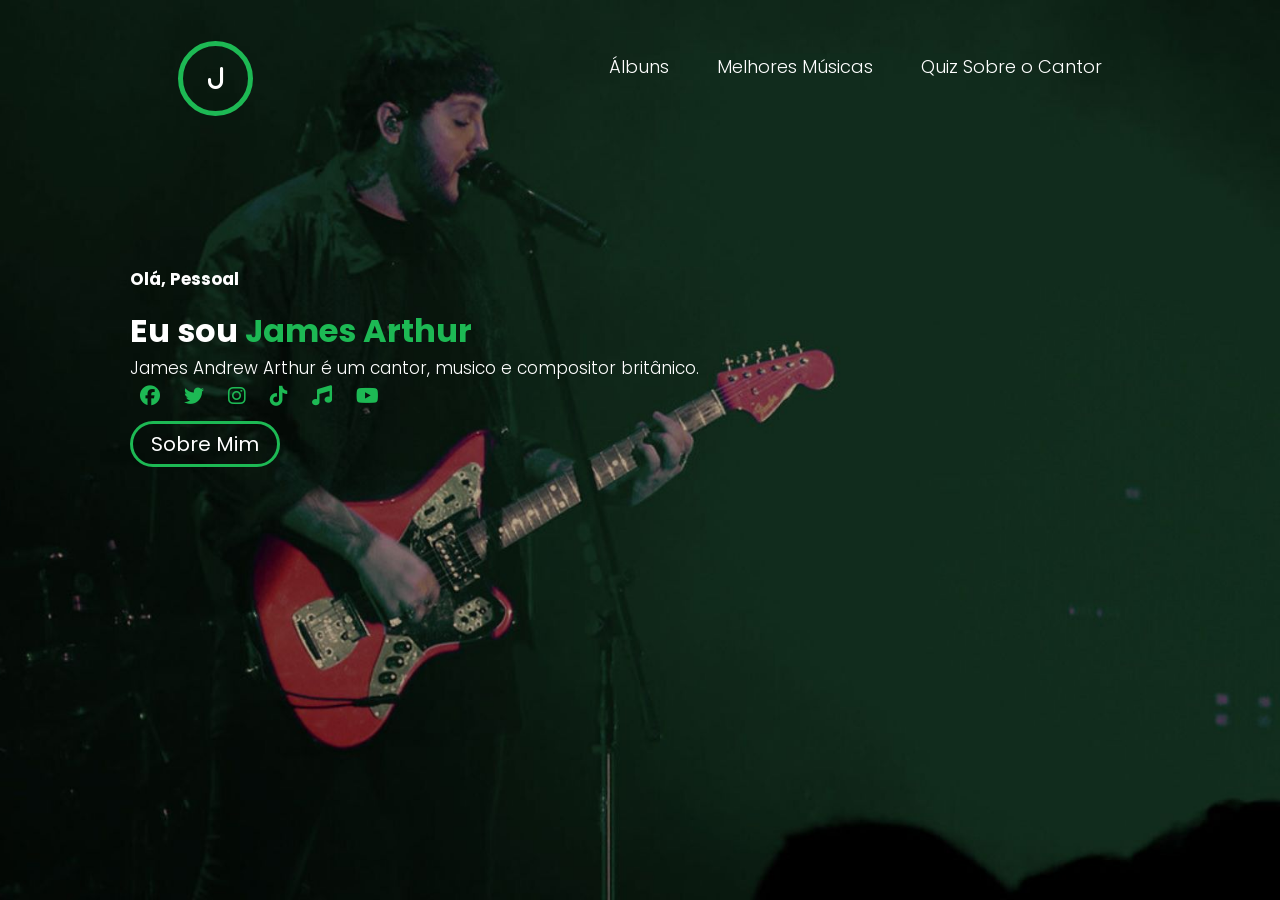
<file: Trabalho B2/Página Inicial/index.html>
<!DOCTYPE html>
<html lang="en">
<head>
    <meta charset="UTF-8">
    <meta name="viewport" content="width=device-width, initial-scale=1.0">
    <link rel="stylesheet" href="https://cdnjs.cloudflare.com/ajax/libs/font-awesome/6.1.0/css/all.min.css">
    <link rel="stylesheet" href="PaginaInicial.css">
    <title>JAMES ARTHUR</title>
    <link rel="shortcut icon" href="icone.png" type="image/x-icon">
</head>
<body>

    <div class = "background">
        <header>

            <div class = "logo">
                <br>
            <i class="fa-solid fa-j"></i>
            </div> <!-- nossa logo-->

            <div class = "cabeçalho-link">

                <li>
                    <a href="../Pagina Albuns/albuns.html">Álbuns</a>
                </li>

                <li>
                    <a href="../Pagina Melhores Musicas/melhoresMusicas.html">Melhores Músicas</a>
                </li>
                <li>
                    <a href="../Formulario Quiz/PaginaQuiz.html">Quiz Sobre o Cantor</a>
                </li>

            </div> <!--link para o cabeçalho funcionar-->

        </header>
        <div class="container-text">
            <div class="text">

                <h3>Olá, Pessoal</h3>
                <h1>Eu sou <span>James Arthur</span></h1>
                <p>James Andrew Arthur é um cantor, musico e compositor britânico.</p>

<div class="redes-sociais">
    <a href="https://www.youtube.com/redirect?event=channel_description&redir_token=[base64]&q=https%3A%2F%2Fwww.facebook.com%2FJamesArthur%2F"><i class="fa-brands fa-facebook"></i></a>
    <a href="https://www.youtube.com/redirect?event=channel_description&redir_token=[base64]&q=https%3A%2F%2Ftwitter.com%2Fjamesarthur23"><i class="fa-brands fa-twitter"></i></a>
    <a href="https://www.instagram.com/jamesarthur23?igsh=MWZjb3g0d3Q5cnRmdQ=="><i class="fa-brands fa-instagram"></i></a>
    <a href="https://www.tiktok.com/@jamesarthur23?_t=8pbSiY3x97O&_r=1"><i class="fa-brands fa-tiktok"></i></a>
    <a href="https://www.youtube.com/redirect?event=channel_description&redir_token=[base64]&q=https%3A%2F%2Fopen.spotify.com%2Fartist%2F4IWBUUAFIplrNtaOHcJPRM"><i class="fa-solid fa-music"></i></a>
    <a href="https://www.youtube.com/channel/UCV5Gw7GGOMxe6SSF6llp_3Q"><i class="fa-brands fa-youtube"></i></a>
</div> <!--suas redes sociais // preciso colocar os link para acessar-->
    <button class="meubt"><a href="../Página Sobre Mim/SobreMim.html">Sobre Mim</a></button>
            </div> <!--o text-->
        </div><!--o do container-->
    </div> <!--fez o background--> 
</body>
</html>
</file>
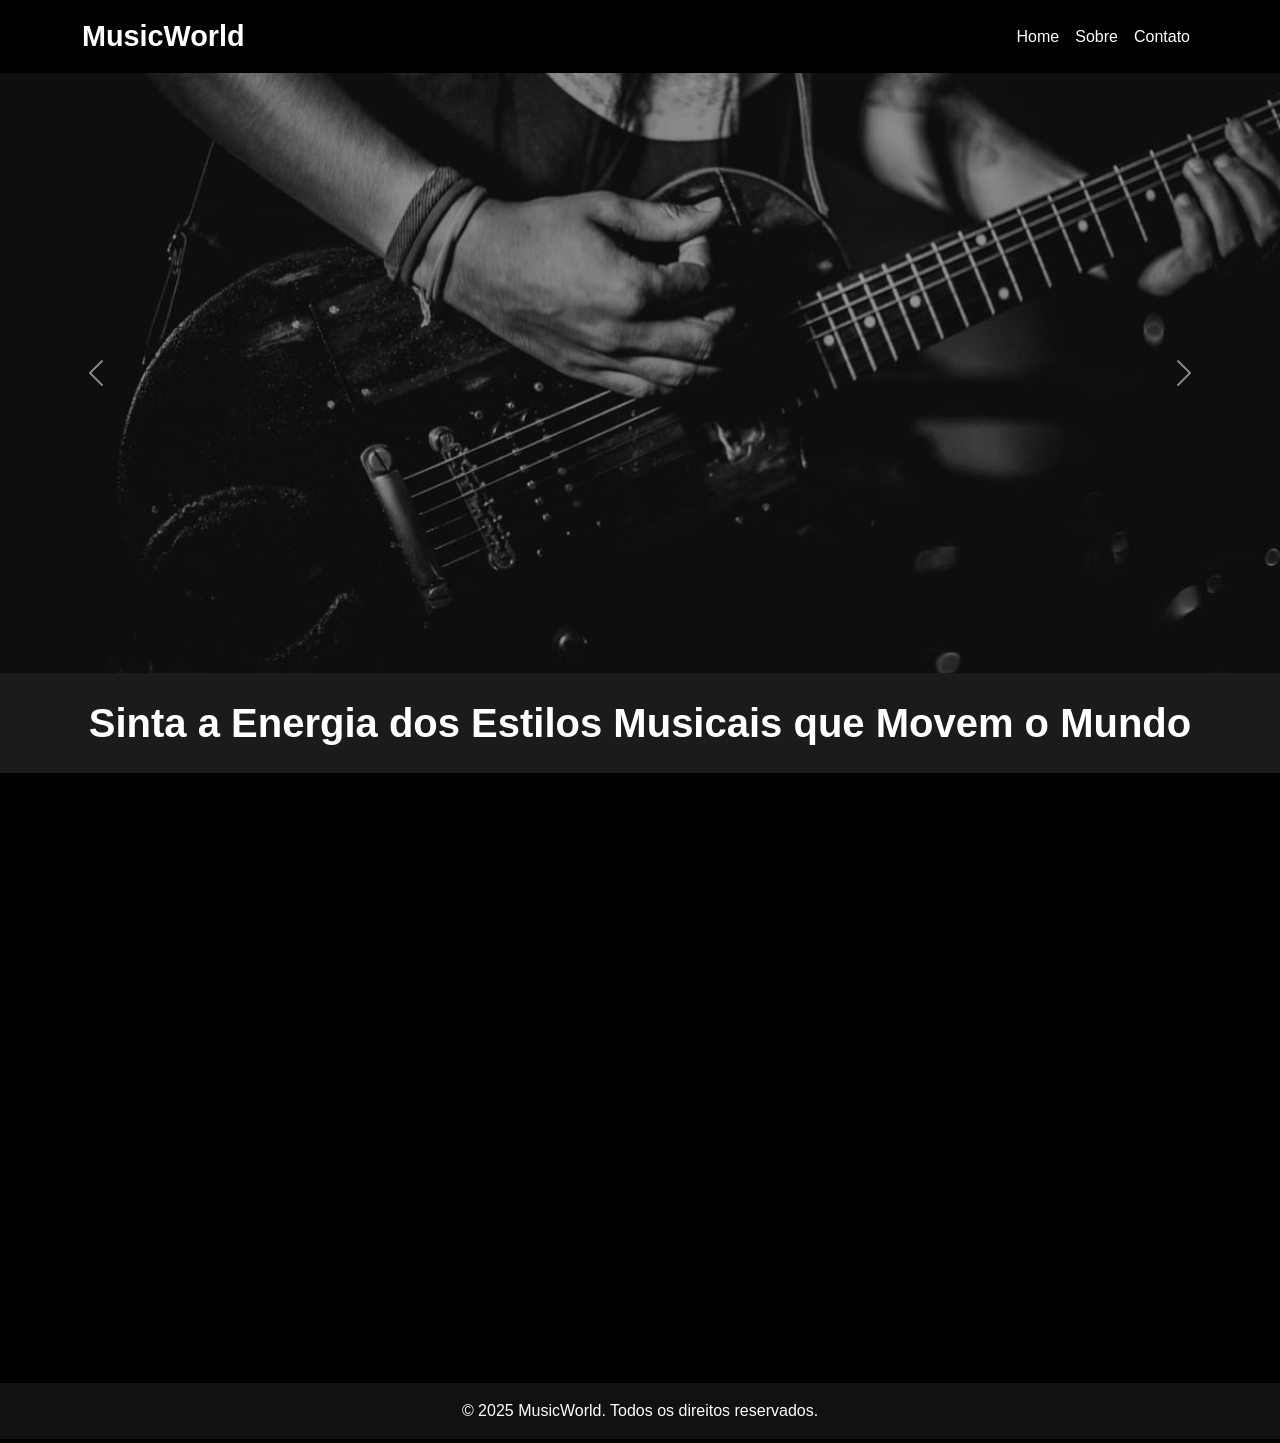
<file: Trabalho B4/trabalho de autoria/index.html>
<!DOCTYPE html>
<html lang="pt-br">
<head>
    <meta charset="UTF-8">
    <meta name="viewport" content="width=device-width, initial-scale=1">
    <title>MusicWorld</title>
    <link href="https://cdn.jsdelivr.net/npm/bootstrap@5.3.0/dist/css/bootstrap.min.css" rel="stylesheet">
    <link href="https://cdnjs.cloudflare.com/ajax/libs/font-awesome/6.0.0-beta3/css/all.min.css" rel="stylesheet">
    <link href="https://cdn.jsdelivr.net/npm/aos@2.3.4/dist/aos.css" rel="stylesheet">

    <style>
        body {
            font-family: 'Arial', sans-serif;
            background-color: #000000;
            color: #fff;
        }
        .navbar {
            padding: 10px;
        }
        .navbar-brand {
            font-size: 1.8rem;
            font-weight: bold;
            color: #fff;
        }
        .carousel-item img {
            height: 600px;
            object-fit: cover;
            filter: brightness(0.8);
        }
        .section-title {
            font-size: 2rem;
            margin: 50px 0 30px;
            text-align: center;
            font-weight: bold;
            color: #1b1b1b; /* Azul escuro */
        }
        .card {
            background-color: #222;
            color: white;
            border: none;
            box-shadow: 0 4px 10px rgba(38, 39, 39, 0.3); /* Azul escuro */
            transition: transform 0.3s ease;
        }
        .card:hover {
            transform: scale(1.05);
        }
        .card-img-top {
            height: 250px;
            object-fit: cover;
        }
        .btn-custom {
            background: linear-gradient(90deg, #1f1e1e, #1b1b1b); /* Degradê de azul escuro para azul claro */
            border: none;
            color: white;
            padding: 10px 20px;
            transition: 0.3s;
        }
        .btn-custom:hover {
            opacity: 0.8;
        }
        footer {
            background-color: #111;
            text-align: center;
            padding: 1rem;
            margin-top: 40px;
        }

        /* Faixa de impacto */
        .impact-header {
            background-color: #1b1b1b; /* Faixa azul escuro */
            color: white;
            padding: 20px 0;
            font-size: 2.5rem;
            text-align: center;
            font-family: 'Arial', sans-serif;
            font-weight: bold;
        }
    </style>
</head>
<body>
    <nav class="navbar navbar-expand-lg">
        <div class="container">
            <a class="navbar-brand" href="#">MusicWorld</a>
            <button class="navbar-toggler" type="button" data-bs-toggle="collapse" data-bs-target="#navbarNav">
                <span class="navbar-toggler-icon"></span>
            </button>
            <div class="collapse navbar-collapse" id="navbarNav">
                <ul class="navbar-nav ms-auto">
                    <li class="nav-item"><a class="nav-link text-white" href="index.html">Home</a></li>
                    <li class="nav-item"><a class="nav-link text-white" href="Sobre.html">Sobre</a></li>
                    <li class="nav-item"><a class="nav-link text-white" href="Contato.html">Contato</a></li>
                </ul>
            </div>
        </div>
    </nav>

    <div id="carouselExample" class="carousel slide" data-bs-ride="carousel">
        <div class="carousel-inner">
            <div class="carousel-item active">
                <img src="rc.jpg" class="d-block w-100" alt="Rock">
            </div>
            <div class="carousel-item">
                <img src="Jazz2.webp" class="d-block w-100" alt="Jazz">
            </div>
            <div class="carousel-item">
                <img src="pop1.jfif" class="d-block w-100" alt="Pop">
            </div>
        </div>
        <button class="carousel-control-prev" type="button" data-bs-target="#carouselExample" data-bs-slide="prev">
            <span class="carousel-control-prev-icon"></span>
        </button>
        <button class="carousel-control-next" type="button" data-bs-target="#carouselExample" data-bs-slide="next">
            <span class="carousel-control-next-icon"></span>
        </button>
    </div>

    <!-- Faixa com nova frase de impacto -->
    <div class="impact-header" data-aos="fade-up" data-aos-duration="1000">
        Sinta a Energia dos Estilos Musicais que Movem o Mundo
    </div>

    <div class="container mt-5">
        <div class="impact-header" data-aos="fade-up" data-aos-duration="1000">
            Explore os Estilos Musicais
        </div>
        <div class="row">
            <div class="col-md-4" data-aos="fade-up" data-aos-duration="1000">
                <div class="card">
                    <img src="guitarra.jpg" class="card-img-top" alt="Guitarra">
                    <div class="card-body">
                        <h5 class="card-title">Rock</h5>
                        <p class="card-text">Saiba mais sobre esse estilo musical e as bandas que mais se destacaram.</p>
                        <a href="../Rock/Rock.html" class="btn btn-custom">Saiba mais</a>
                    </div>
                </div>
            </div>
            <div class="col-md-4" data-aos="fade-up" data-aos-duration="1000">
                <div class="card">
                    <img src="piano.jpg" class="card-img-top" alt="Piano">
                    <div class="card-body">
                        <h5 class="card-title">Música Clássica</h5>
                        <p class="card-text">Descubra um pouco sobre a origem desse estilo musical e seus princiapis artistas.</p>
                        <a href="../Clássico/Música Clássica.html" class="btn btn-custom">Saiba mais</a>
                    </div>
                </div>
            </div>
            <div class="col-md-4" data-aos="fade-up" data-aos-duration="1000">
                <div class="card">
                    <img src="microfone.jpg" class="card-img-top" alt="Microfone">
                    <div class="card-body">
                        <h5 class="card-title">POP</h5>
                        <p class="card-text">Descubra sobre sua origem e os cantores que fizaram história.</p>
                        <a href="../POP/POP.html" class="btn btn-custom">Saiba mais</a>
                    </div>
                </div>
            </div>
        </div>
    </div>

    <footer>
        &copy; 2025 MusicWorld. Todos os direitos reservados.
    </footer>

    <script src="https://cdn.jsdelivr.net/npm/bootstrap@5.3.0/dist/js/bootstrap.bundle.min.js"></script>
    
    <!-- AOS Library Script -->
    <script src="https://cdn.jsdelivr.net/npm/aos@2.3.4/dist/aos.js"></script>
    <script>
        // Inicializando o AOS
        AOS.init();
    </script>
</body>
</html>
</file>
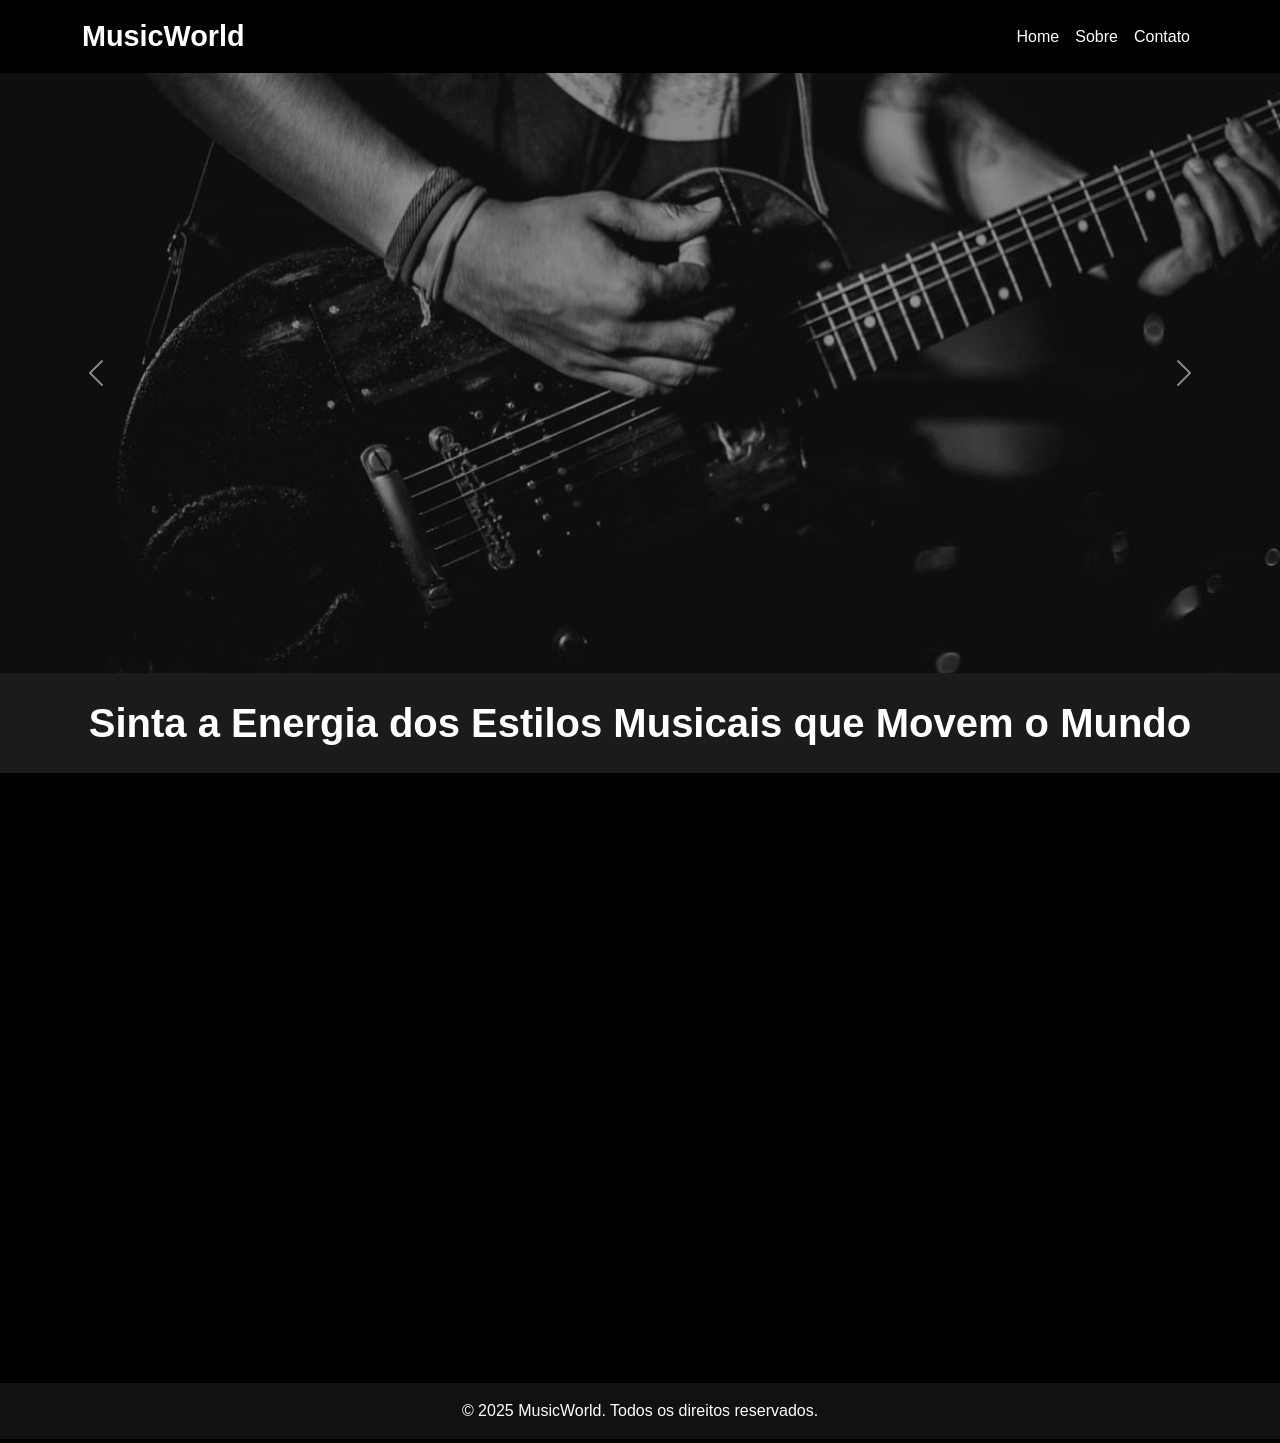
<file: TrabalhoB4/trabalhodeautoria/index.html>
<!DOCTYPE html>
<html lang="pt-br">
<head>
    <meta charset="UTF-8">
    <meta name="viewport" content="width=device-width, initial-scale=1">
    <title>MusicWorld</title>
    <link href="https://cdn.jsdelivr.net/npm/bootstrap@5.3.0/dist/css/bootstrap.min.css" rel="stylesheet">
    <link href="https://cdnjs.cloudflare.com/ajax/libs/font-awesome/6.0.0-beta3/css/all.min.css" rel="stylesheet">
    <link href="https://cdn.jsdelivr.net/npm/aos@2.3.4/dist/aos.css" rel="stylesheet">

    <style>
        body {
            font-family: 'Arial', sans-serif;
            background-color: #000000;
            color: #fff;
        }
        .navbar {
            padding: 10px;
        }
        .navbar-brand {
            font-size: 1.8rem;
            font-weight: bold;
            color: #fff;
        }
        .carousel-item img {
            height: 600px;
            object-fit: cover;
            filter: brightness(0.8);
        }
        .section-title {
            font-size: 2rem;
            margin: 50px 0 30px;
            text-align: center;
            font-weight: bold;
            color: #1b1b1b; /* Azul escuro */
        }
        .card {
            background-color: #222;
            color: white;
            border: none;
            box-shadow: 0 4px 10px rgba(38, 39, 39, 0.3); /* Azul escuro */
            transition: transform 0.3s ease;
        }
        .card:hover {
            transform: scale(1.05);
        }
        .card-img-top {
            height: 250px;
            object-fit: cover;
        }
        .btn-custom {
            background: linear-gradient(90deg, #1f1e1e, #1b1b1b); /* Degradê de azul escuro para azul claro */
            border: none;
            color: white;
            padding: 10px 20px;
            transition: 0.3s;
        }
        .btn-custom:hover {
            opacity: 0.8;
        }
        footer {
            background-color: #111;
            text-align: center;
            padding: 1rem;
            margin-top: 40px;
        }

        /* Faixa de impacto */
        .impact-header {
            background-color: #1b1b1b; /* Faixa azul escuro */
            color: white;
            padding: 20px 0;
            font-size: 2.5rem;
            text-align: center;
            font-family: 'Arial', sans-serif;
            font-weight: bold;
        }
    </style>
</head>
<body>
    <nav class="navbar navbar-expand-lg">
        <div class="container">
            <a class="navbar-brand" href="#">MusicWorld</a>
            <button class="navbar-toggler" type="button" data-bs-toggle="collapse" data-bs-target="#navbarNav">
                <span class="navbar-toggler-icon"></span>
            </button>
            <div class="collapse navbar-collapse" id="navbarNav">
                <ul class="navbar-nav ms-auto">
                    <li class="nav-item"><a class="nav-link text-white" href="index.html">Home</a></li>
                    <li class="nav-item"><a class="nav-link text-white" href="Sobre.html">Sobre</a></li>
                    <li class="nav-item"><a class="nav-link text-white" href="Contato.html">Contato</a></li>
                </ul>
            </div>
        </div>
    </nav>

    <div id="carouselExample" class="carousel slide" data-bs-ride="carousel">
        <div class="carousel-inner">
            <div class="carousel-item active">
                <img src="rc.jpg" class="d-block w-100" alt="Rock">
            </div>
            <div class="carousel-item">
                <img src="Jazz2.webp" class="d-block w-100" alt="Jazz">
            </div>
            <div class="carousel-item">
                <img src="pop1.jfif" class="d-block w-100" alt="Pop">
            </div>
        </div>
        <button class="carousel-control-prev" type="button" data-bs-target="#carouselExample" data-bs-slide="prev">
            <span class="carousel-control-prev-icon"></span>
        </button>
        <button class="carousel-control-next" type="button" data-bs-target="#carouselExample" data-bs-slide="next">
            <span class="carousel-control-next-icon"></span>
        </button>
    </div>

    <!-- Faixa com nova frase de impacto -->
    <div class="impact-header" data-aos="fade-up" data-aos-duration="1000">
        Sinta a Energia dos Estilos Musicais que Movem o Mundo
    </div>

    <div class="container mt-5">
        <div class="impact-header" data-aos="fade-up" data-aos-duration="1000">
            Explore os Estilos Musicais
        </div>
        <div class="row">
            <div class="col-md-4" data-aos="fade-up" data-aos-duration="1000">
                <div class="card">
                    <img src="guitarra.jpg" class="card-img-top" alt="Guitarra">
                    <div class="card-body">
                        <h5 class="card-title">Rock</h5>
                        <p class="card-text">Saiba mais sobre esse estilo musical e as bandas que mais se destacaram.</p>
                        <a href="../Rock/Rock.html" class="btn btn-custom">Saiba mais</a>
                    </div>
                </div>
            </div>
            <div class="col-md-4" data-aos="fade-up" data-aos-duration="1000">
                <div class="card">
                    <img src="piano.jpg" class="card-img-top" alt="Piano">
                    <div class="card-body">
                        <h5 class="card-title">Música Clássica</h5>
                        <p class="card-text">Descubra um pouco sobre a origem desse estilo musical e seus princiapis artistas.</p>
                        <a href="../Clássico/MúsicaClássica.html" class="btn btn-custom">Saiba mais</a>
                    </div>
                </div>
            </div>
            <div class="col-md-4" data-aos="fade-up" data-aos-duration="1000">
                <div class="card">
                    <img src="microfone.jpg" class="card-img-top" alt="Microfone">
                    <div class="card-body">
                        <h5 class="card-title">POP</h5>
                        <p class="card-text">Descubra sobre sua origem e os cantores que fizaram história.</p>
                        <a href="../POP/POP.html" class="btn btn-custom">Saiba mais</a>
                    </div>
                </div>
            </div>
        </div>
    </div>

    <footer>
        &copy; 2025 MusicWorld. Todos os direitos reservados.
    </footer>

    <script src="https://cdn.jsdelivr.net/npm/bootstrap@5.3.0/dist/js/bootstrap.bundle.min.js"></script>
    
    <!-- AOS Library Script -->
    <script src="https://cdn.jsdelivr.net/npm/aos@2.3.4/dist/aos.js"></script>
    <script>
        // Inicializando o AOS
        AOS.init();
    </script>
</body>
</html>
</file>
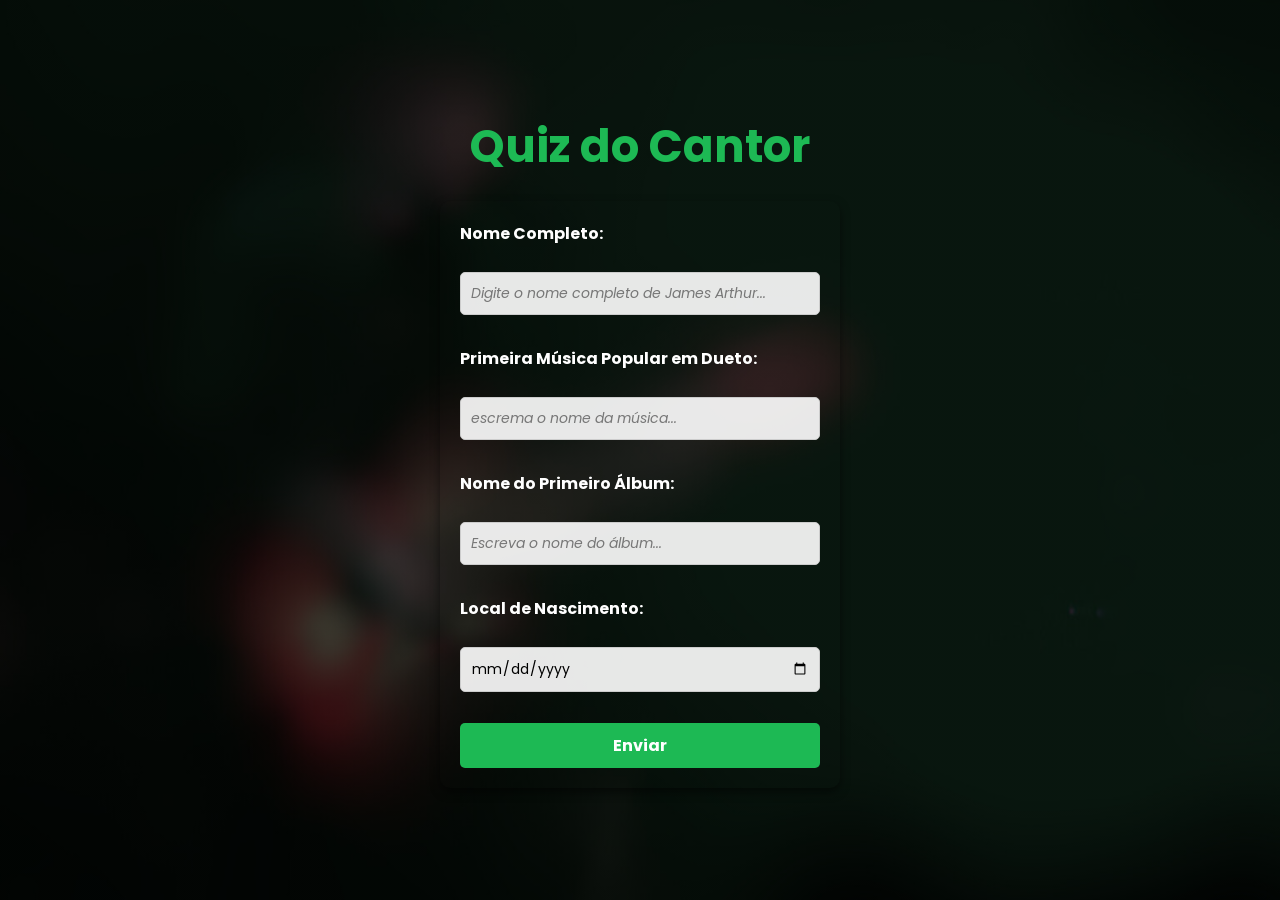
<file: Trabalho B2/Formulario Quiz/PaginaQuiz.html>
<!DOCTYPE html>
<html lang="pt-br">
<head>
    <meta charset="UTF-8">
    <meta name="viewport" content="width=device-width, initial-scale=1.0">
    <title>Quiz do Cantor</title>
    <link rel="stylesheet" href="Pagina Quiz.css">
    <link rel="shortcut icon" href="icone.png" type="image/x-icon">
</head>
<body>
    <h1>Quiz do Cantor</h1>
    <form id="formulario" onsubmit="return mostrarMensagem();">
            <!-- Campo Nome Completo -->
        <label for="nome_completo">Nome Completo:</label><br>
        <input type="text" id="nome_completo" name="nome_completo" placeholder="Digite o nome completo de James Arthur..." required><br><br>

        <!-- Campo Primeira Música Popular em Dueto -->
        <label for="primeira_musica_dueto">Primeira Música Popular em Dueto:</label><br>
        <input type="text" id="primeira_musica_dueto" name="primeira_musica_dueto" placeholder="escrema o nome da música..." required><br><br>

        <!-- Campo Nome do Primeiro Álbum -->
        <label for="primeiro_album">Nome do Primeiro Álbum:</label><br>
        <input type="text" id="primeiro_album" name="primeiro_album" placeholder="Escreva o nome do álbum..." required><br><br>

        <!-- Campo Local de Nascimento -->
        <label for="local_nascimento">Local de Nascimento:</label><br>
        <input type="date" id="local_nascimento" name="local_nascimento" required><br><br>

        <!-- Botão de Enviar -->
        <input type="submit" value="Enviar">
    </form>
    
    <script>
        // Função para mostrar a mensagem de sucesso
        function mostrarMensagem() {
            alert("Formulário enviado com sucesso!");
            return false; 
        }
    </script>

</body>
</html>
</file>
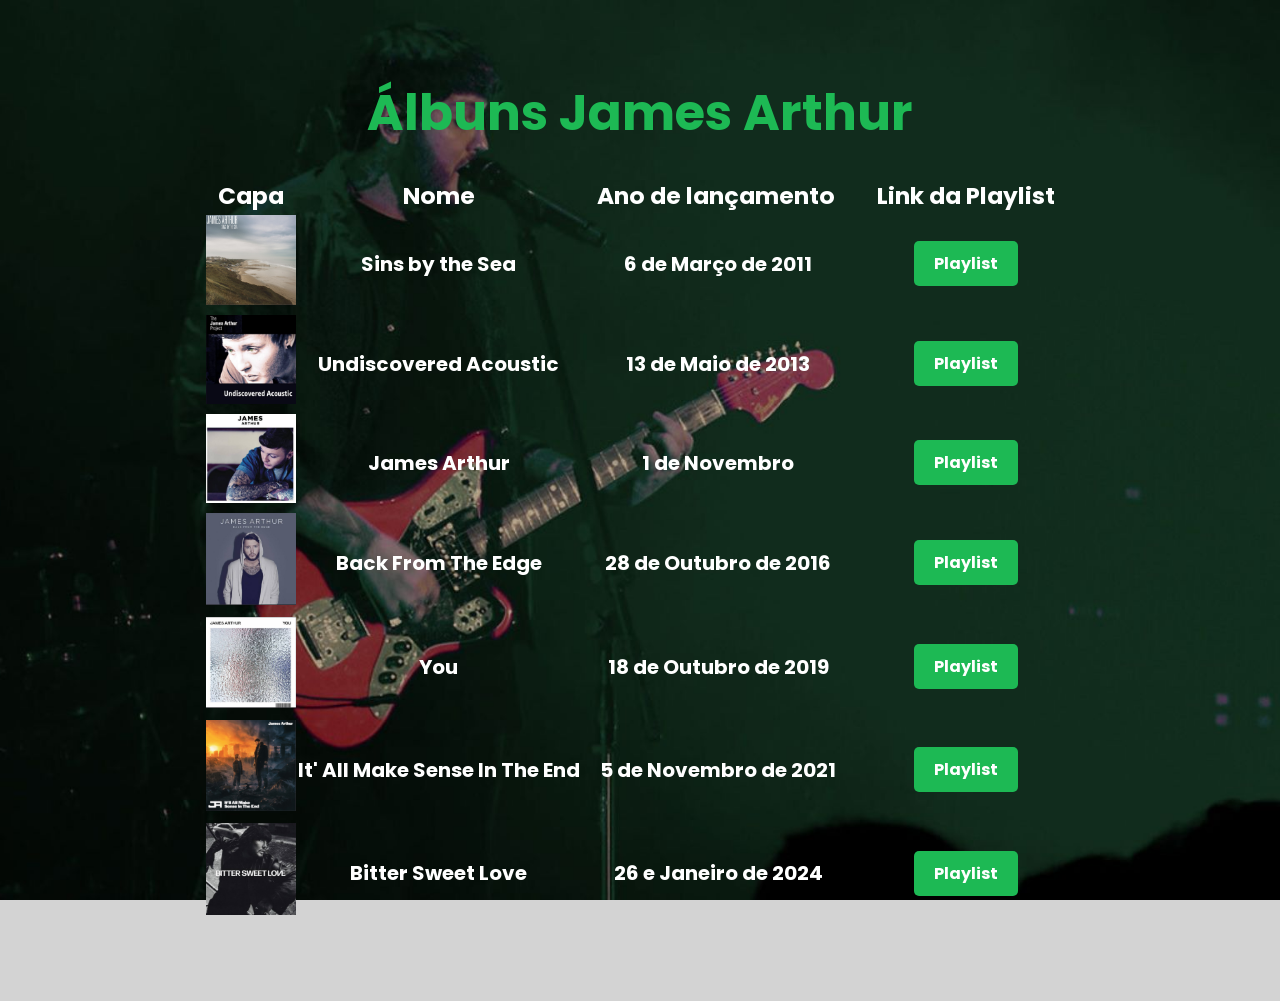
<file: Trabalho B2/Pagina Albuns/Albuns.html>
<!DOCTYPE html>
<html lang="pt-br">
<head>
    <meta charset="UTF-8">
    <meta name="viewport" content="width=device-width, initial-scale=1.0">
    <title>Álbuns James Arthur</title>
    <link rel="shortcut icon" href="icone.png" type="image/x-icon">
    <link rel="stylesheet" href="albunscss.css">
</head>
<body>
    <h1>Álbuns James Arthur</h1>
    <br>
<!--Div de imagens para alterar todas as fotos das capas das músicas de uma froma padrão-->
<div class="imagens">
    <!--Tabela com as informações dos alabuns-->
    <table>
        <tr>
            <td><h3>Capa</h3></td>
            <td><h3>Nome</h3></td>
            <td><h3>&nbsp;&nbsp;&nbsp;Ano de lançamento &nbsp;&nbsp;&nbsp;</h3></td>
            <td><h3>&nbsp;&nbsp;&nbsp;&nbsp;Link da Playlist&nbsp;&nbsp;&nbsp;&nbsp;</h3></td>
        </tr>
        <tr>
            <td><img src="1.jpg" alt="Capa do álbum"></td>
            <td>Sins by the Sea</td>
            <td>6 de Março de 2011</td>
            <td><a href="https://youtube.com/playlist?list=PLQmc6QIfIrYagfVpMALT6sZVa4ZIE1w6K&si=3A4H-4ZIDCyPSjcV" 
                class="botao">Playlist</a></td>
                  <!--Classe botão para configurar o link da plalist-->
        </tr>
        <tr>
            <td><img src="3.3.jpg" alt="Capa do álbum"></td>
            <td>Undiscovered Acoustic</td>
            <td>13 de Maio de 2013</td>
            <td><a href="https://youtube.com/playlist?list=OLAK5uy_lcb1nU0y6gHSO7LiBeNgVpxeytJq46PqI&si=_at0VngTdW-X7rQy" class="botao">Playlist</a></td>
        </tr>
        <tr>
            <td><img src="3.jpg" alt="Capa do álbum"></td>
            <td>James Arthur</td>
            <td>1 de Novembro</td>
            <td><a href="https://youtube.com/playlist?list=OLAK5uy_nNvECkwn_Qafpg7neoVsH_T5POnoo-cgA&si=wJzjoVO2a1D5wFwF" class="botao">Playlist</a></td>
        </tr>
        <tr>
            <td><img src="5.jpg" alt="Capa do álbum"></td>
            <td>Back From The Edge</td>
            <td>28 de Outubro de 2016</td>
            <td><a href="https://youtube.com/playlist?list=OLAK5uy_nbgX8HX7Q8nc2RBTqm3EAxH38mt4be-qo&si=qnKrN6X83e7qQDGY" class="botao">Playlist</a></td>
        </tr>
        <tr></tr>
            <td><img src="6.jpg" alt="Capa do álbum"></td>
            <td>You</td>
            <td>18 de Outubro de 2019</td>
            <td><a href="https://youtube.com/playlist?list=OLAK5uy_n2r6D5m2xzpBUjlYqmEXa_qHH18uFr6aU&si=aNyBwGjwB7QXKUKa" class="botao">Playlist</a></td>
        </tr>
        <tr></tr>
            <td><img src="7.jpg" alt="Capa do álbum"></td>
            <td>It' All Make Sense In The End</td>
            <td>5 de Novembro de 2021</td>
            <td><a href="https://youtube.com/playlist?list=OLAK5uy_ldpZHLEFbnaWQPXURqHXihOnzvYZLxCFA&si=uOgLIowl4D-nlGJz" class="botao">Playlist</a></td>
        </tr>
        <tr></tr>
            <td><img src="8.jpg" alt="Capa do álbum"></td>
            <td>Bitter Sweet Love</td>
            <td>26 e Janeiro de 2024</td>
            <td><a href="https://youtube.com/playlist?list=OLAK5uy_nj4XHZdt53unvz6efY6hP_NbVm0RPVJXI&si=_4I7ZzfKFpFfVJoI" class="botao">Playlist</a></td>
        </tr>
    </table>
</div> 
</body>
</html>
</file>
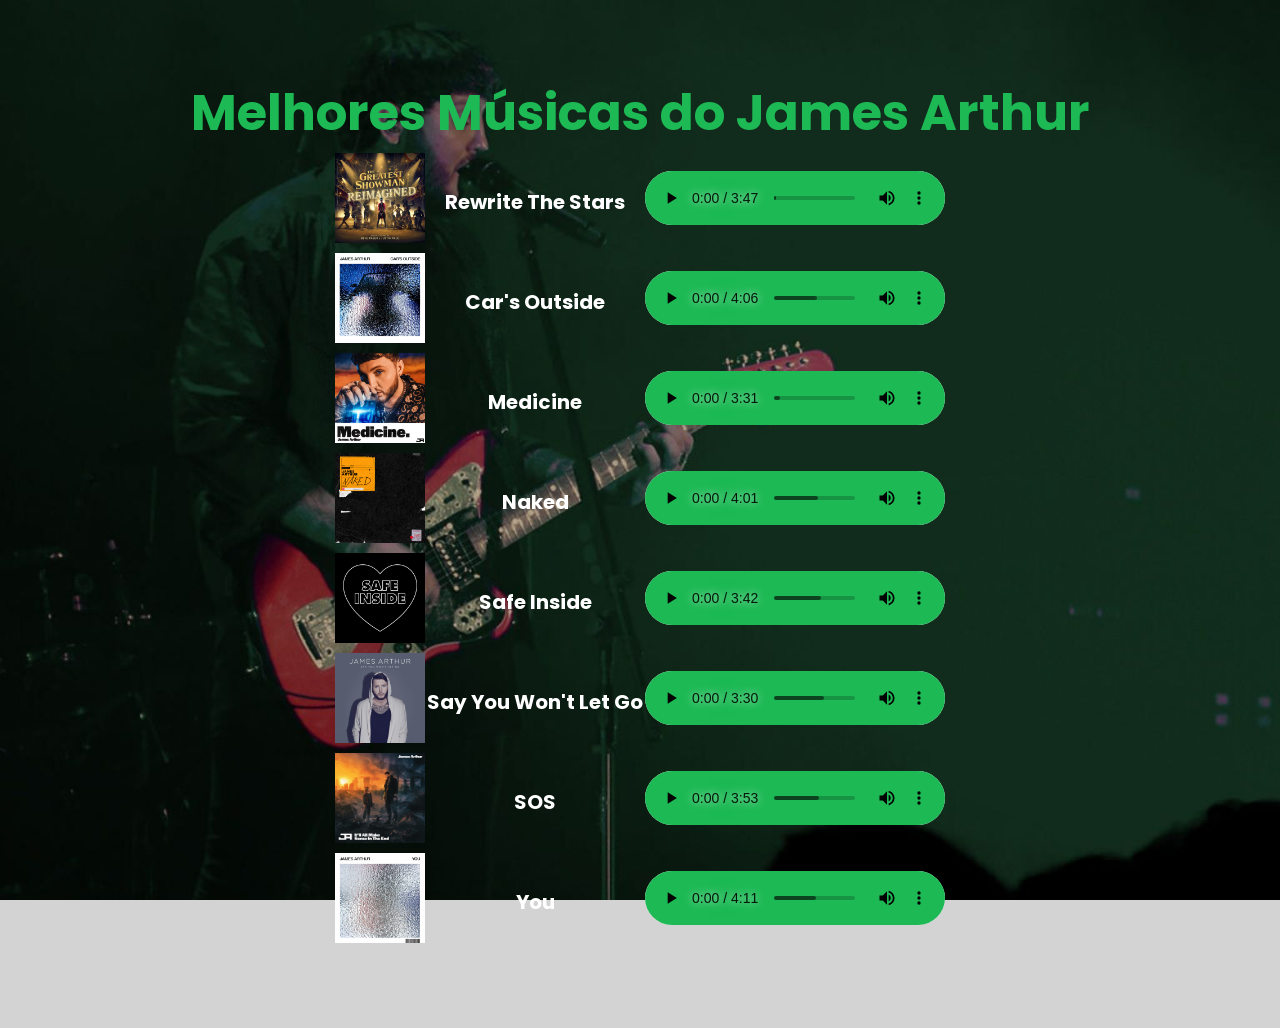
<file: Trabalho B2/Pagina Melhores Musicas/MelhoresMusicas.html>
<!DOCTYPE html>
<html lang="pt-br">
<head>
    <meta charset="UTF-8">
    <meta name="viewport" content="width=device-width, initial-scale=1.0">
    <title>Melhores Músicas</title>
    <link rel="shortcut icon" href="icone.png" type="image/x-icon">
    <link rel="stylesheet" href="cssMelhoresMusicas.css">
</head>
<body>
    <h1>Melhores Músicas do James Arthur</h1>
    <!--Div de imagens para alterar todas as fotos das capas das músicas de uma froma padrão-->
    <div class="imagens">
    <!--Tabela com as informações das músicas, capa, nome e audio mp3-->
        <table>
            <tr>
                <td><img src="Rewrite The Stars.jpeg" alt="Capa da música"></td>
                <td>Rewrite The Stars</td>
                <td>
                    <audio controls>
                    <source src ="Anne-Marie & James Arthur - Rewrite The Stars [from The Greatest Showman_ Reimagined].mp3" type="audio/mp3"> Seu navegador
                   </audio>
                </td>
            </tr>
            <tr>
                <td><img src="Car's Outside.jpeg" alt="Capa da música"></td>
                <td>Car's Outside</td>
                <td>
                    <audio controls src="James Arthur - Car's Outside (Official Lyric Video).mp3"> Áudio da música<code>audio</code></audio>
                </td>
            </tr>
            <tr>
                <td><img src="Medicine.jpeg" alt="Capa da música"></td>
                <td>Medicine</td>
                <td>
                    <audio controls src="James Arthur - Medicine (Official Video) (1).mp3"> Áudio da música<code>audio</code></audio>
                </td>
            </tr>
            <tr>
                <td><img src="Naked.jpeg" alt="Capa da música"></td>
                <td>Naked</td>
                <td>
                    <audio controls src="James Arthur - Naked.mp3"> Áudio da música<code>audio</code></audio>
                </td>
            </tr>
            <tr>
                <td><img src="Safe Inside.jpeg" alt="Capa da música"></td>
                <td>Safe Inside</td>
                <td>
                    <audio controls src="James Arthur - Safe Inside.mp3"> Áudio da música<code>audio</code></audio>
                </td>
            </tr>
            <tr>
                <td><img src="Say You Won't Let Go.jpeg" alt="Capa da música"></td>
                <td>Say You Won't Let Go</td>
                <td>
                    <audio controls src="James Arthur - Say You Won't Let Go.mp3"> Áudio da música<code>audio</code></audio>
                </td>
            </tr>
            <tr>
                <td><img src="SOS.jpg" alt="Capa da música"></td>
                <td>SOS</td>
                <td>
                    <audio controls src="James Arthur - SOS.mp3"> Áudio da música<code></code></audio>
                </td>
            </tr>
            <tr>
                <td><img src="You.jpeg" alt="Capa da música"></td>
                <td>You</td>
                <td>
                    <audio controls src="James Arthur - You ft. Travis Barker.mp3"> Áudio da música<code></code></audio>
                </td>
            </tr>
        </table>
        
     </div>
    
</body>
</html>
</file>
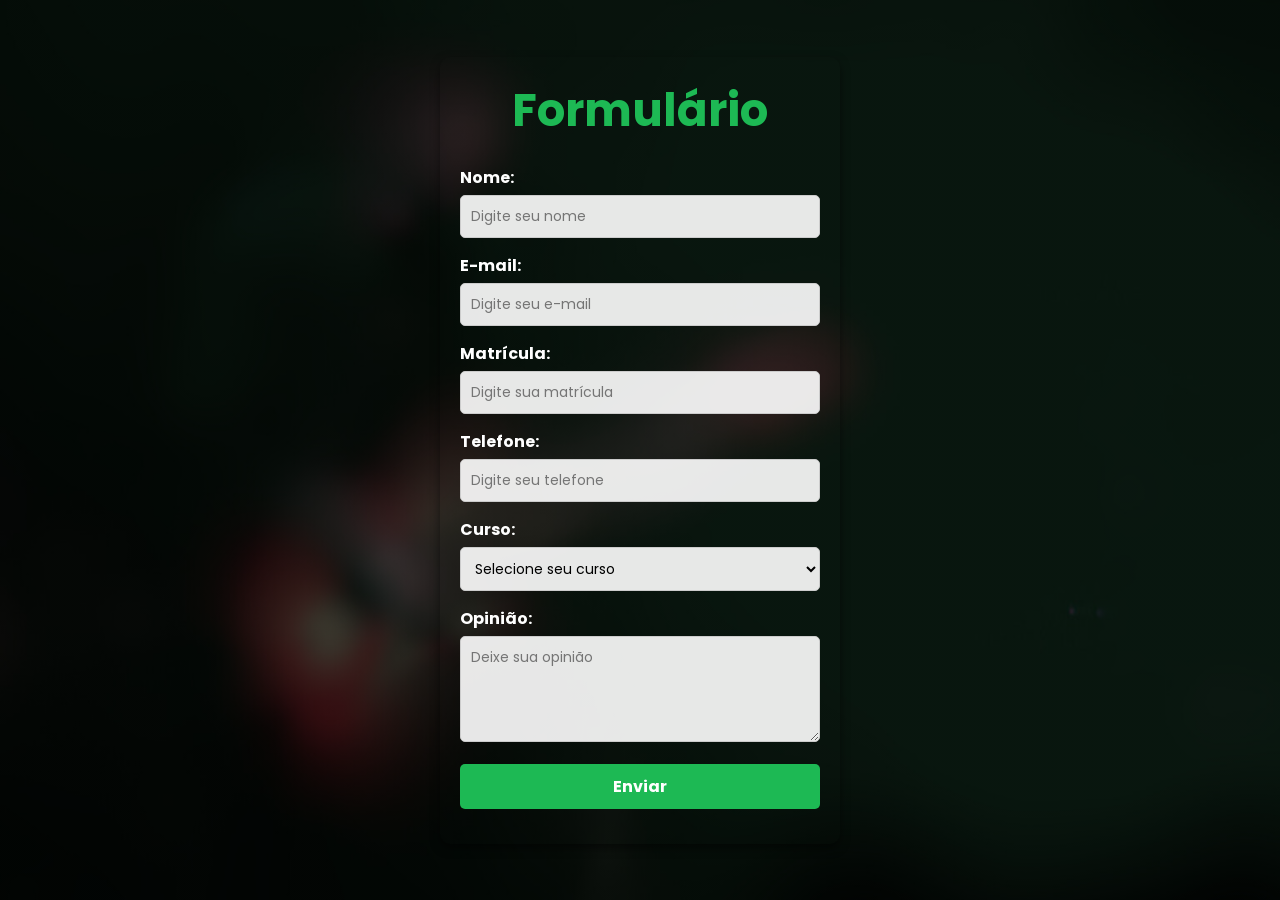
<file: Trabalho B2/Pagina Usuario/PaginaUsuario.html>
<!DOCTYPE html>
<html lang="pt-BR">
<head>
    <meta charset="UTF-8">
    <meta name="viewport" content="width=device-width, initial-scale=1.0">
    <title>Formulário de Cadastro</title>
   <link rel="stylesheet" href="PaginaUsuario.css">
   <link rel="shortcut icon" href="icone.png" type="image/x-icon">
</head>
<body>
    <br>

    <div class="background"></div> <!-- Imagem de fundo -->
    <div class="form-container">
        <h1>Formulário</h1>
        <form action="" onsubmit="return mostrarMensagem();">
            <div class="form-group">
                <label for="nome">Nome:</label>
                <input type="text" id="nome" name="nome" placeholder="Digite seu nome" required>
            </div>
            <div class="form-group">
                <label for="email">E-mail:</label>
                <input type="email" id="email" name="email" placeholder="Digite seu e-mail" required>
            </div>
            <div class="form-group">
                <label for="matricula">Matrícula:</label>
                <input type="text" id="matricula" name="matricula" placeholder="Digite sua matrícula" required>
            </div>
            <div class="form-group">
                <label for="telefone">Telefone:</label>
                <input type="tel" id="telefone" name="telefone" placeholder="Digite seu telefone" required>
            </div>
            <div class="form-group">
                <label for="curso">Curso:</label>
                <select id="curso" name="curso" required>
                    <option value="">Selecione seu curso</option>
                    <option value="computacao">Ciência da Computação</option>
                    <option value="engenharia">Engenharia</option>
                    <option value="adm">Administração</option>
                    <option value="info">Infórmatica</option>
                    <option value="eletro">Eletrotecnica</option>
                    <option value="fs">Fisica</option>
                    <option value="mat">Matématica</option>
                    <option value="outros">Outros</option>
                </select>
            </div>
            <div class="form-group">
                <label for="opiniao">Opinião:</label>
                <textarea id="opiniao" name="opiniao" rows="4" placeholder="Deixe sua opinião" required></textarea>
            </div>
            <div class="form-group">
                <button  type="submit">Enviar</button>
            </div>
        </form>

    </div>

    <script>
        // Função para mostrar a mensagem de sucesso
        function mostrarMensagem() {
            alert("Você está logado");
            window.location.href = "../Página Inicial/PaginaInicial.html";
            return false; 
        }
    </script>
</body>
</html>
</file>
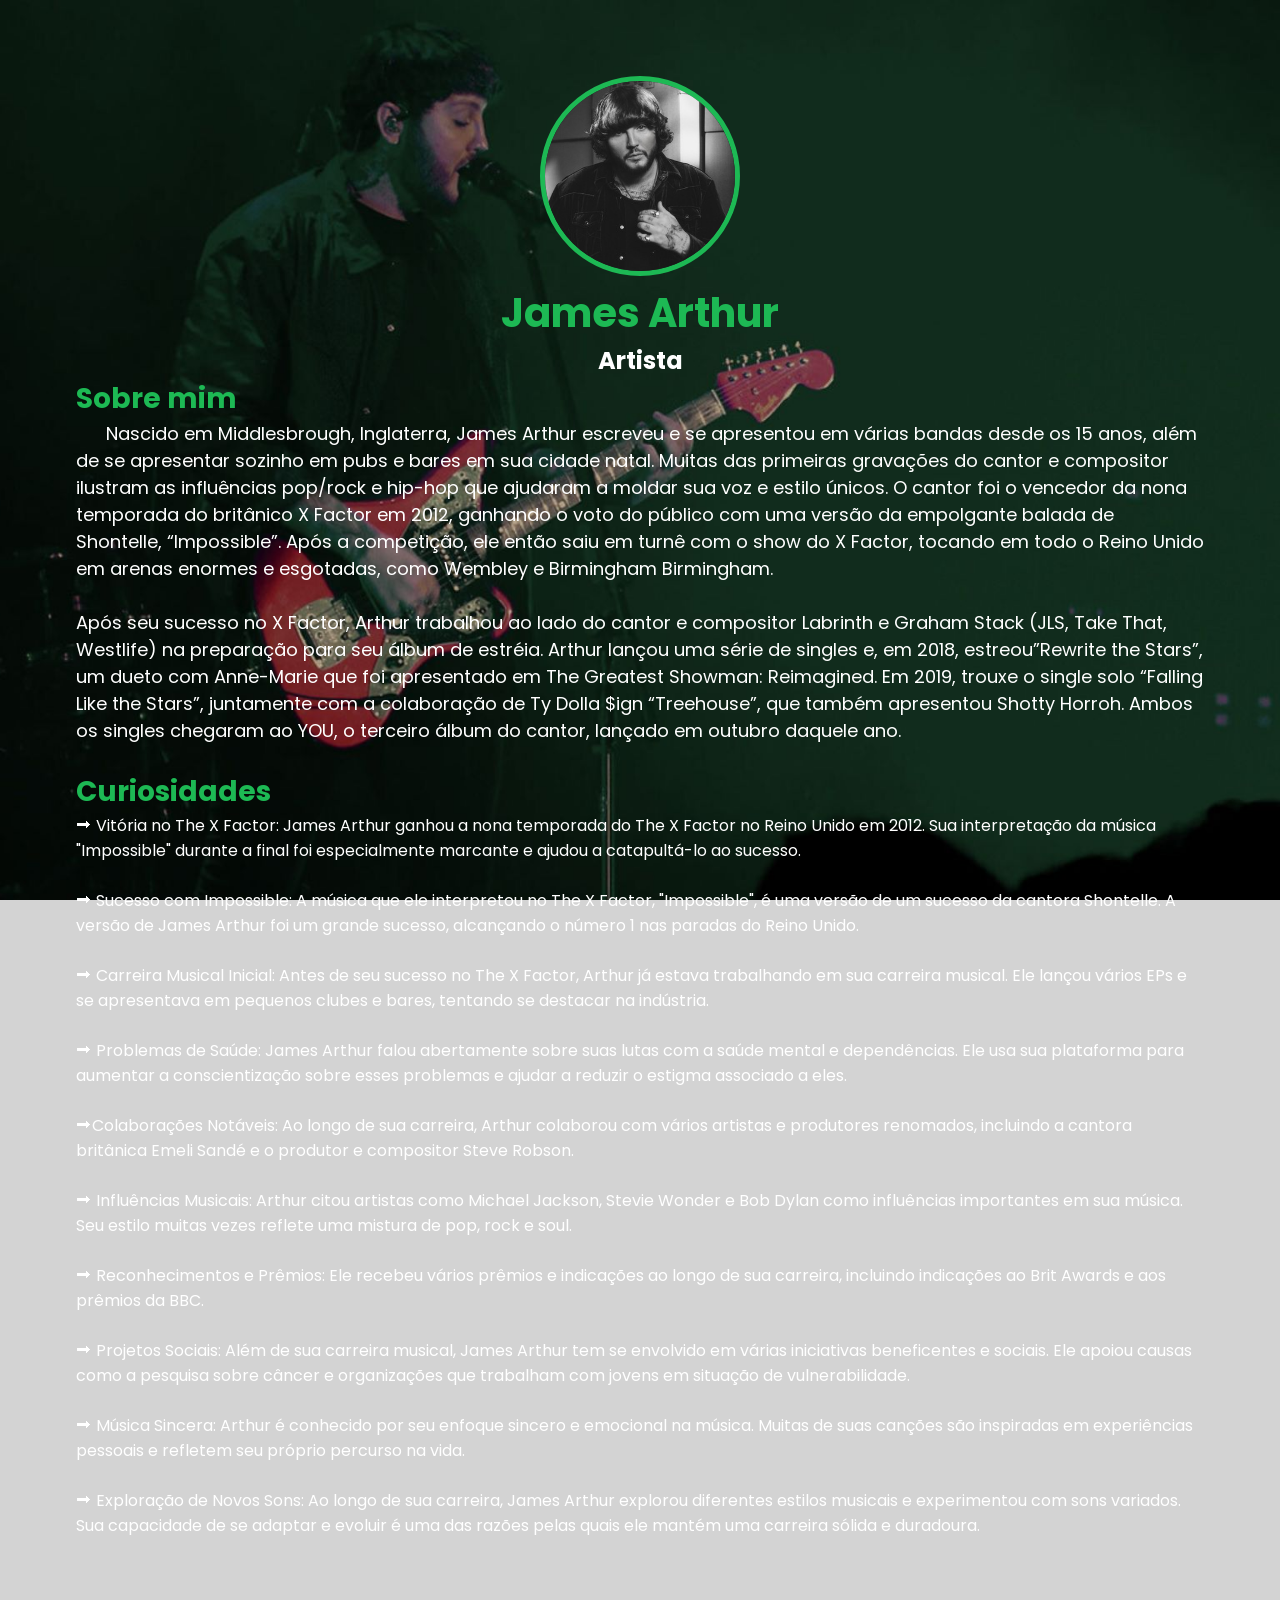
<file: Trabalho B2/Página Sobre Mim/SobreMim.html>
<!DOCTYPE html>
<html lang="pt-br">
<head>
    <meta charset="UTF-8">
    <meta name="viewport" content="width=device-width, initial-scale=1.0">
    <link rel="shortcut icon" href="icone.png" type="image/x-icon">
    <title>Sobre Mim</title>
    <link rel="stylesheet" href="SobreMim.css">
</head>
<body>
    <nav>
        <ul>
        </ul>
    </nav>
    
<div class="centro"> 

    <header>
    <img src="Foto dele.jpeg"></img>
    </div> <!--editar o background-->
    <h1>James Arthur</h1>
    <h2>Artista</h2>
    </header>

    <main>
        <section>
            <h3>Sobre mim</h3>
            <p class="historia">Nascido em Middlesbrough, Inglaterra, James Arthur escreveu e se apresentou em várias bandas desde os 15 anos, além de se apresentar sozinho em pubs e bares em sua cidade natal. 
                Muitas das primeiras gravações do cantor e compositor ilustram as influências pop/rock e hip-hop que ajudaram a moldar sua voz e estilo únicos. O cantor foi o vencedor da nona temporada do britânico X Factor em 2012, 
                ganhando o voto do público com uma versão da empolgante balada de Shontelle, “Impossible”.
                Após a competição, ele então saiu em turnê com o show do X Factor, tocando em todo o Reino Unido em arenas enormes e esgotadas, como Wembley e Birmingham Birmingham. <br>
                <br>
                Após seu sucesso no X Factor, Arthur trabalhou ao lado do cantor e compositor Labrinth e Graham Stack (JLS, Take That, Westlife) na preparação para seu álbum de estréia. Arthur lançou uma série de singles e, em 2018, estreou”Rewrite the Stars”, um dueto com Anne-Marie que foi apresentado em The Greatest Showman: Reimagined.
                 Em 2019, trouxe o single solo “Falling Like the Stars”, juntamente com a colaboração de Ty Dolla $ign “Treehouse”, que também apresentou Shotty Horroh. Ambos os singles chegaram ao YOU, o terceiro álbum do cantor, lançado em outubro daquele ano. <br> <br>

            </p>
        </section>

       

        <section>
            <h3>Curiosidades</h3>
           
            <p class="curiosidades">
                ⮕ Vitória no The X Factor: James Arthur ganhou a nona temporada do The X Factor no Reino Unido em 2012. Sua interpretação da música "Impossible" durante a final foi especialmente marcante e ajudou a catapultá-lo ao sucesso. <br> <br>


                ⮕ Sucesso com Impossible: A música que ele interpretou no The X Factor, "Impossible", é uma versão de um sucesso da cantora Shontelle. A versão de James Arthur foi um grande sucesso, alcançando o número 1 nas paradas do Reino Unido. <br> <br>

                ⮕ Carreira Musical Inicial: Antes de seu sucesso no The X Factor, Arthur já estava trabalhando em sua carreira musical. Ele lançou vários EPs e se apresentava em pequenos clubes e bares, tentando se destacar na indústria. <br> <br>

                ⮕ Problemas de Saúde: James Arthur falou abertamente sobre suas lutas com a saúde mental e dependências. Ele usa sua plataforma para aumentar a conscientização sobre esses problemas e ajudar a reduzir o estigma associado a eles. <br> <br>

                ⮕Colaborações Notáveis: Ao longo de sua carreira, Arthur colaborou com vários artistas e produtores renomados, incluindo a cantora britânica Emeli Sandé e o produtor e compositor Steve Robson. <br> <br>

                ⮕ Influências Musicais: Arthur citou artistas como Michael Jackson, Stevie Wonder e Bob Dylan como influências importantes em sua música. Seu estilo muitas vezes reflete uma mistura de pop, rock e soul. <br> <br>

                ⮕ Reconhecimentos e Prêmios: Ele recebeu vários prêmios e indicações ao longo de sua carreira, incluindo indicações ao Brit Awards e aos prêmios da BBC. <br> <br>

                ⮕ Projetos Sociais: Além de sua carreira musical, James Arthur tem se envolvido em várias iniciativas beneficentes e sociais. Ele apoiou causas como a pesquisa sobre câncer e organizações que trabalham com jovens em situação de vulnerabilidade. <br> <br>

                ⮕ Música Sincera: Arthur é conhecido por seu enfoque sincero e emocional na música. Muitas de suas canções são inspiradas em experiências pessoais e refletem seu próprio percurso na vida. <br> <br>

                ⮕ Exploração de Novos Sons: Ao longo de sua carreira, James Arthur explorou diferentes estilos musicais e experimentou com sons variados. Sua capacidade de se adaptar e evoluir é uma das razões pelas quais ele mantém uma carreira sólida e duradoura. <br> <br>
            
                
</p>

        </section>

    </main>

</body>
</html>
</file>
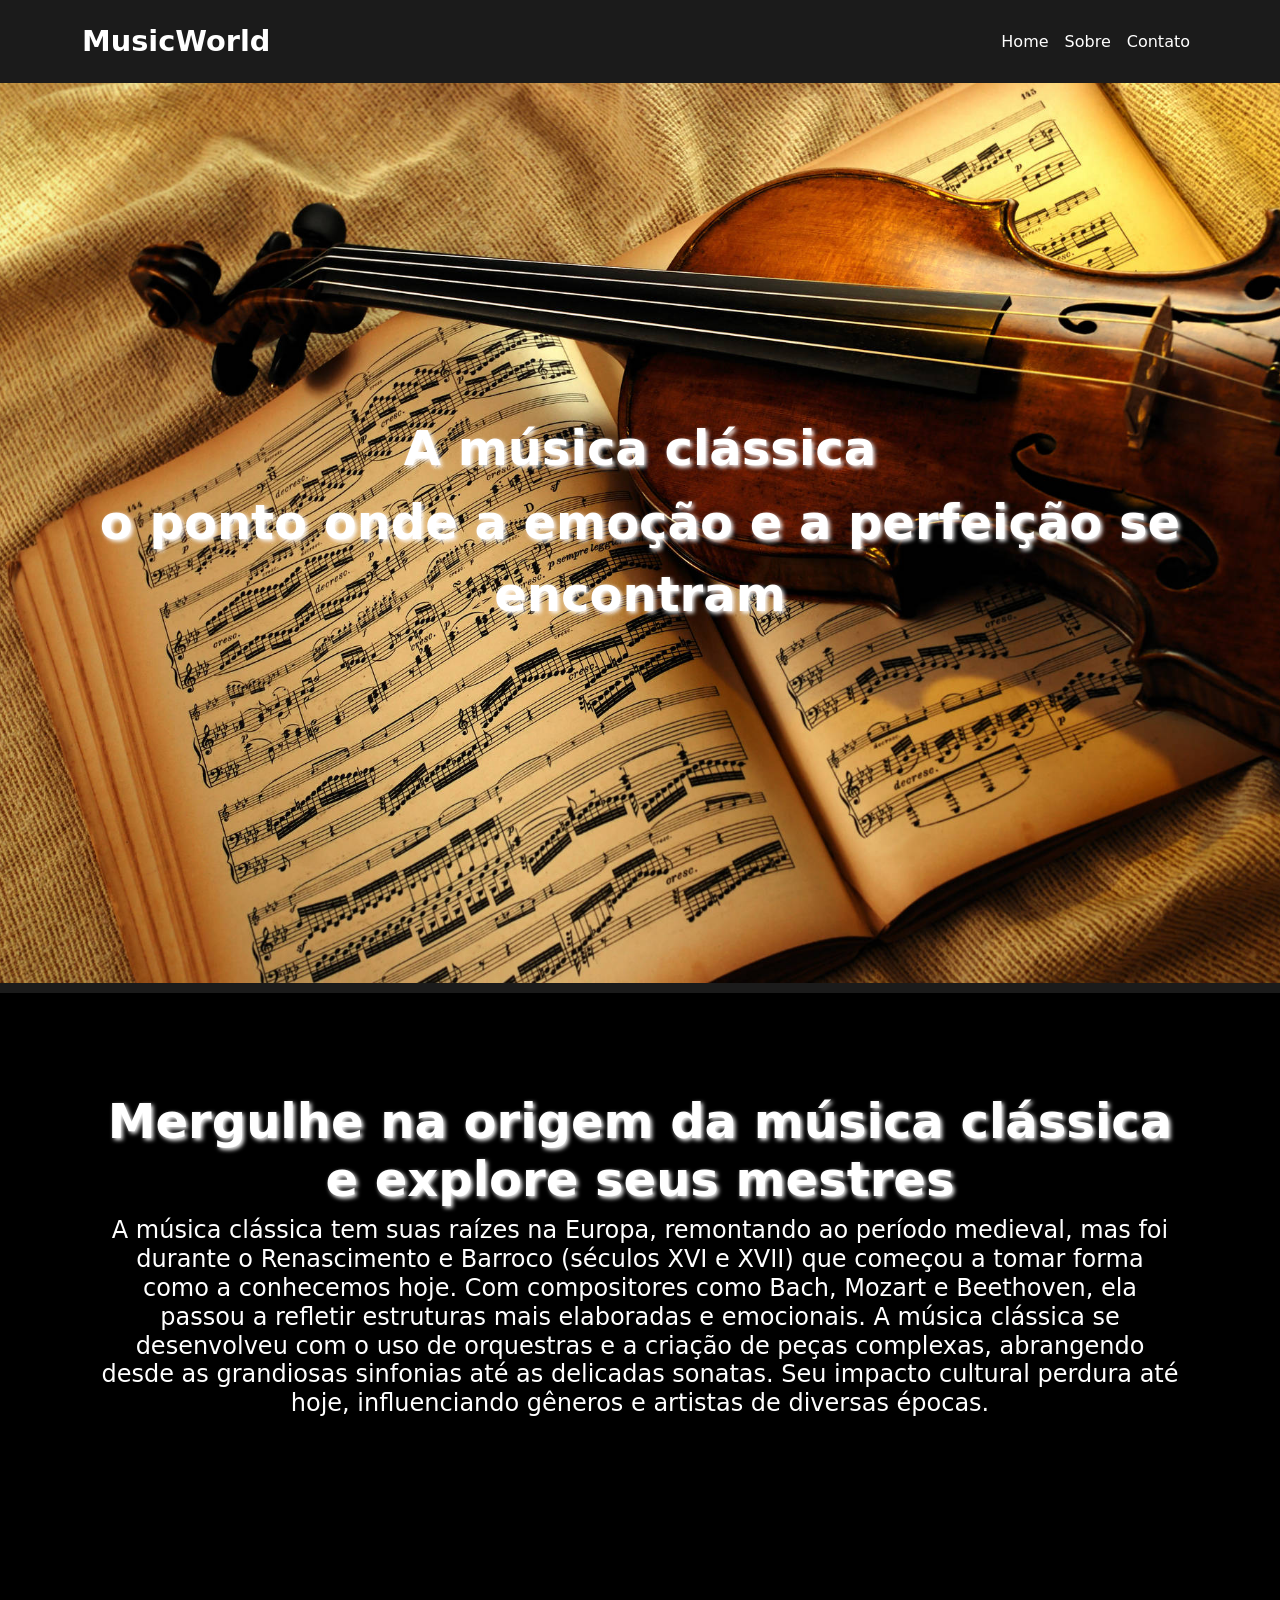
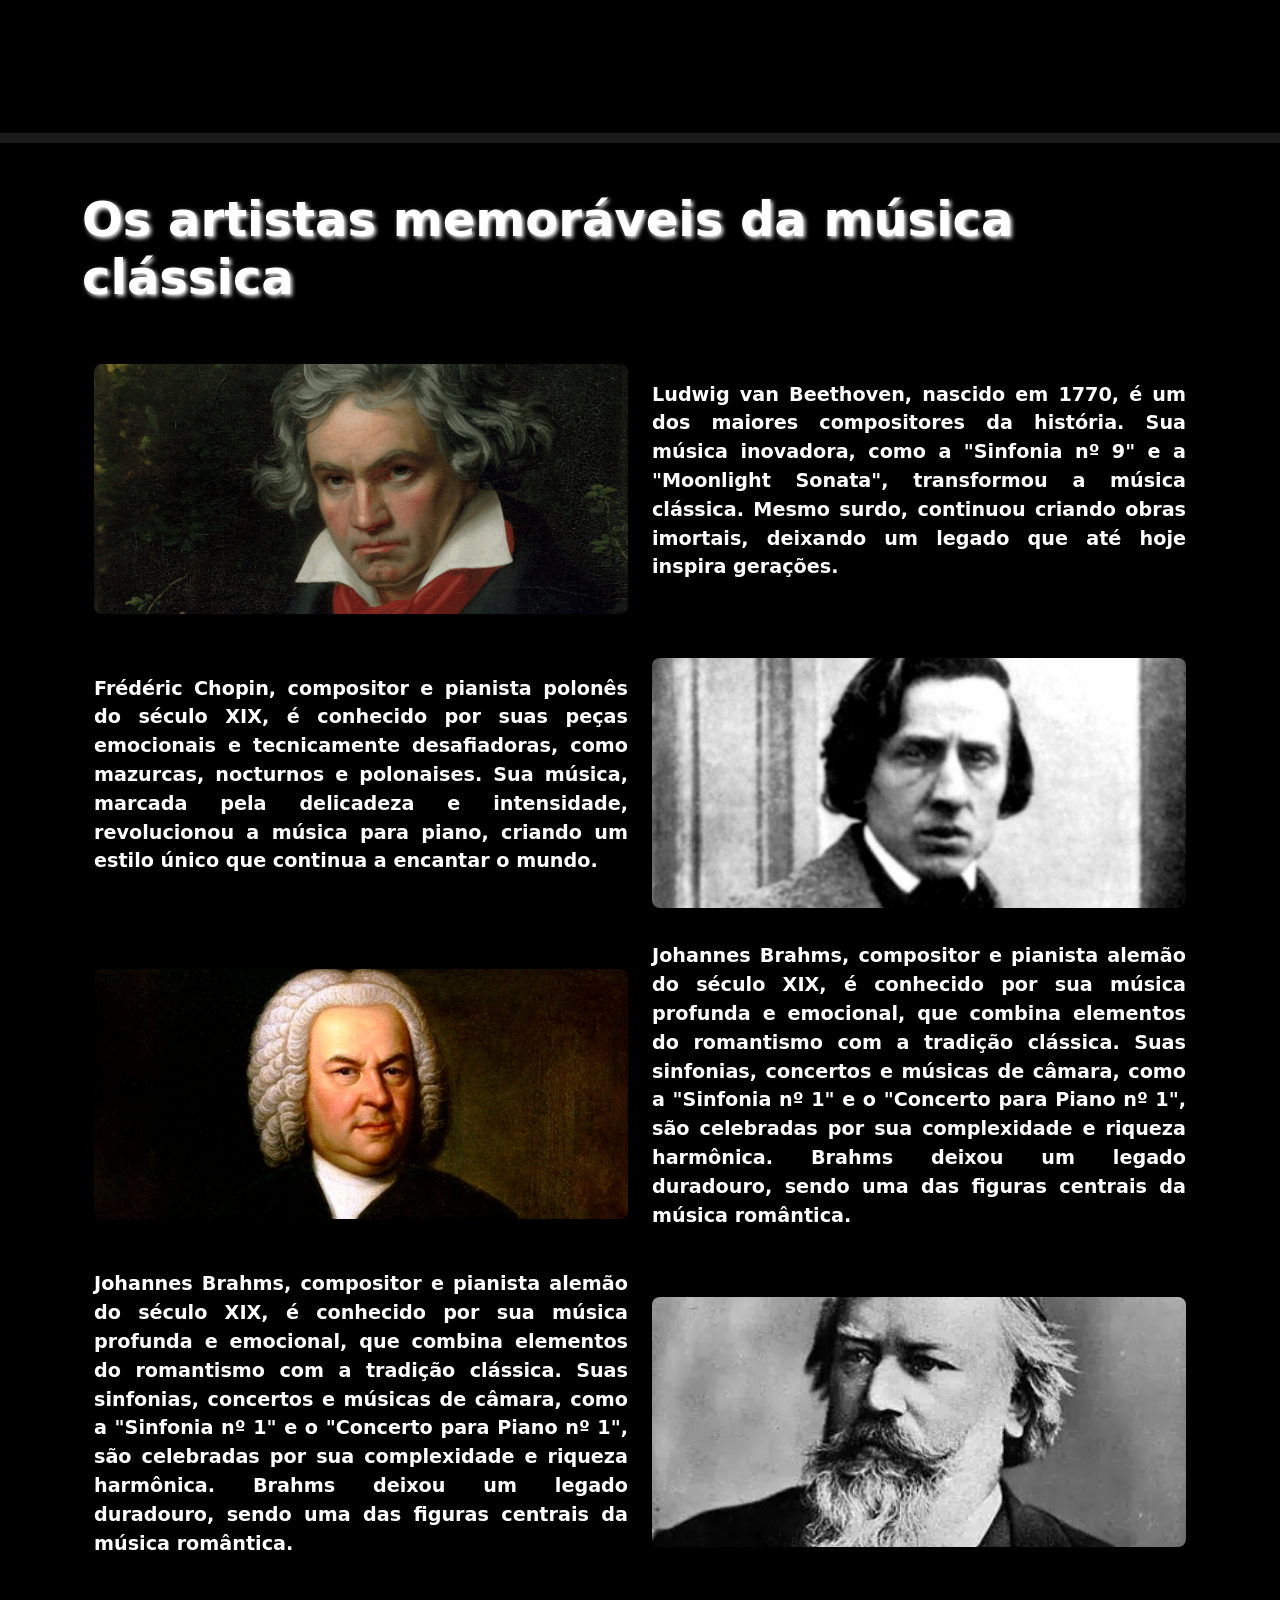
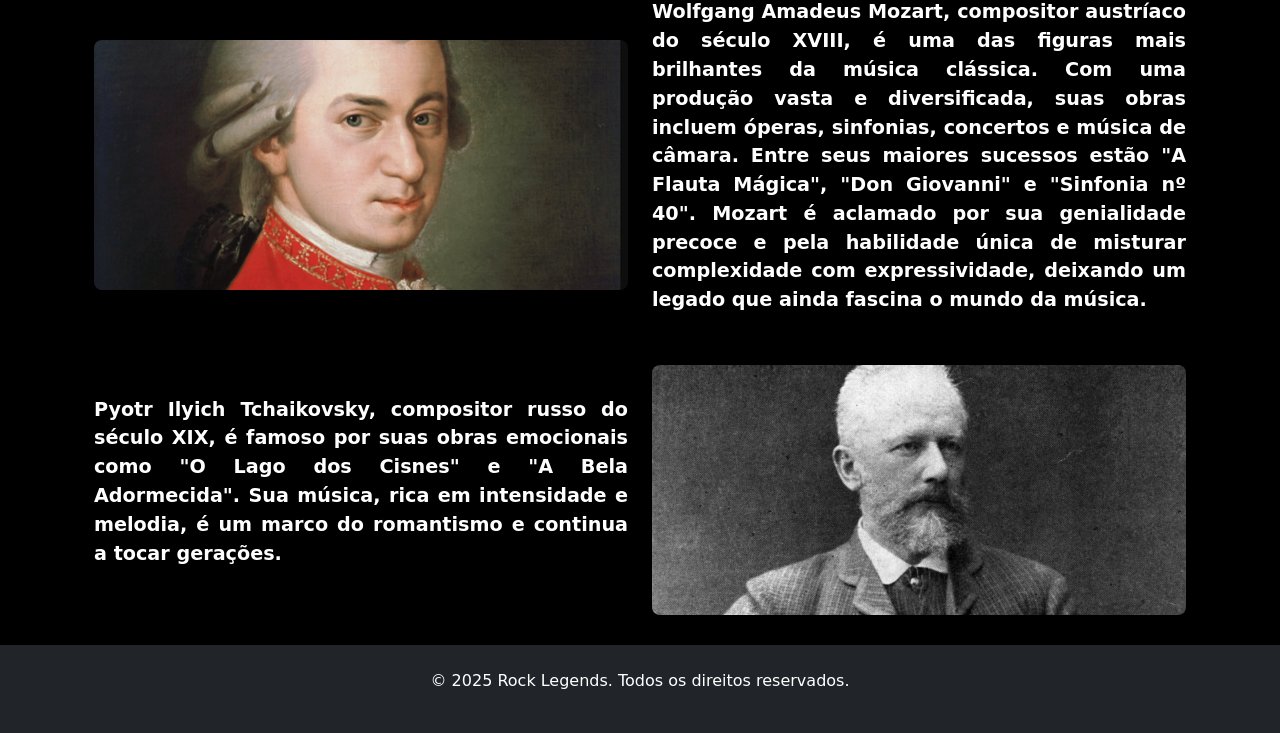
<file: Trabalho B4/Clássico/Música Clássica.html>
<!DOCTYPE html>
<html lang="pt-BR">
<head>
  <meta charset="UTF-8">
  <meta name="viewport" content="width=device-width, initial-scale=1.0">
  <title>Música Clássica</title>
  <link href="https://cdn.jsdelivr.net/npm/bootstrap@5.3.0/dist/css/bootstrap.min.css" rel="stylesheet">
  <link rel="stylesheet" href="../cssEstilosMusicais.css">

</head>
<style>
    .bg-gif {
        background-image: url('fundo.jpg');
    }
</style>
<body>
  <nav class="navbar navbar-expand-lg">
    <div class="container">
        <a class="navbar-brand" href="#">MusicWorld</a>
        <button class="navbar-toggler" type="button" data-bs-toggle="collapse" data-bs-target="#navbarNav">
            <span class="navbar-toggler-icon"></span>
        </button>
        <div class="collapse navbar-collapse" id="navbarNav">
            <ul class="navbar-nav ms-auto">
                <li class="nav-item"><a class="nav-link text-white" href="../trabalho de autoria/index.html">Home</a></li>
                <li class="nav-item"><a class="nav-link text-white" href="Sobre.html">Sobre</a></li>
                <li class="nav-item"><a class="nav-link text-white" href="Contato.html">Contato</a></li>
            </ul>
        </div>
    </div>
  </nav>

  <section class="bg-gif">
    <div>
      <h1 class="rock-text">A música clássica</h1>
      <p class="rock-text">o ponto onde a emoção e a perfeição se encontram</p>
    </div>
  </section>

  <section class="faixa"></section>
  <section class="hero-section">
    <div>
      <h2 class="hero-text">Mergulhe na origem da música clássica e explore seus mestres</h2>
      <h4>A música clássica tem suas raízes na Europa, remontando ao período medieval, mas foi durante o Renascimento e Barroco (séculos XVI e XVII) que começou a tomar forma como a conhecemos hoje. Com compositores como Bach, Mozart e Beethoven, ela passou a refletir estruturas mais elaboradas e emocionais. A música clássica se desenvolveu com o uso de orquestras e a criação de peças complexas, abrangendo desde as grandiosas sinfonias até as delicadas sonatas. Seu impacto cultural perdura até hoje, influenciando gêneros e artistas de diversas épocas.</h4>
    </div>
  </section>

  <section class="faixa"></section>

  <section id="bandas" class="container my-5">
    <h2>Os artistas memoráveis da música clássica</h2>

    <div class="container my-5">
      <div class="row align-items-center">
          <div class="col-md-6">
              <div class="img-container">
                  <img src="Ludwig van Beethoven.webp" class="band-img img-medium img-fluid" alt="The Beatles">
                  <div class="img-overlay textosbandas">Ludwig Van Beethoven</div>
              </div>
          </div>
          <div class="col-md-6">
              <p class="textosbandas">Ludwig van Beethoven, nascido em 1770, é um dos maiores compositores da história. Sua música inovadora, como a "Sinfonia nº 9" e a "Moonlight Sonata", transformou a música clássica. Mesmo surdo, continuou criando obras imortais, deixando um legado que até hoje inspira gerações.</p>
          </div>
      </div>
      <br>

      <div class="row align-items-center">
          <div class="col-md-6 order-md-2">
              <div class="img-container">
                  <img src="Frédéric Chopin.jpg" class="band-img img-medium img-fluid" alt="Queen">
                  <div class="img-overlay textosbandas">Frédéric Chopin</div>
              </div>
          </div>
          <div class="col-md-6 order-md-1">
              <p class="textosbandas">Frédéric Chopin, compositor e pianista polonês do século XIX, é conhecido por suas peças emocionais e tecnicamente desafiadoras, como mazurcas, nocturnos e polonaises. Sua música, marcada pela delicadeza e intensidade, revolucionou a música para piano, criando um estilo único que continua a encantar o mundo.</p>
          </div>
      </div>
      <br>

      <div class="row align-items-center">
          <div class="col-md-6">
              <div class="img-container">
                  <img src="Johann Sebastian Bach.jpg" class="band-img img-medium img-fluid" alt="Pink Floyd">
                  <div class="img-overlay textosbandas">Johann Sebastian Bach</div>
              </div>
          </div>
          <div class="col-md-6">
              <p class="textosbandas">Johannes Brahms, compositor e pianista alemão do século XIX, é conhecido por sua música profunda e emocional, que combina elementos do romantismo com a tradição clássica. Suas sinfonias, concertos e músicas de câmara, como a "Sinfonia nº 1" e o "Concerto para Piano nº 1", são celebradas por sua complexidade e riqueza harmônica. Brahms deixou um legado duradouro, sendo uma das figuras centrais da música romântica.</p>
          </div>
      </div>
      <br>

      <div class="row align-items-center">
          <div class="col-md-6 order-md-2">
              <div class="img-container">
                  <img src="Johannes Brahms.webp" class="band-img img-medium img-fluid" alt="Guns N’ Roses">
                  <div class="img-overlay textosbandas">Johannes Brahms</div>
              </div>
          </div>
          <div class="col-md-6 order-md-1">
              <p class="textosbandas">Johannes Brahms, compositor e pianista alemão do século XIX, é conhecido por sua música profunda e emocional, que combina elementos do romantismo com a tradição clássica. Suas sinfonias, concertos e músicas de câmara, como a "Sinfonia nº 1" e o "Concerto para Piano nº 1", são celebradas por sua complexidade e riqueza harmônica. Brahms deixou um legado duradouro, sendo uma das figuras centrais da música romântica.</p>
          </div>
      </div>
      <br>
  
      <div class="row align-items-center">
          <div class="col-md-6">
              <div class="img-container">
                  <img src="Wolfgang Amadeus Mozart.webp" class="band-img img-medium img-fluid" alt="The Rolling Stones">
                  <div class="img-overlay textosbandas">Wolfgang Amadeus Mozart</div>
              </div>
          </div>
          <div class="col-md-6">
              <p class="textosbandas">Wolfgang Amadeus Mozart, compositor austríaco do século XVIII, é uma das figuras mais brilhantes da música clássica. Com uma produção vasta e diversificada, suas obras incluem óperas, sinfonias, concertos e música de câmara. Entre seus maiores sucessos estão "A Flauta Mágica", "Don Giovanni" e "Sinfonia nº 40". Mozart é aclamado por sua genialidade precoce e pela habilidade única de misturar complexidade com expressividade, deixando um legado que ainda fascina o mundo da música.</p>
          </div>
      </div>
      <br>
  
      <div class="row align-items-center">
          <div class="col-md-6 order-md-2">
              <div class="img-container">
                  <img src="Pyotr Ilyich Tchaikovsky.webp" class="band-img img-medium img-fluid" alt="The Who">
                  <div class="img-overlay textosbandas">Pyotr Ilyich Tchaikovsky</div>
              </div>
          </div>
          <div class="col-md-6 order-md-1">
              <p class="textosbandas">Pyotr Ilyich Tchaikovsky, compositor russo do século XIX, é famoso por suas obras emocionais como "O Lago dos Cisnes" e "A Bela Adormecida". Sua música, rica em intensidade e melodia, é um marco do romantismo e continua a tocar gerações.</p>
          </div>
      </div>
  </div>

  </section>

  <!-- Rodapé -->
  <footer class="bg-dark text-white text-center py-4">
    <p>&copy; 2025 Rock Legends. Todos os direitos reservados.</p>
  </footer>

  <script src="https://cdn.jsdelivr.net/npm/bootstrap@5.3.0/dist/js/bootstrap.bundle.min.js"></script>
</body>
</html>
</file>
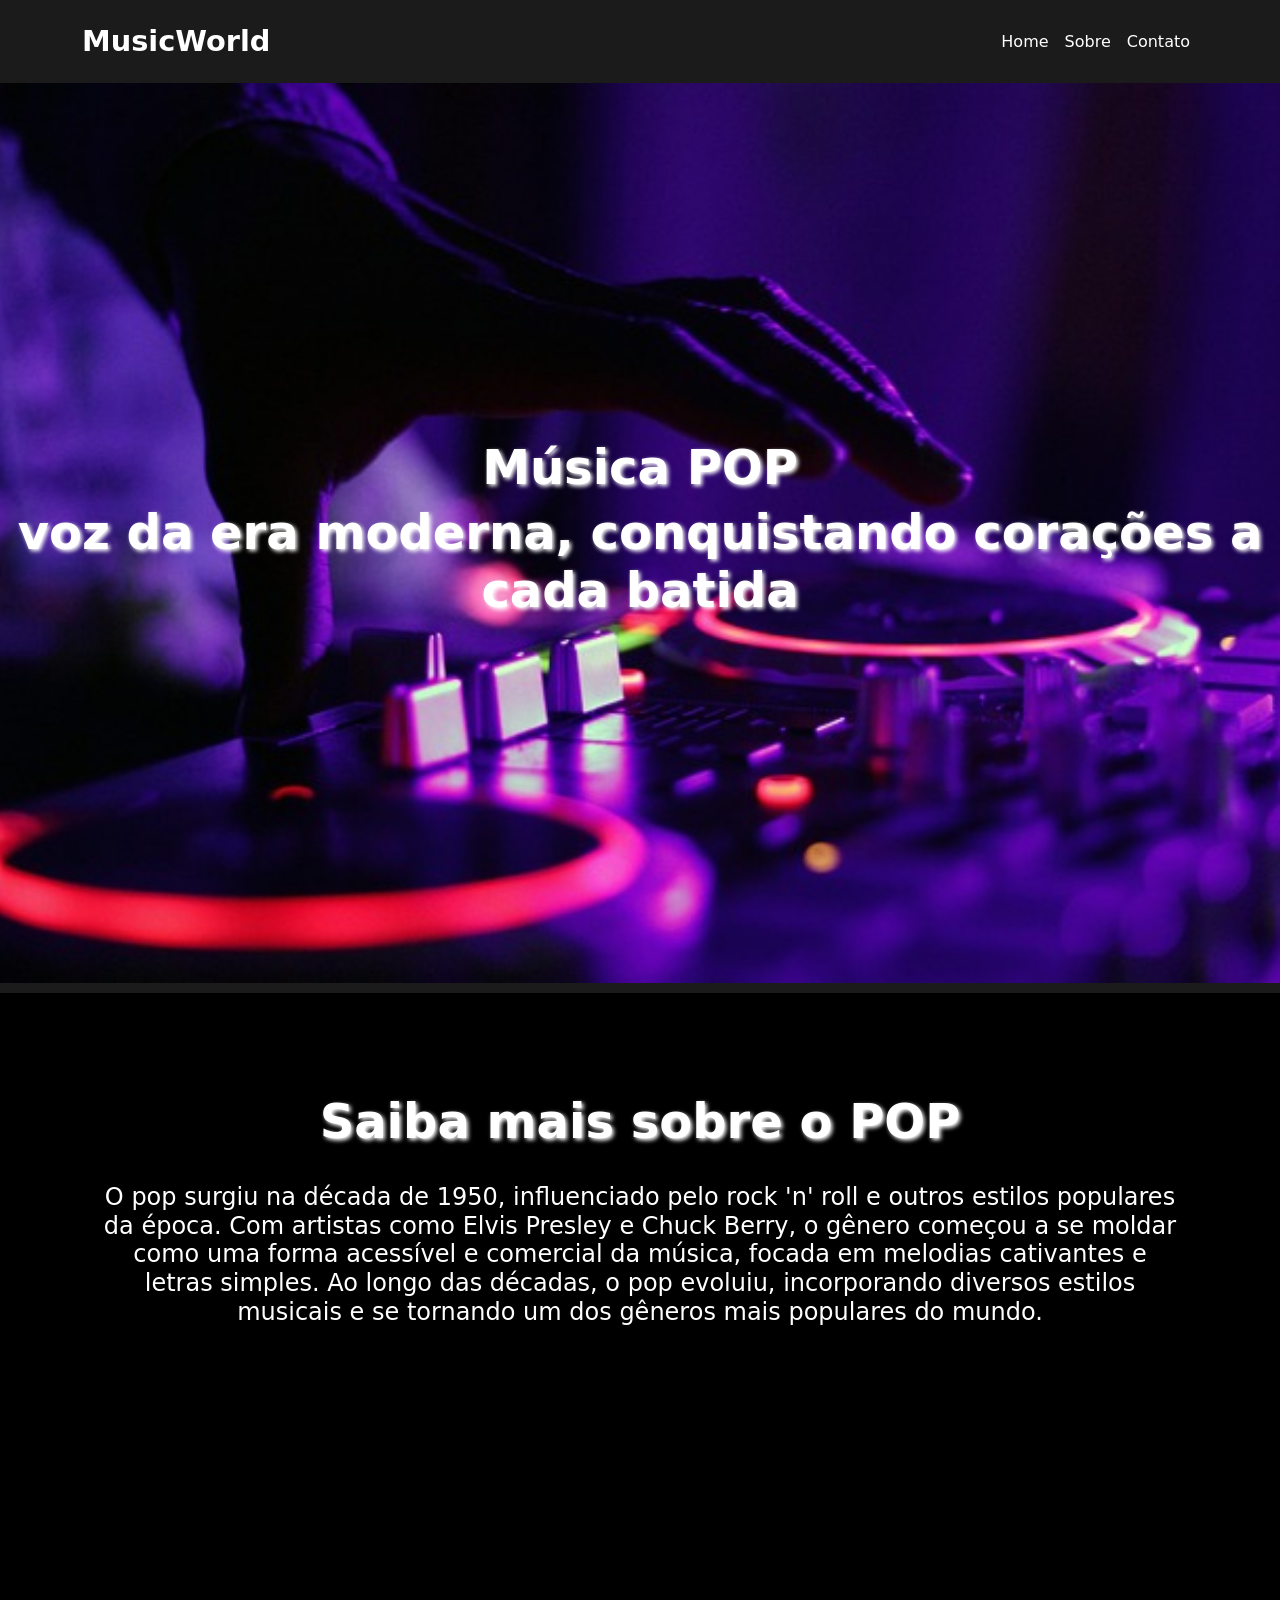
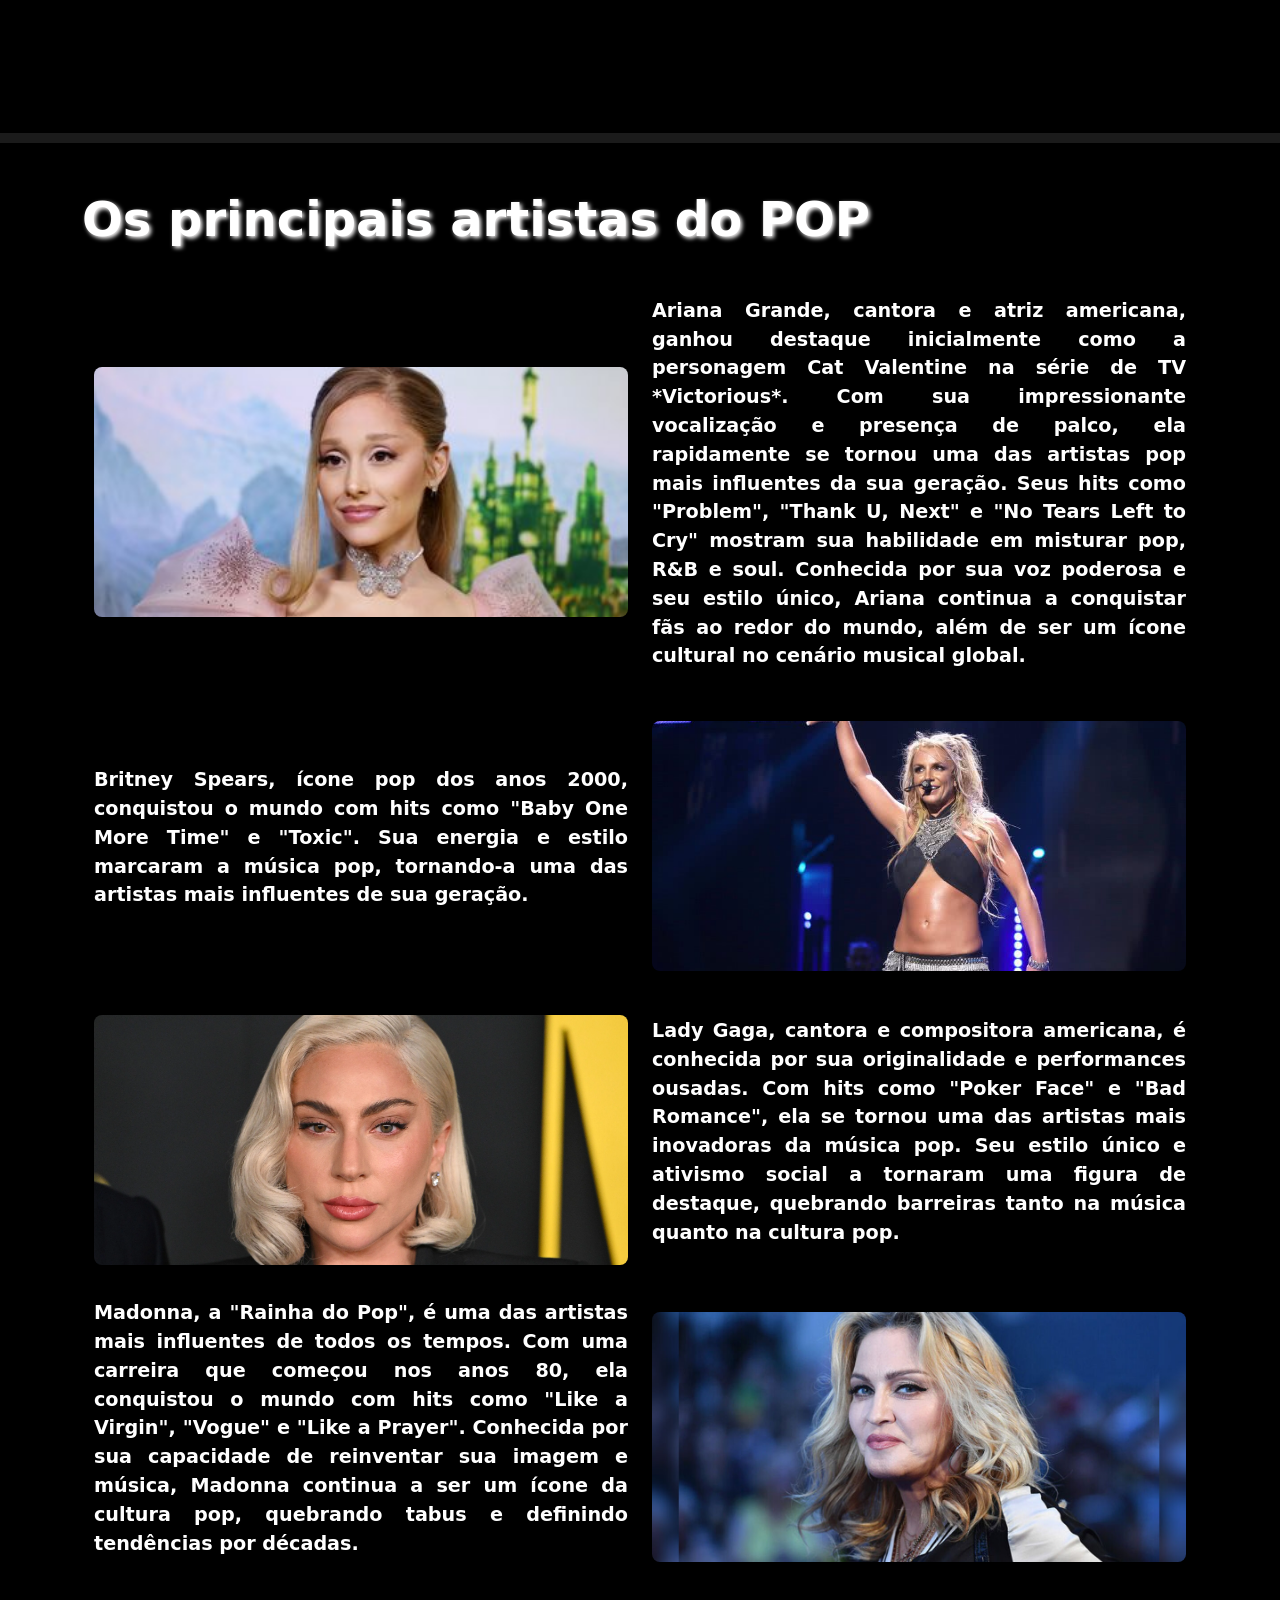
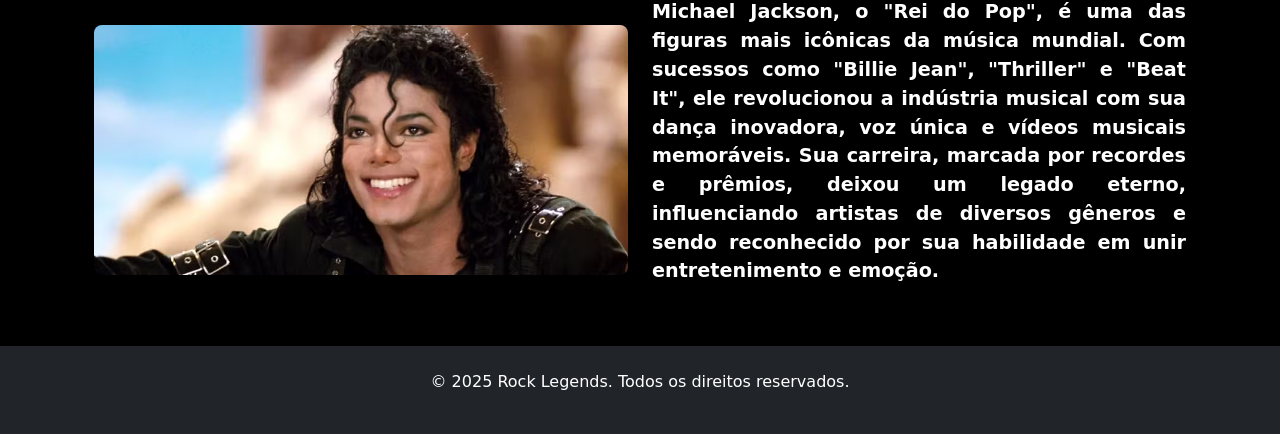
<file: Trabalho B4/POP/POP.html>
<!DOCTYPE html>
<html lang="pt-BR">
<head>
  <meta charset="UTF-8">
  <meta name="viewport" content="width=device-width, initial-scale=1.0">
  <title>Música POP</title>
  <link href="https://cdn.jsdelivr.net/npm/bootstrap@5.3.0/dist/css/bootstrap.min.css" rel="stylesheet">
  <link rel="stylesheet" href="../cssEstilosMusicais.css">

</head>
<style>
    .bg-gif {
        background-image: url('fundo.jpg');
    }
</style>
<body>
  <nav class="navbar navbar-expand-lg">
    <div class="container">
        <a class="navbar-brand" href="#">MusicWorld</a>
        <button class="navbar-toggler" type="button" data-bs-toggle="collapse" data-bs-target="#navbarNav">
            <span class="navbar-toggler-icon"></span>
        </button>
        <div class="collapse navbar-collapse" id="navbarNav">
            <ul class="navbar-nav ms-auto">
                <li class="nav-item"><a class="nav-link text-white" href="../trabalho de autoria/index.html">Home</a></li>
                <li class="nav-item"><a class="nav-link text-white" href="Sobre.html">Sobre</a></li>
                <li class="nav-item"><a class="nav-link text-white" href="Contato.html">Contato</a></li>
            </ul>
        </div>
    </div>
  </nav>

  <section class="bg-gif">
    <div>
      <h1 class="rock-text">Música POP</h1>
      <h4 class="rock-text"> voz da era moderna, conquistando corações a cada batida</h4>
    </div>
  </section>

  <section class="faixa"></section>
  <section class="hero-section">
    <div>
      <h2 class="hero-text">Saiba mais sobre o POP</h2><br>
        <h4>O pop surgiu na década de 1950, influenciado pelo rock 'n' roll e outros estilos populares da época. Com artistas como Elvis Presley e Chuck Berry, o gênero começou a se moldar como uma forma acessível e comercial da música, focada em melodias cativantes e letras simples. Ao longo das décadas, o pop evoluiu, incorporando diversos estilos musicais e se tornando um dos gêneros mais populares do mundo.</h4>
    </div>
  </section>

  <section class="faixa"></section>

  <section id="bandas" class="container my-5">
    <h2>Os principais artistas do POP</h2>

    <div class="container my-5">
      <div class="row align-items-center">
          <div class="col-md-6">
              <div class="img-container">
                  <img src="Ariana Grande.jpg" class="band-img img-medium img-fluid" alt="The Beatles">
                  <div class="img-overlay textosbandas">Ariana Grande</div>
              </div>
          </div>
          <div class="col-md-6">
              <p class="textosbandas">Ariana Grande, cantora e atriz americana, ganhou destaque inicialmente como a personagem Cat Valentine na série de TV *Victorious*. Com sua impressionante vocalização e presença de palco, ela rapidamente se tornou uma das artistas pop mais influentes da sua geração. Seus hits como "Problem", "Thank U, Next" e "No Tears Left to Cry" mostram sua habilidade em misturar pop, R&B e soul. Conhecida por sua voz poderosa e seu estilo único, Ariana continua a conquistar fãs ao redor do mundo, além de ser um ícone cultural no cenário musical global.</p>
          </div>
      </div>
      <br>

      <div class="row align-items-center">
          <div class="col-md-6 order-md-2">
              <div class="img-container">
                  <img src="Britney Spears.jpg" class="band-img img-medium img-fluid" alt="Queen">
                  <div class="img-overlay textosbandas">Britney Spears</div>
              </div>
          </div>
          <div class="col-md-6 order-md-1">
              <p class="textosbandas">Britney Spears, ícone pop dos anos 2000, conquistou o mundo com hits como "Baby One More Time" e "Toxic". Sua energia e estilo marcaram a música pop, tornando-a uma das artistas mais influentes de sua geração.</p>
          </div>
      </div>
      <br>

      <div class="row align-items-center">
          <div class="col-md-6">
              <div class="img-container">
                  <img src="Lady Gaga.webp" class="band-img img-medium img-fluid" alt="Pink Floyd">
                  <div class="img-overlay textosbandas">Lady Gaga</div>
              </div>
          </div>
          <div class="col-md-6">
              <p class="textosbandas">Lady Gaga, cantora e compositora americana, é conhecida por sua originalidade e performances ousadas. Com hits como "Poker Face" e "Bad Romance", ela se tornou uma das artistas mais inovadoras da música pop. Seu estilo único e ativismo social a tornaram uma figura de destaque, quebrando barreiras tanto na música quanto na cultura pop.</p>
          </div>
      </div>
      <br>

      <div class="row align-items-center">
          <div class="col-md-6 order-md-2">
              <div class="img-container">
                  <img src="Madona.jpg" class="band-img img-medium img-fluid" alt="Guns N’ Roses">
                  <div class="img-overlay textosbandas">Madona</div>
              </div>
          </div>
          <div class="col-md-6 order-md-1">
              <p class="textosbandas">Madonna, a "Rainha do Pop", é uma das artistas mais influentes de todos os tempos. Com uma carreira que começou nos anos 80, ela conquistou o mundo com hits como "Like a Virgin", "Vogue" e "Like a Prayer". Conhecida por sua capacidade de reinventar sua imagem e música, Madonna continua a ser um ícone da cultura pop, quebrando tabus e definindo tendências por décadas.</p>
          </div>
      </div>
      <br>
  
      <div class="row align-items-center">
          <div class="col-md-6">
              <div class="img-container">
                  <img src="Michael Jackson.avif" class="band-img img-medium img-fluid" alt="The Rolling Stones">
                  <div class="img-overlay textosbandas">Michael Jackson</div>
              </div>
          </div>
          <div class="col-md-6">
              <p class="textosbandas">Michael Jackson, o "Rei do Pop", é uma das figuras mais icônicas da música mundial. Com sucessos como "Billie Jean", "Thriller" e "Beat It", ele revolucionou a indústria musical com sua dança inovadora, voz única e vídeos musicais memoráveis. Sua carreira, marcada por recordes e prêmios, deixou um legado eterno, influenciando artistas de diversos gêneros e sendo reconhecido por sua habilidade em unir entretenimento e emoção.</p>
          </div>
      </div>
      <br>

  </div>

  </section>

  <!-- Rodapé -->
  <footer class="bg-dark text-white text-center py-4">
    <p>&copy; 2025 Rock Legends. Todos os direitos reservados.</p>
  </footer>

  <script src="https://cdn.jsdelivr.net/npm/bootstrap@5.3.0/dist/js/bootstrap.bundle.min.js"></script>
</body>
</html>
</file>
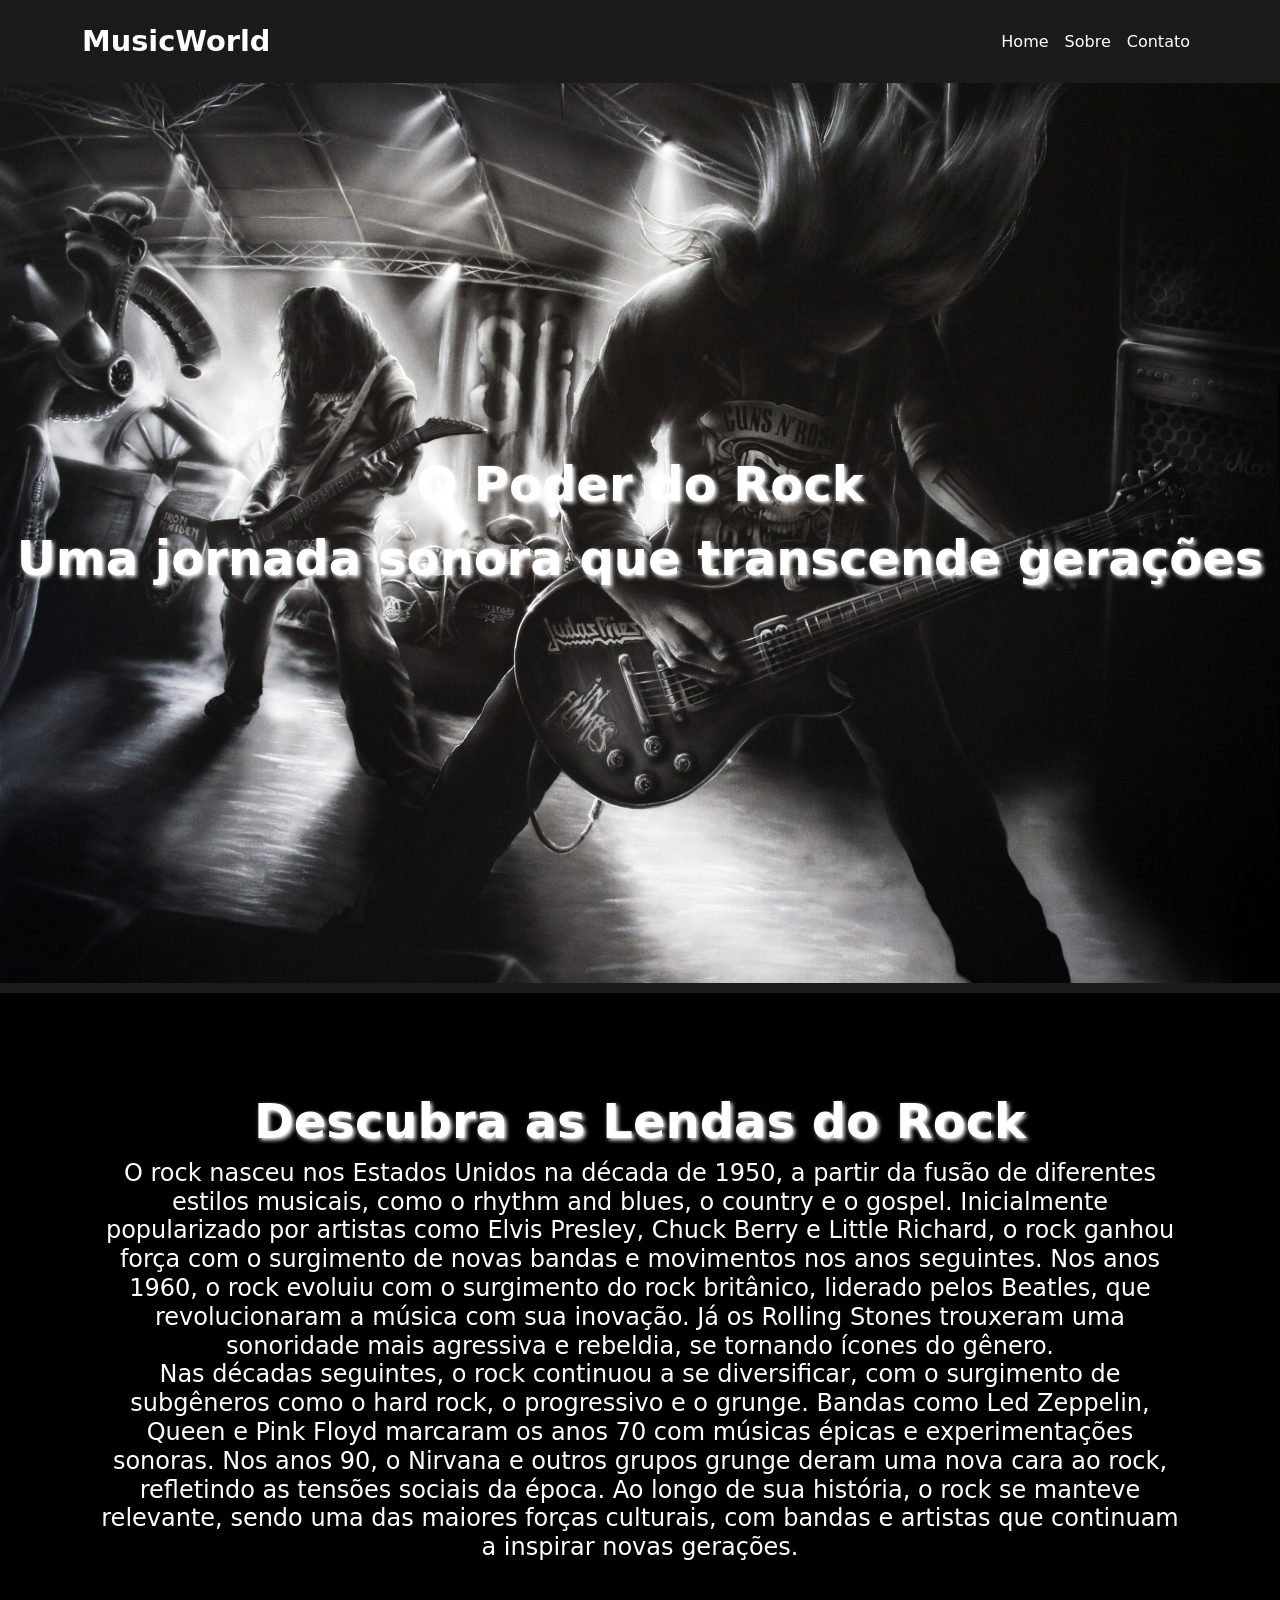
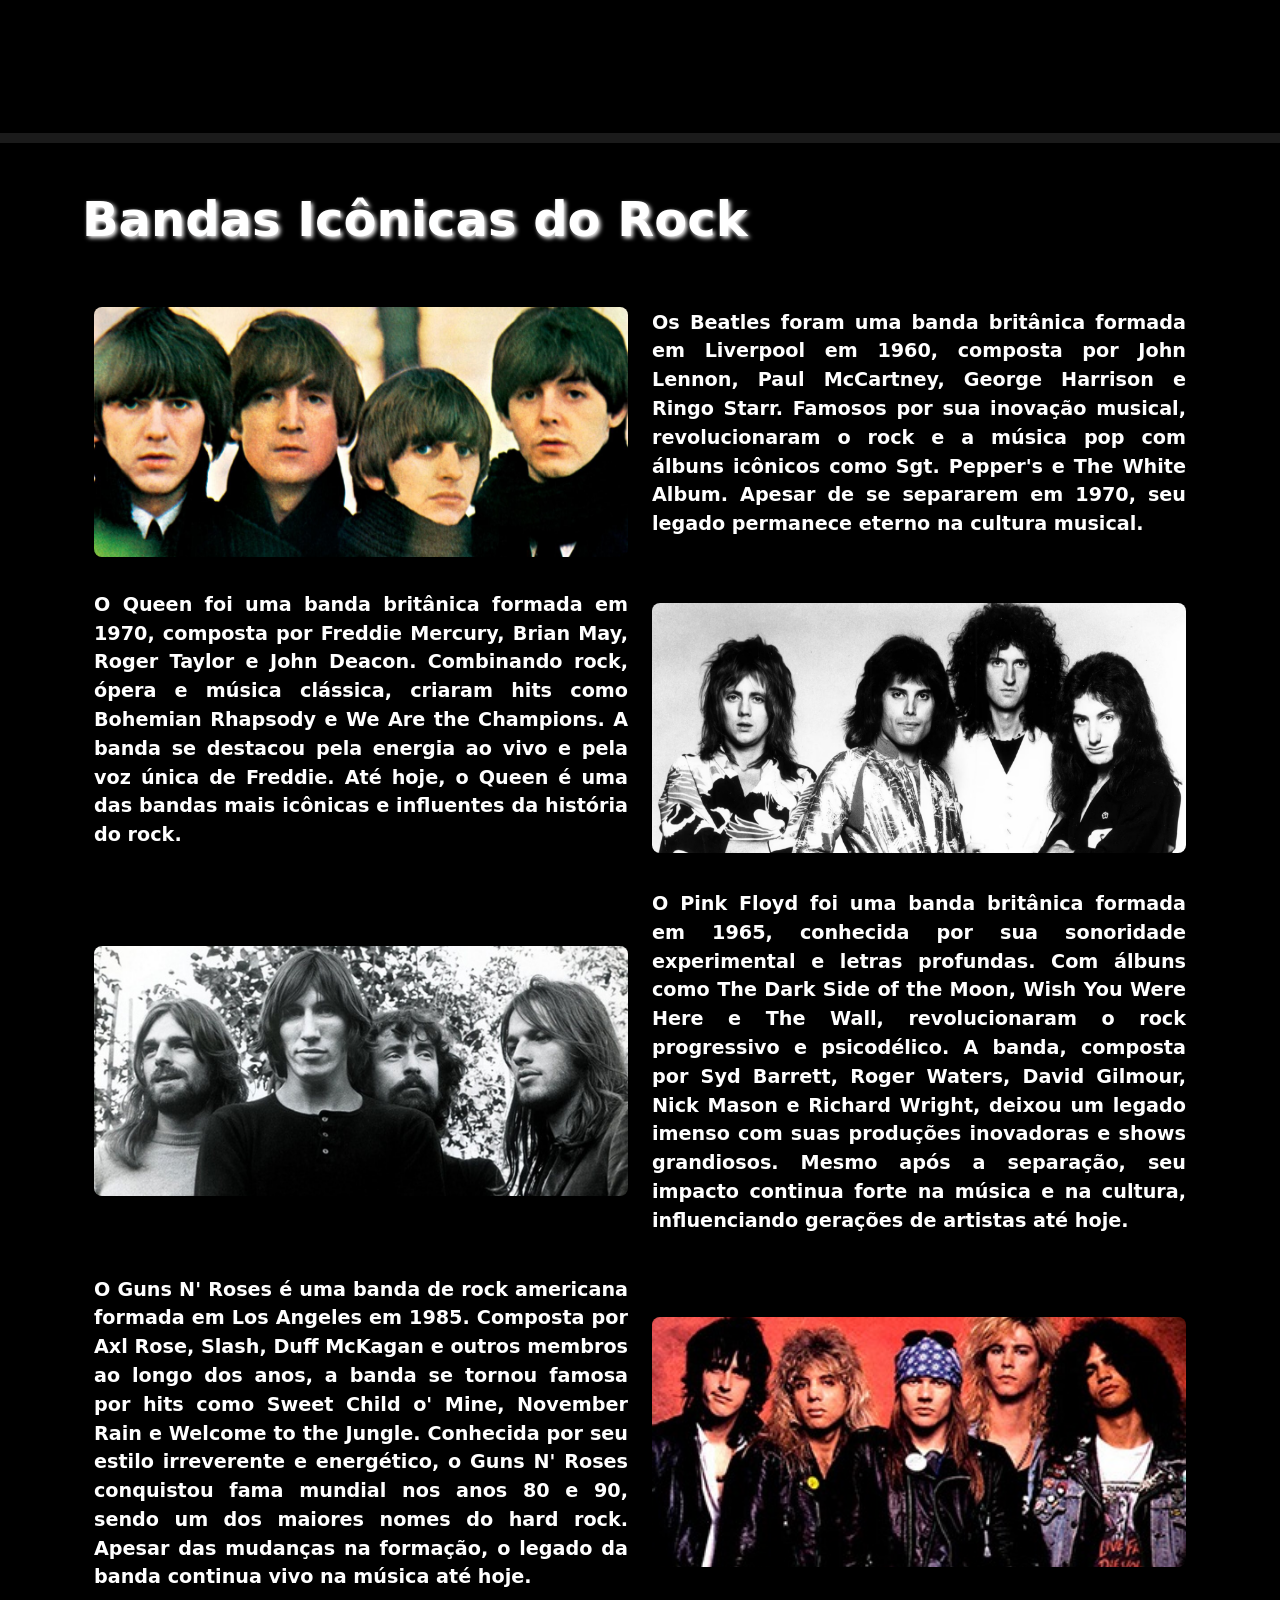
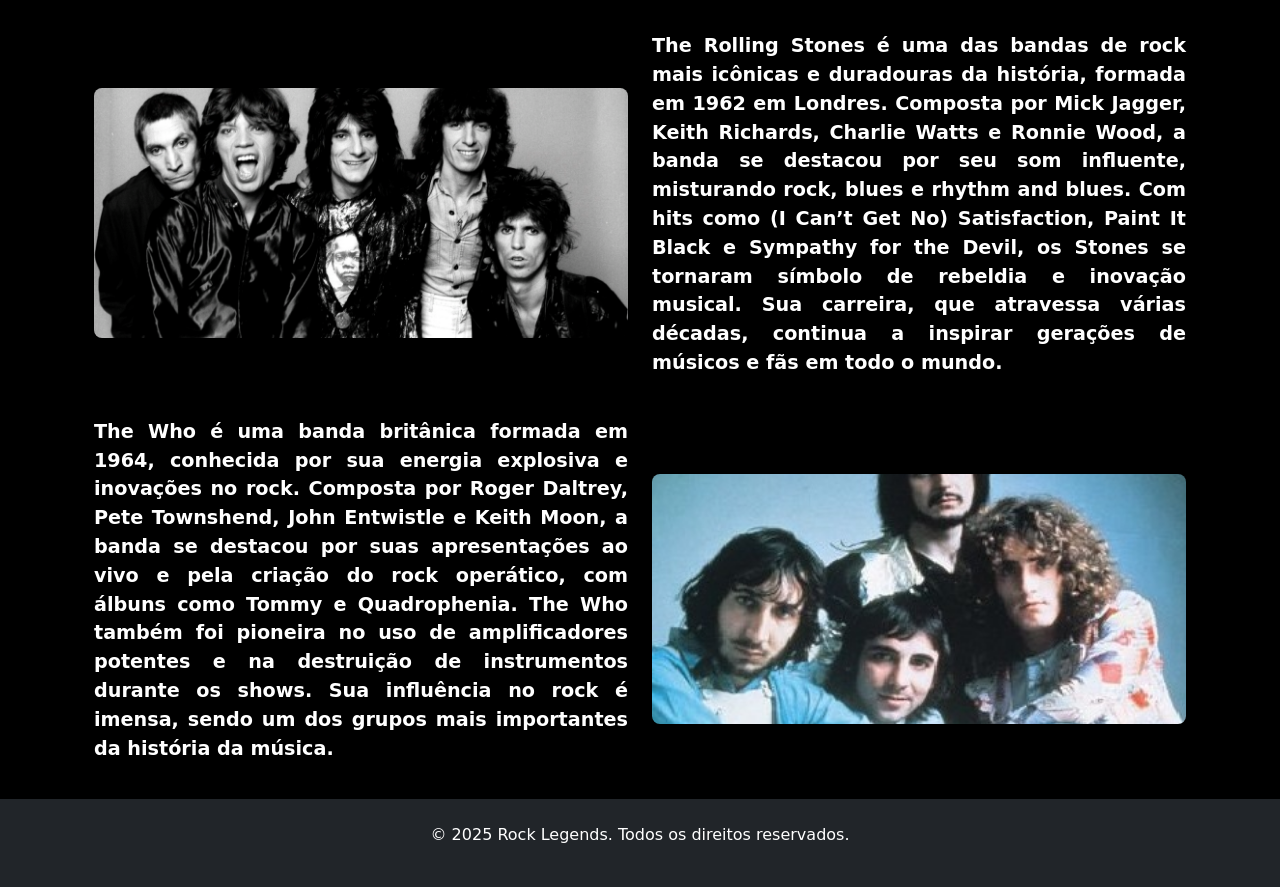
<file: Trabalho B4/Rock/Rock.html>
<!DOCTYPE html>
<html lang="pt-BR">
<head>
  <meta charset="UTF-8">
  <meta name="viewport" content="width=device-width, initial-scale=1.0">
  <title>Rock</title>
  <link href="https://cdn.jsdelivr.net/npm/bootstrap@5.3.0/dist/css/bootstrap.min.css" rel="stylesheet">
  <link rel="stylesheet" href="../cssEstilosMusicais.css">

</head>
<style>
    .bg-gif {
        background-image: url('fundo.jpg');
    }
</style>
<body>
  <nav class="navbar navbar-expand-lg">
    <div class="container">
        <a class="navbar-brand" href="#">MusicWorld</a>
        <button class="navbar-toggler" type="button" data-bs-toggle="collapse" data-bs-target="#navbarNav">
            <span class="navbar-toggler-icon"></span>
        </button>
        <div class="collapse navbar-collapse" id="navbarNav">
            <ul class="navbar-nav ms-auto">
                <li class="nav-item"><a class="nav-link text-white" href="../trabalho de autoria/index.html">Home</a></li>
                <li class="nav-item"><a class="nav-link text-white" href="Sobre.html">Sobre</a></li>
                <li class="nav-item"><a class="nav-link text-white" href="Contato.html">Contato</a></li>
            </ul>
        </div>
    </div>
  </nav>

  <section class="bg-gif">
    <div>
      <h1 class="rock-text">O Poder do Rock</h1>
      <p class="rock-text">Uma jornada sonora que transcende gerações </p>
    </div>
  </section>

  <section class="faixa"></section>
  <section class="hero-section">
    <div>
      <h2 class="hero-text">Descubra as Lendas do Rock</h2>
      <h4>O rock nasceu nos Estados Unidos na década de 1950, a partir da fusão de diferentes estilos musicais, como o rhythm and blues, o country e o gospel. Inicialmente popularizado por artistas como Elvis Presley, Chuck Berry e Little Richard, o rock ganhou força com o surgimento de novas bandas e movimentos nos anos seguintes. Nos anos 1960, o rock evoluiu com o surgimento do rock britânico, liderado pelos Beatles, que revolucionaram a música com sua inovação. Já os Rolling Stones trouxeram uma sonoridade mais agressiva e rebeldia, se tornando ícones do gênero. <br>
      Nas décadas seguintes, o rock continuou a se diversificar, com o surgimento de subgêneros como o hard rock, o progressivo e o grunge. Bandas como Led Zeppelin, Queen e Pink Floyd marcaram os anos 70 com músicas épicas e experimentações sonoras. Nos anos 90, o Nirvana e outros grupos grunge deram uma nova cara ao rock, refletindo as tensões sociais da época. Ao longo de sua história, o rock se manteve relevante, sendo uma das maiores forças culturais, com bandas e artistas que continuam a inspirar novas gerações.</h4>
    </div>
  </section>

  <section class="faixa"></section>

  <section id="bandas" class="container my-5">
    <h2>Bandas Icônicas do Rock</h2>

    <div class="container my-5">
      <div class="row align-items-center">
          <div class="col-md-6">
              <div class="img-container">
                  <img src="The Beatles.jpg" class="band-img img-medium img-fluid" alt="The Beatles">
                  <div class="img-overlay textosbandas">The Beatles</div>
              </div>
          </div>
          <div class="col-md-6">
              <p class="textosbandas">Os Beatles foram uma banda britânica formada em Liverpool em 1960, composta por John Lennon, Paul McCartney, George Harrison e Ringo Starr. Famosos por sua inovação musical, revolucionaram o rock e a música pop com álbuns icônicos como Sgt. Pepper's e The White Album. Apesar de se separarem em 1970, seu legado permanece eterno na cultura musical.</p>
          </div>
      </div>
      <br>

      <div class="row align-items-center">
          <div class="col-md-6 order-md-2">
              <div class="img-container">
                  <img src="Queen P.jpg" class="band-img img-medium img-fluid" alt="Queen">
                  <div class="img-overlay textosbandas">Queen</div>
              </div>
          </div>
          <div class="col-md-6 order-md-1">
              <p class="textosbandas">O Queen foi uma banda britânica formada em 1970, composta por Freddie Mercury, Brian May, Roger Taylor e John Deacon. Combinando rock, ópera e música clássica, criaram hits como Bohemian Rhapsody e We Are the Champions. A banda se destacou pela energia ao vivo e pela voz única de Freddie. Até hoje, o Queen é uma das bandas mais icônicas e influentes da história do rock.</p>
          </div>
      </div>
      <br>

      <div class="row align-items-center">
          <div class="col-md-6">
              <div class="img-container">
                  <img src="Pink Floyd.jpg" class="band-img img-medium img-fluid" alt="Pink Floyd">
                  <div class="img-overlay textosbandas">Pink Floyd</div>
              </div>
          </div>
          <div class="col-md-6">
              <p class="textosbandas">O Pink Floyd foi uma banda britânica formada em 1965, conhecida por sua sonoridade experimental e letras profundas. Com álbuns como The Dark Side of the Moon, Wish You Were Here e The Wall, revolucionaram o rock progressivo e psicodélico. A banda, composta por Syd Barrett, Roger Waters, David Gilmour, Nick Mason e Richard Wright, deixou um legado imenso com suas produções inovadoras e shows grandiosos. Mesmo após a separação, seu impacto continua forte na música e na cultura, influenciando gerações de artistas até hoje.</p>
          </div>
      </div>
      <br>

      <div class="row align-items-center">
          <div class="col-md-6 order-md-2">
              <div class="img-container">
                  <img src="Guns N’ Roses.jpg" class="band-img img-medium img-fluid" alt="Guns N’ Roses">
                  <div class="img-overlay textosbandas">Guns N’ Roses</div>
              </div>
          </div>
          <div class="col-md-6 order-md-1">
              <p class="textosbandas">O Guns N' Roses é uma banda de rock americana formada em Los Angeles em 1985. Composta por Axl Rose, Slash, Duff McKagan e outros membros ao longo dos anos, a banda se tornou famosa por hits como Sweet Child o' Mine, November Rain e Welcome to the Jungle. Conhecida por seu estilo irreverente e energético, o Guns N' Roses conquistou fama mundial nos anos 80 e 90, sendo um dos maiores nomes do hard rock. Apesar das mudanças na formação, o legado da banda continua vivo na música até hoje.</p>
          </div>
      </div>
      <br>
  
      <div class="row align-items-center">
          <div class="col-md-6">
              <div class="img-container">
                  <img src="The-Rolling-Stones.png" class="band-img img-medium img-fluid" alt="The Rolling Stones">
                  <div class="img-overlay textosbandas">The Rolling Stones</div>
              </div>
          </div>
          <div class="col-md-6">
              <p class="textosbandas">The Rolling Stones é uma das bandas de rock mais icônicas e duradouras da história, formada em 1962 em Londres. Composta por Mick Jagger, Keith Richards, Charlie Watts e Ronnie Wood, a banda se destacou por seu som influente, misturando rock, blues e rhythm and blues. Com hits como (I Can’t Get No) Satisfaction, Paint It Black e Sympathy for the Devil, os Stones se tornaram símbolo de rebeldia e inovação musical. Sua carreira, que atravessa várias décadas, continua a inspirar gerações de músicos e fãs em todo o mundo.</p>
          </div>
      </div>
      <br>
  
      <div class="row align-items-center">
          <div class="col-md-6 order-md-2">
              <div class="img-container">
                  <img src="the who.jpg" class="band-img img-medium img-fluid" alt="The Who">
                  <div class="img-overlay textosbandas">The Who</div>
              </div>
          </div>
          <div class="col-md-6 order-md-1">
              <p class="textosbandas">The Who é uma banda britânica formada em 1964, conhecida por sua energia explosiva e inovações no rock. Composta por Roger Daltrey, Pete Townshend, John Entwistle e Keith Moon, a banda se destacou por suas apresentações ao vivo e pela criação do rock operático, com álbuns como Tommy e Quadrophenia. The Who também foi pioneira no uso de amplificadores potentes e na destruição de instrumentos durante os shows. Sua influência no rock é imensa, sendo um dos grupos mais importantes da história da música.</p>
          </div>
      </div>
  </div>

  </section>

  <!-- Rodapé -->
  <footer class="bg-dark text-white text-center py-4">
    <p>&copy; 2025 Rock Legends. Todos os direitos reservados.</p>
  </footer>

  <script src="https://cdn.jsdelivr.net/npm/bootstrap@5.3.0/dist/js/bootstrap.bundle.min.js"></script>
</body>
</html>
</file>
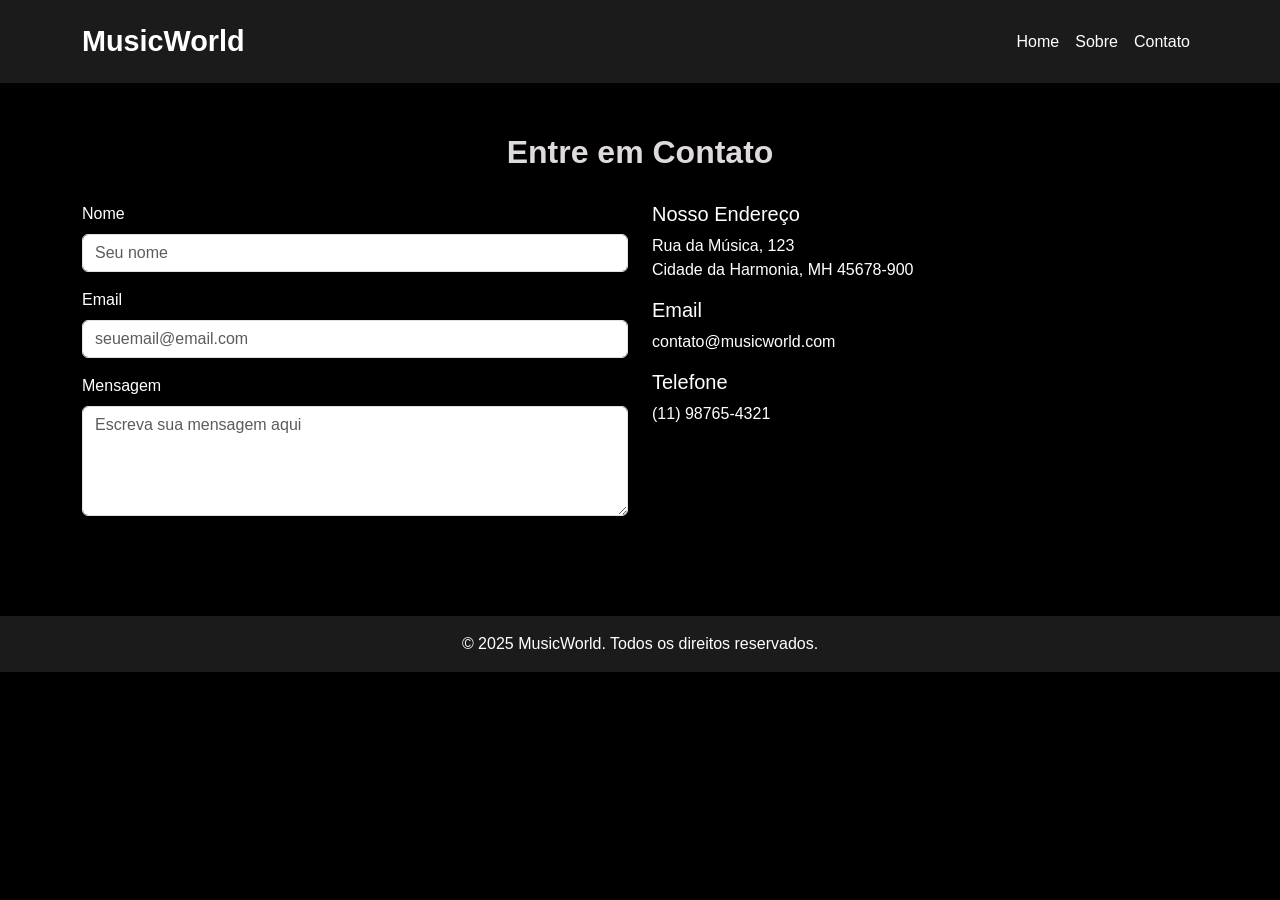
<file: Trabalho B4/trabalho de autoria/Contato.html>
<!DOCTYPE html>
<html lang="pt-br">
<head>
    <meta charset="UTF-8">
    <meta name="viewport" content="width=device-width, initial-scale=1">
    <title>Contato - MusicWorld</title>
    <link href="https://cdn.jsdelivr.net/npm/bootstrap@5.3.0/dist/css/bootstrap.min.css" rel="stylesheet">
    <link href="https://cdnjs.cloudflare.com/ajax/libs/font-awesome/6.0.0-beta3/css/all.min.css" rel="stylesheet">
    <style>
        body {
            font-family: 'Arial', sans-serif;
            background-color: #000000;
            color: #fff;
        }
        .navbar {
            background-color: #1b1b1b;
            padding: 15px;
        }
        .navbar-brand {
            font-size: 1.8rem;
            font-weight: bold;
            color: white;
        }
        .section-title {
            font-size: 2rem;
            margin: 50px 0 30px;
            text-align: center;
            font-weight: bold;
            color: #e0dbdb; /* Azul */
        }
        .card {
            background-color: #222;
            color: white;
            border: none;
            box-shadow: 0 4px 10px rgb(31, 32, 34); /* Azul */
            transition: transform 0.3s ease;
        }
        .card:hover {
            transform: scale(1.05);
        }
        .card-img-top {
            height: 250px;
            object-fit: cover;
        }
        .btn-custom {
            background:1b1b1b; /* Degradê azul */
            border: none;
            color: rgb(0, 0, 0);
            padding: 10px 20px;
            transition: 0.3s;
        }
        .btn-custom:hover {
            opacity: 0.8;
        }
        footer {
            background-color: #1b1b1b;
            text-align: center;
            padding: 1rem;
            margin-top: 40px;
        }
    </style>
</head>
<body>
    <!-- Navbar -->
    <nav class="navbar navbar-expand-lg">
        <div class="container">
            <a class="navbar-brand" href="index.html">MusicWorld</a>
            <button class="navbar-toggler" type="button" data-bs-toggle="collapse" data-bs-target="#navbarNav">
                <span class="navbar-toggler-icon"></span>
            </button>
            <div class="collapse navbar-collapse" id="navbarNav">
                <ul class="navbar-nav ms-auto">
                    <li class="nav-item"><a class="nav-link text-white" href="index.html">Home</a></li>
                    <li class="nav-item"><a class="nav-link text-white" href="Sobre.html">Sobre</a></li>
                    <li class="nav-item"><a class="nav-link text-white active" href="Contato.html">Contato</a></li>
                </ul>
            </div>
        </div>
    </nav>

    <!-- Conteúdo -->
    <div class="container mt-5">
        <h1 class="section-title">Entre em Contato</h1>
        <div class="row">
            <div class="col-md-6">
                <form>
                    <div class="mb-3">
                        <label for="nome" class="form-label">Nome</label>
                        <input type="text" class="form-control" id="nome" placeholder="Seu nome" required>
                    </div>
                    <div class="mb-3">
                        <label for="email" class="form-label">Email</label>
                        <input type="email" class="form-control" id="email" placeholder="seuemail@email.com" required>
                    </div>
                    <div class="mb-3">
                        <label for="mensagem" class="form-label">Mensagem</label>
                        <textarea class="form-control" id="mensagem" rows="4" placeholder="Escreva sua mensagem aqui" required></textarea>
                    </div>
                    <button type="submit" class="btn btn-custom">Enviar</button>
                </form>
            </div>
            <div class="col-md-6">
                <h5>Nosso Endereço</h5>
                <p>Rua da Música, 123<br>Cidade da Harmonia, MH 45678-900</p>
                <h5>Email</h5>
                <p>contato@musicworld.com</p>
                <h5>Telefone</h5>
                <p>(11) 98765-4321</p>
            </div>
        </div>
    </div>

    <!-- Footer -->
    <footer>
        &copy; 2025 MusicWorld. Todos os direitos reservados.
    </footer>

    <script src="https://cdn.jsdelivr.net/npm/bootstrap@5.3.0/dist/js/bootstrap.bundle.min.js"></script>
</body>
</html>
</file>
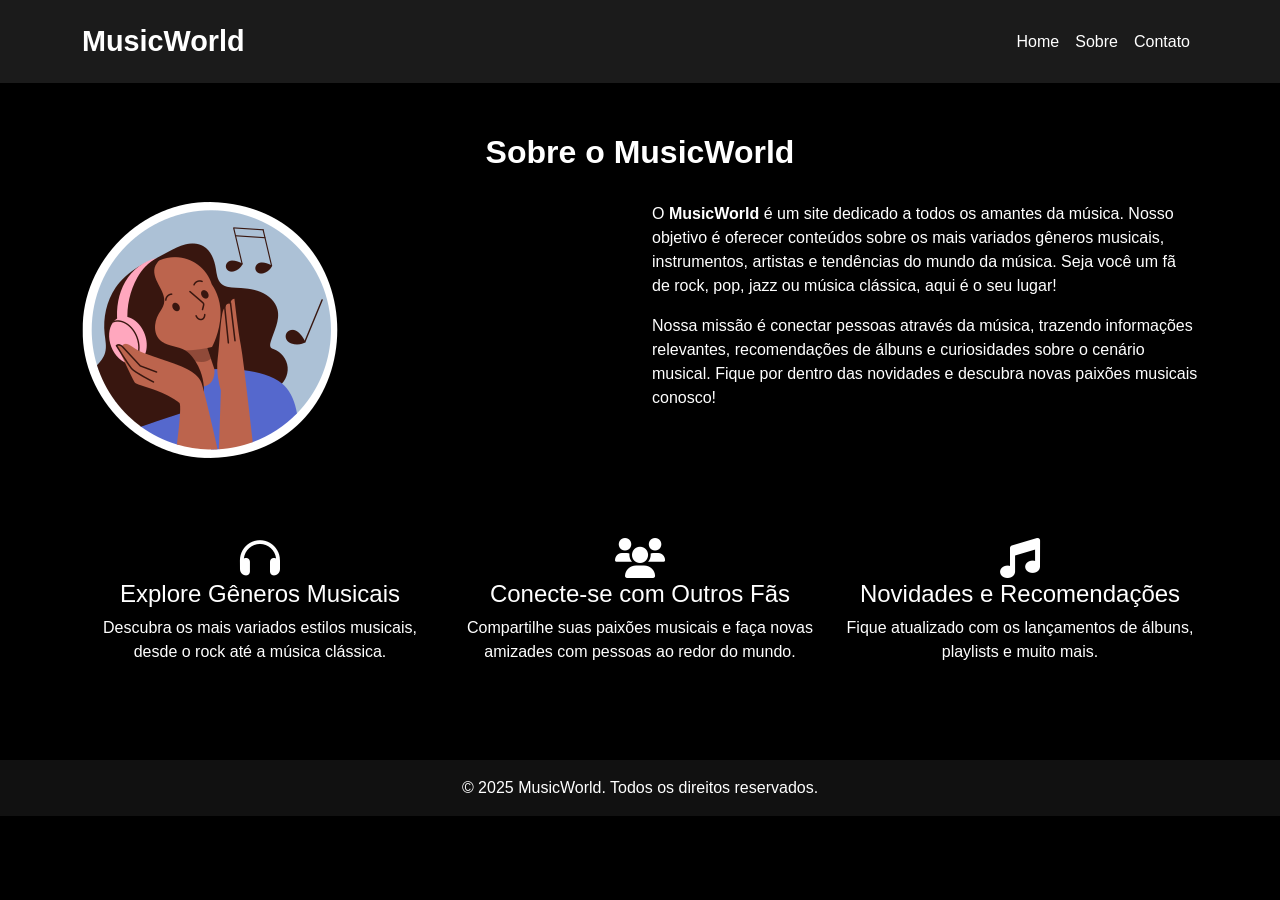
<file: Trabalho B4/trabalho de autoria/Sobre.html>
<!DOCTYPE html>
<html lang="pt-br">
<head>
    <meta charset="UTF-8">
    <meta name="viewport" content="width=device-width, initial-scale=1">
    <title>Sobre - MusicWorld</title>
    <link href="https://cdn.jsdelivr.net/npm/bootstrap@5.3.0/dist/css/bootstrap.min.css" rel="stylesheet">
    <link href="https://cdnjs.cloudflare.com/ajax/libs/font-awesome/6.0.0-beta3/css/all.min.css" rel="stylesheet">
    <style>
        body {
            font-family: 'Arial', sans-serif;
            background-color: #000000;
            color: #fff;
        }
        .navbar {
            background-color: #1b1b1b;
            padding: 15px;
        }
        .navbar-brand {
            font-size: 1.8rem;
            font-weight: bold;
            color: white;
        }
        .section-title {
            font-size: 2rem;
            margin: 50px 0 30px;
            text-align: center;
            font-weight: bold;
            color: #ffffff; /* Azul */
        }
        .card {
            background-color: #ffffff;
            color: white;
            border: none;
            box-shadow: 0 4px 10px rgba(27, 27, 27, 0.664); /* Azul */
            transition: transform 0.3s ease;
        }
        .card:hover {
            transform: scale(1.05);
        }
        .card-img-top {
            height: 250px;
            object-fit: cover;
        }
        .btn-custom {
            background: linear-gradient(90deg, #1b1b1b, #2a2c2c); /* Degradê azul */
            border: none;
            color: white;
            padding: 10px 20px;
            transition: 0.3s;
        }
        .btn-custom:hover {
            opacity: 0.8;
        }
        footer {
            background-color: #111;
            text-align: center;
            padding: 1rem;
            margin-top: 40px;
        }
        .info-section {
            background-color: #000000;
            padding: 40px 0;
            margin-top: 40px;
        }
        .info-section .icon {
            font-size: 40px;
            color: #ffffff; /* Azul */
        }
        .info-section h3 {
            color: #ffffff; /* Azul */
            font-size: 1.5rem;
        }
    </style>
</head>
<body>
    <!-- Navbar -->
    <nav class="navbar navbar-expand-lg">
        <div class="container">
            <a class="navbar-brand" href="index.html">MusicWorld</a>
            <button class="navbar-toggler" type="button" data-bs-toggle="collapse" data-bs-target="#navbarNav">
                <span class="navbar-toggler-icon"></span>
            </button>
            <div class="collapse navbar-collapse" id="navbarNav">
                <ul class="navbar-nav ms-auto">
                    <li class="nav-item"><a class="nav-link text-white" href="index.html">Home</a></li>
                    <li class="nav-item"><a class="nav-link text-white active" href="Sobre.html">Sobre</a></li>
                    <li class="nav-item"><a class="nav-link text-white" href="Contato.html">Contato</a></li>
                </ul>
            </div>
        </div>
    </nav>

    <!-- Conteúdo -->
    <div class="container mt-5" style="color: white;">
        <h1 class="section-title">Sobre o MusicWorld</h1>
        <div class="row">
            <div class="col-md-6">
                <img src="musica.png" class="img-fluid rounded" alt="Música">
            </div>
            <div class="col-md-6">
                <p>
                    O <strong>MusicWorld</strong> é um site dedicado a todos os amantes da música. Nosso objetivo é 
                    oferecer conteúdos sobre os mais variados gêneros musicais, instrumentos, artistas e tendências 
                    do mundo da música. Seja você um fã de rock, pop, jazz ou música clássica, aqui é o seu lugar!
                </p>
                <p>
                    Nossa missão é conectar pessoas através da música, trazendo informações relevantes, 
                    recomendações de álbuns e curiosidades sobre o cenário musical. Fique por dentro das 
                    novidades e descubra novas paixões musicais conosco!
                </p>
            </div>
        </div>
    </div>

    <div class="info-section">
        <div class="container text-center">
            <div class="row">
                <div class="col-md-4">
                    <a href="https://educacao.umcomo.com.br/artigo/tipos-de-generos-musicais-30289.html" target="_blank" class="text-decoration-none text-white">
                        <i class="fas fa-headphones icon"></i>
                        <h3>Explore Gêneros Musicais</h3>
                        <p>Descubra os mais variados estilos musicais, desde o rock até a música clássica.</p>
                    </a>
                </div>
                <div class="col-md-4">
                    <a href="https://www.brasilparalelo.com.br/noticias/clube-da-musica-desfrute-do-que-a-primeira-arte-tem-de-melhor-para-te-proporcionar" target="_blank" class="text-decoration-none text-white">
                        <i class="fas fa-users icon"></i>
                        <h3>Conecte-se com Outros Fãs</h3>
                        <p>Compartilhe suas paixões musicais e faça novas amizades com pessoas ao redor do mundo.</p>
                    </a>
                </div>
                <div class="col-md-4">
                    <a href="https://www.portalpopcyber.com/nossas-melhores-recomendacoes-musicas-e-artistas-imperdiveis-de-2025/" target="_blank" class="text-decoration-none text-white">
                        <i class="fas fa-music icon"></i>
                        <h3>Novidades e Recomendações</h3>
                        <p>Fique atualizado com os lançamentos de álbuns, playlists e muito mais.</p>
                    </a>
                </div>
            </div>
        </div>
    </div>

    <!-- Footer -->
    <footer>
        &copy; 2025 MusicWorld. Todos os direitos reservados.
    </footer>

    <script src="https://cdn.jsdelivr.net/npm/bootstrap@5.3.0/dist/js/bootstrap.bundle.min.js"></script>
</body>
</html>
</file>
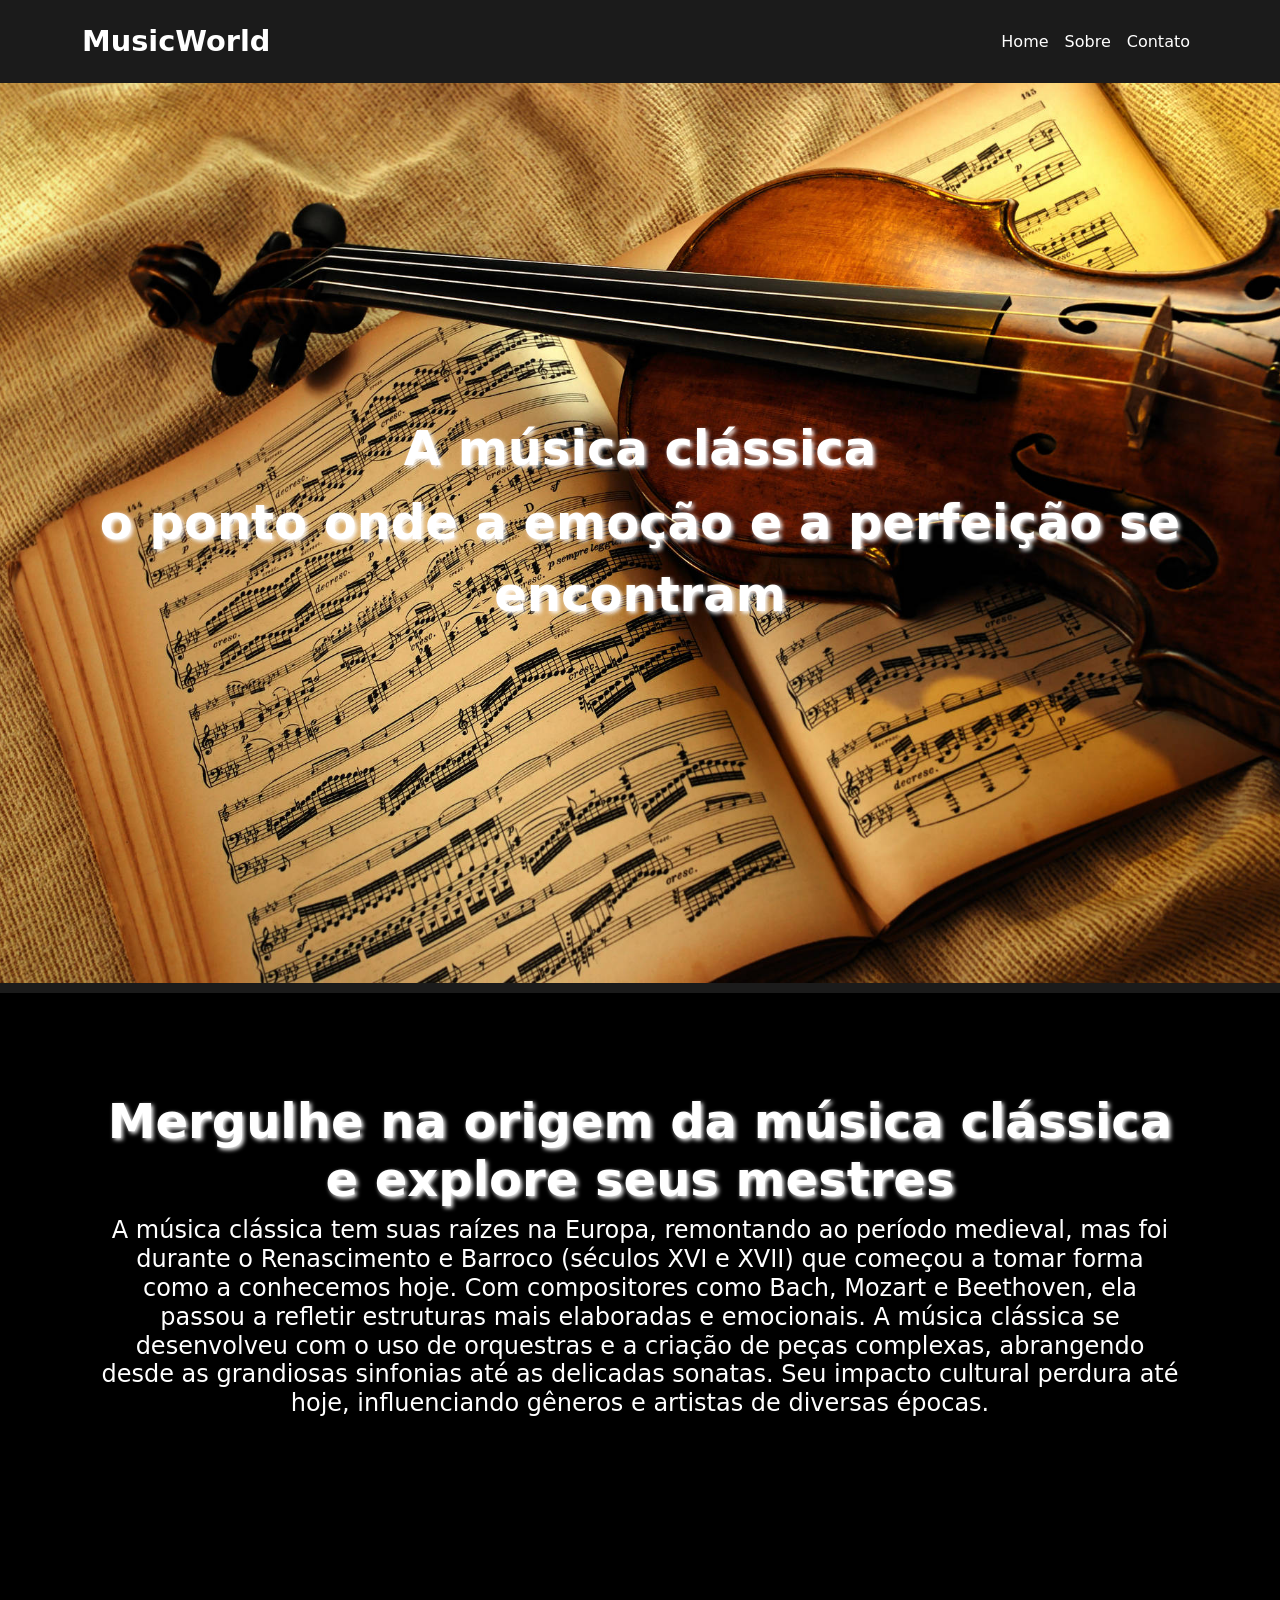
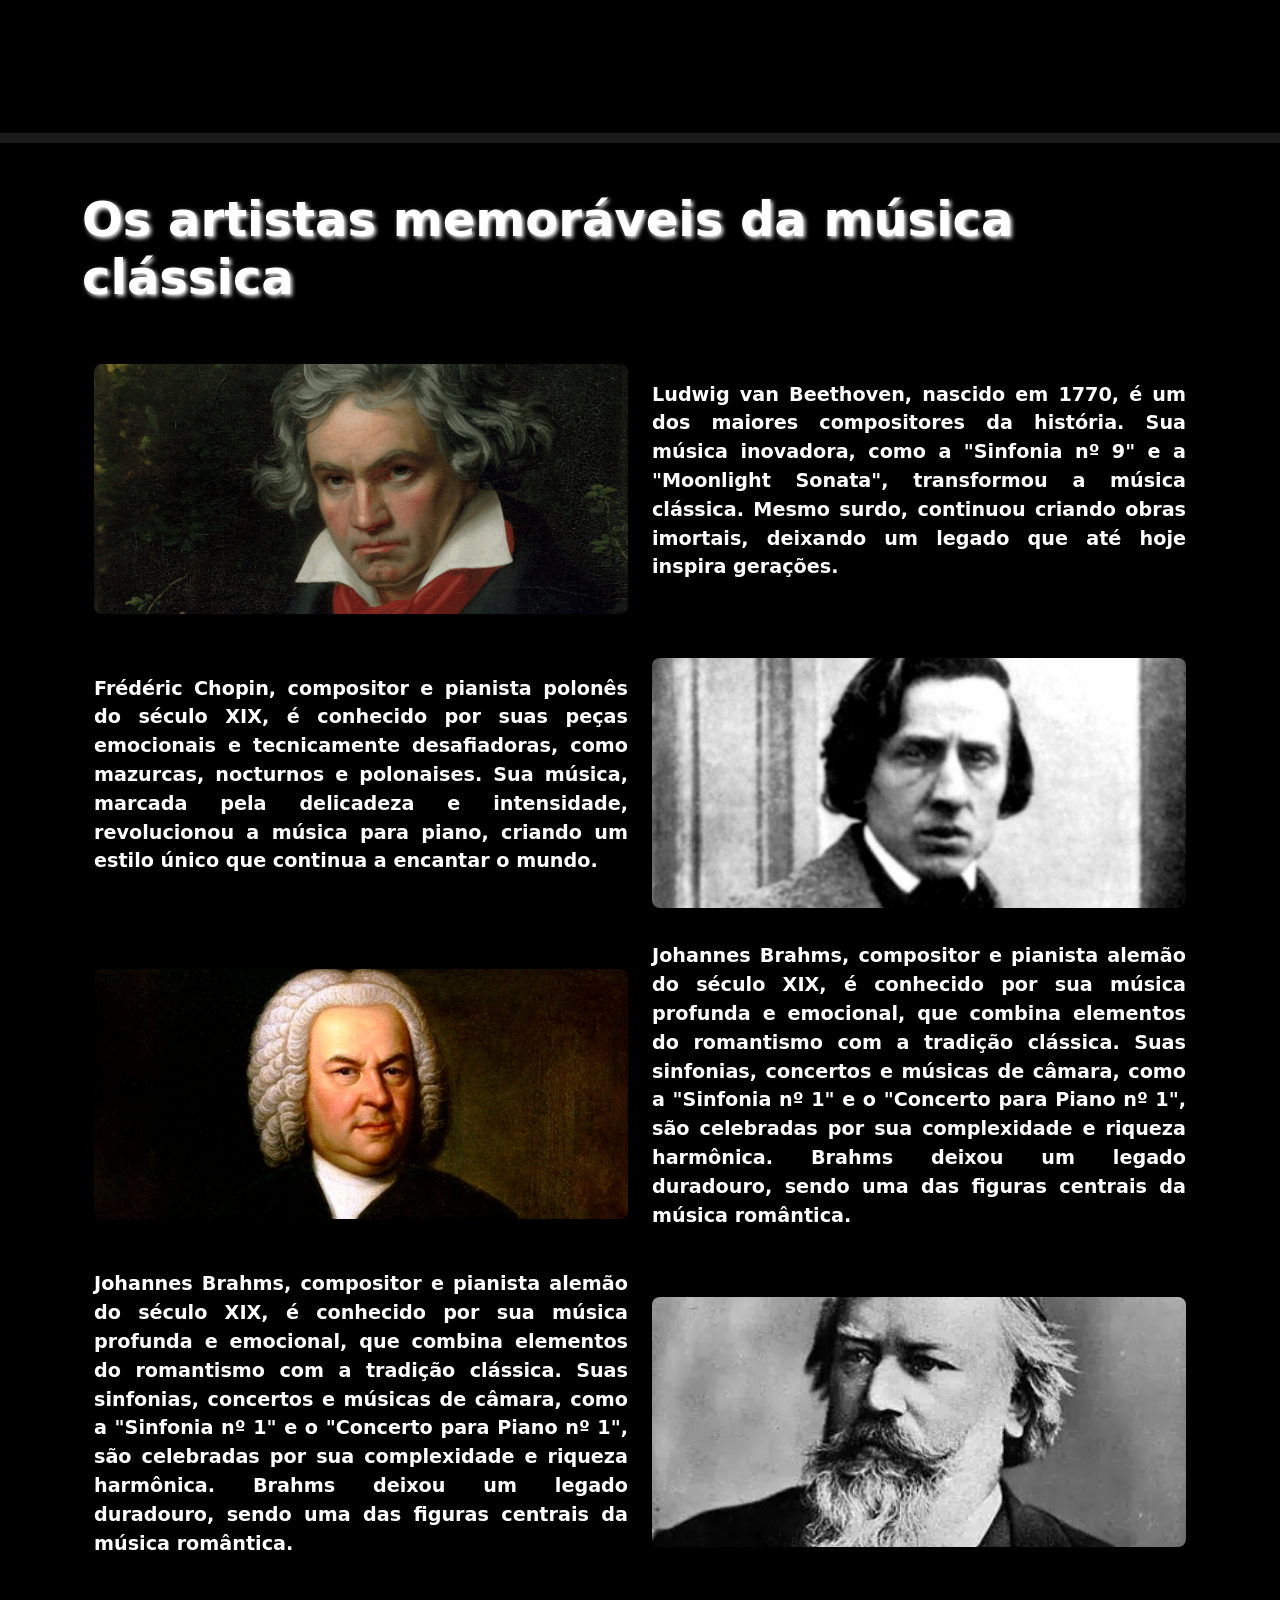
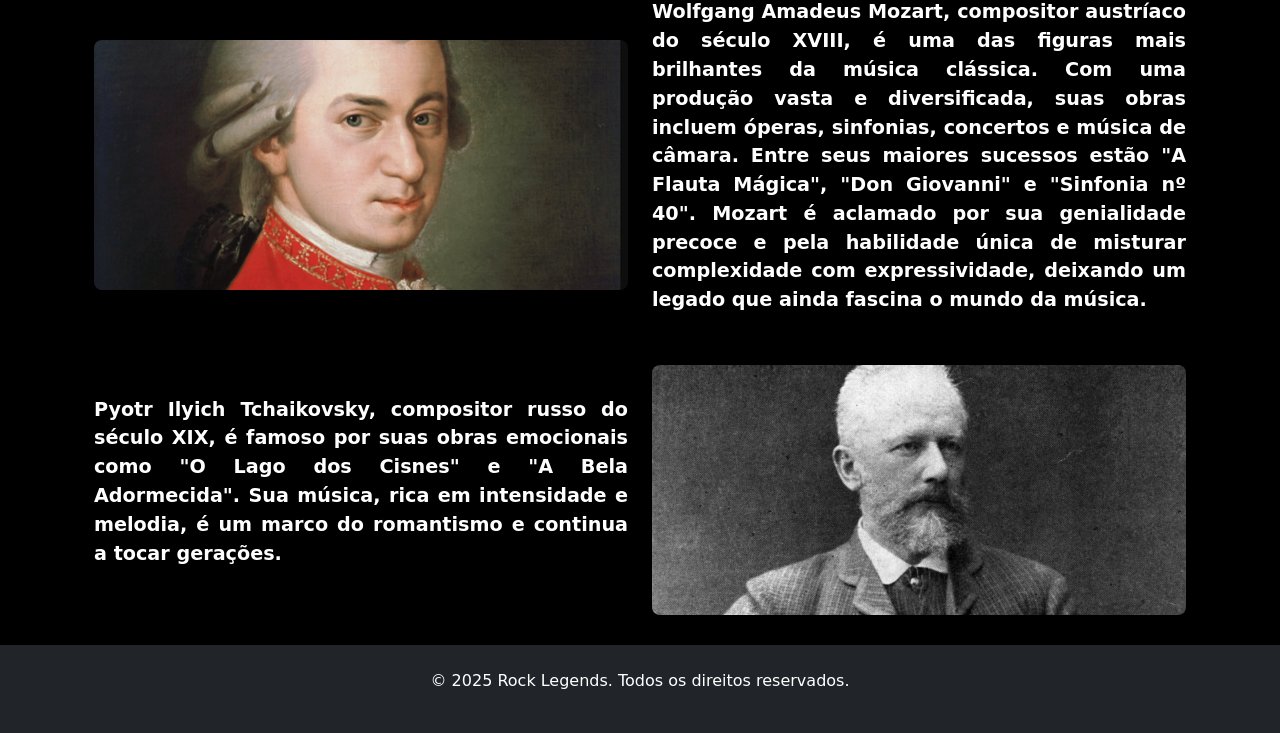
<file: TrabalhoB4/Clássico/MúsicaClássica.html>
<!DOCTYPE html>
<html lang="pt-BR">
<head>
  <meta charset="UTF-8">
  <meta name="viewport" content="width=device-width, initial-scale=1.0">
  <title>Música Clássica</title>
  <link href="https://cdn.jsdelivr.net/npm/bootstrap@5.3.0/dist/css/bootstrap.min.css" rel="stylesheet">
  <link rel="stylesheet" href="../cssEstilosMusicais.css">

</head>
<style>
    .bg-gif {
        background-image: url('fundo.jpg');
    }
</style>
<body>
  <nav class="navbar navbar-expand-lg">
    <div class="container">
        <a class="navbar-brand" href="#">MusicWorld</a>
        <button class="navbar-toggler" type="button" data-bs-toggle="collapse" data-bs-target="#navbarNav">
            <span class="navbar-toggler-icon"></span>
        </button>
        <div class="collapse navbar-collapse" id="navbarNav">
            <ul class="navbar-nav ms-auto">
                <li class="nav-item"><a class="nav-link text-white" href="../trabalho de autoria/index.html">Home</a></li>
                <li class="nav-item"><a class="nav-link text-white" href="Sobre.html">Sobre</a></li>
                <li class="nav-item"><a class="nav-link text-white" href="Contato.html">Contato</a></li>
            </ul>
        </div>
    </div>
  </nav>

  <section class="bg-gif">
    <div>
      <h1 class="rock-text">A música clássica</h1>
      <p class="rock-text">o ponto onde a emoção e a perfeição se encontram</p>
    </div>
  </section>

  <section class="faixa"></section>
  <section class="hero-section">
    <div>
      <h2 class="hero-text">Mergulhe na origem da música clássica e explore seus mestres</h2>
      <h4>A música clássica tem suas raízes na Europa, remontando ao período medieval, mas foi durante o Renascimento e Barroco (séculos XVI e XVII) que começou a tomar forma como a conhecemos hoje. Com compositores como Bach, Mozart e Beethoven, ela passou a refletir estruturas mais elaboradas e emocionais. A música clássica se desenvolveu com o uso de orquestras e a criação de peças complexas, abrangendo desde as grandiosas sinfonias até as delicadas sonatas. Seu impacto cultural perdura até hoje, influenciando gêneros e artistas de diversas épocas.</h4>
    </div>
  </section>

  <section class="faixa"></section>

  <section id="bandas" class="container my-5">
    <h2>Os artistas memoráveis da música clássica</h2>

    <div class="container my-5">
      <div class="row align-items-center">
          <div class="col-md-6">
              <div class="img-container">
                  <img src="LudwigvanBeethoven.webp" class="band-img img-medium img-fluid" alt="The Beatles">
                  <div class="img-overlay textosbandas">Ludwig Van Beethoven</div>
              </div>
          </div>
          <div class="col-md-6">
              <p class="textosbandas">Ludwig van Beethoven, nascido em 1770, é um dos maiores compositores da história. Sua música inovadora, como a "Sinfonia nº 9" e a "Moonlight Sonata", transformou a música clássica. Mesmo surdo, continuou criando obras imortais, deixando um legado que até hoje inspira gerações.</p>
          </div>
      </div>
      <br>

      <div class="row align-items-center">
          <div class="col-md-6 order-md-2">
              <div class="img-container">
                  <img src="FrédéricChopin.jpg" class="band-img img-medium img-fluid" alt="Queen">
                  <div class="img-overlay textosbandas">Frédéric Chopin</div>
              </div>
          </div>
          <div class="col-md-6 order-md-1">
              <p class="textosbandas">Frédéric Chopin, compositor e pianista polonês do século XIX, é conhecido por suas peças emocionais e tecnicamente desafiadoras, como mazurcas, nocturnos e polonaises. Sua música, marcada pela delicadeza e intensidade, revolucionou a música para piano, criando um estilo único que continua a encantar o mundo.</p>
          </div>
      </div>
      <br>

      <div class="row align-items-center">
          <div class="col-md-6">
              <div class="img-container">
                  <img src="JohannSebastianBach.jpg" class="band-img img-medium img-fluid" alt="Pink Floyd">
                  <div class="img-overlay textosbandas">Johann Sebastian Bach</div>
              </div>
          </div>
          <div class="col-md-6">
              <p class="textosbandas">Johannes Brahms, compositor e pianista alemão do século XIX, é conhecido por sua música profunda e emocional, que combina elementos do romantismo com a tradição clássica. Suas sinfonias, concertos e músicas de câmara, como a "Sinfonia nº 1" e o "Concerto para Piano nº 1", são celebradas por sua complexidade e riqueza harmônica. Brahms deixou um legado duradouro, sendo uma das figuras centrais da música romântica.</p>
          </div>
      </div>
      <br>

      <div class="row align-items-center">
          <div class="col-md-6 order-md-2">
              <div class="img-container">
                  <img src="JohannesBrahms.webp" class="band-img img-medium img-fluid" alt="Guns N’ Roses">
                  <div class="img-overlay textosbandas">Johannes Brahms</div>
              </div>
          </div>
          <div class="col-md-6 order-md-1">
              <p class="textosbandas">Johannes Brahms, compositor e pianista alemão do século XIX, é conhecido por sua música profunda e emocional, que combina elementos do romantismo com a tradição clássica. Suas sinfonias, concertos e músicas de câmara, como a "Sinfonia nº 1" e o "Concerto para Piano nº 1", são celebradas por sua complexidade e riqueza harmônica. Brahms deixou um legado duradouro, sendo uma das figuras centrais da música romântica.</p>
          </div>
      </div>
      <br>
  
      <div class="row align-items-center">
          <div class="col-md-6">
              <div class="img-container">
                  <img src="WolfgangAmadeusMozart.webp" class="band-img img-medium img-fluid" alt="The Rolling Stones">
                  <div class="img-overlay textosbandas">Wolfgang Amadeus Mozart</div>
              </div>
          </div>
          <div class="col-md-6">
              <p class="textosbandas">Wolfgang Amadeus Mozart, compositor austríaco do século XVIII, é uma das figuras mais brilhantes da música clássica. Com uma produção vasta e diversificada, suas obras incluem óperas, sinfonias, concertos e música de câmara. Entre seus maiores sucessos estão "A Flauta Mágica", "Don Giovanni" e "Sinfonia nº 40". Mozart é aclamado por sua genialidade precoce e pela habilidade única de misturar complexidade com expressividade, deixando um legado que ainda fascina o mundo da música.</p>
          </div>
      </div>
      <br>
  
      <div class="row align-items-center">
          <div class="col-md-6 order-md-2">
              <div class="img-container">
                  <img src="PyotrIlyichTchaikovsky.webp" class="band-img img-medium img-fluid" alt="The Who">
                  <div class="img-overlay textosbandas">Pyotr Ilyich Tchaikovsky</div>
              </div>
          </div>
          <div class="col-md-6 order-md-1">
              <p class="textosbandas">Pyotr Ilyich Tchaikovsky, compositor russo do século XIX, é famoso por suas obras emocionais como "O Lago dos Cisnes" e "A Bela Adormecida". Sua música, rica em intensidade e melodia, é um marco do romantismo e continua a tocar gerações.</p>
          </div>
      </div>
  </div>

  </section>

  <!-- Rodapé -->
  <footer class="bg-dark text-white text-center py-4">
    <p>&copy; 2025 Rock Legends. Todos os direitos reservados.</p>
  </footer>

  <script src="https://cdn.jsdelivr.net/npm/bootstrap@5.3.0/dist/js/bootstrap.bundle.min.js"></script>
</body>
</html>
</file>
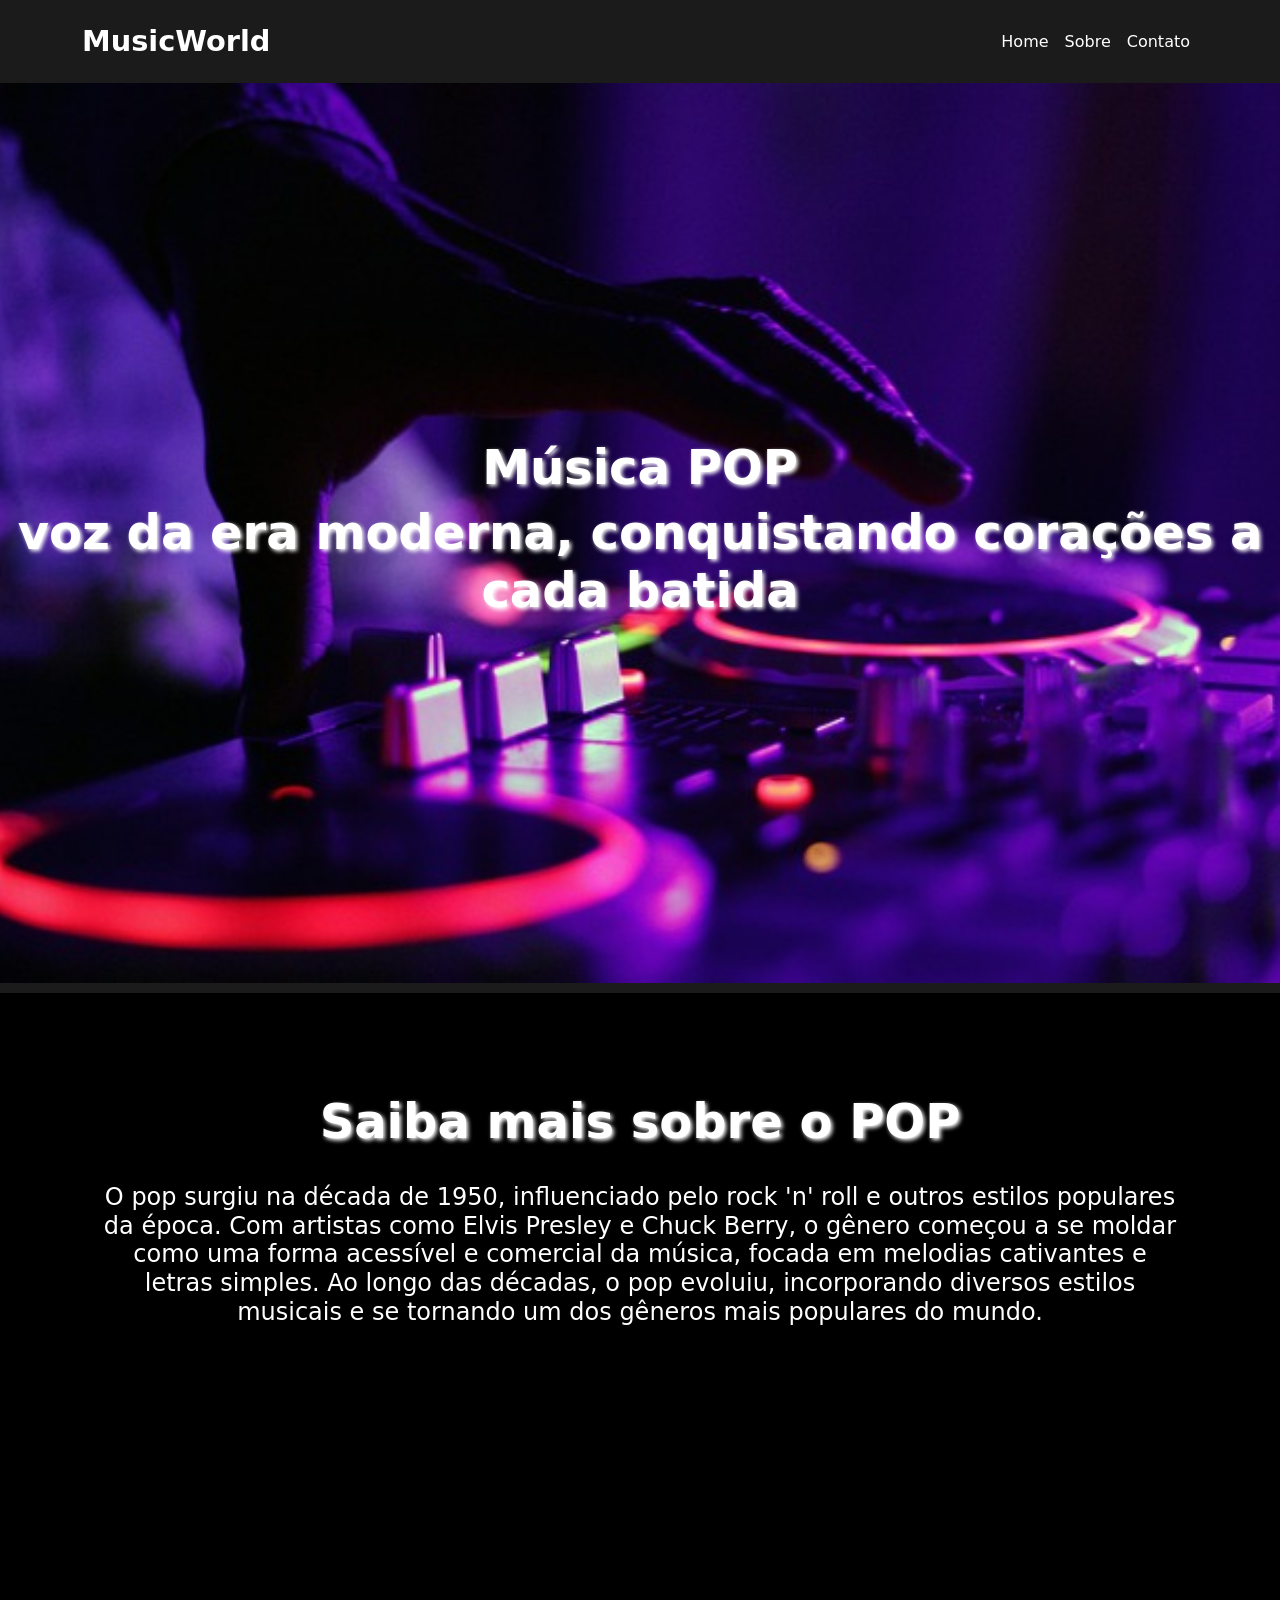
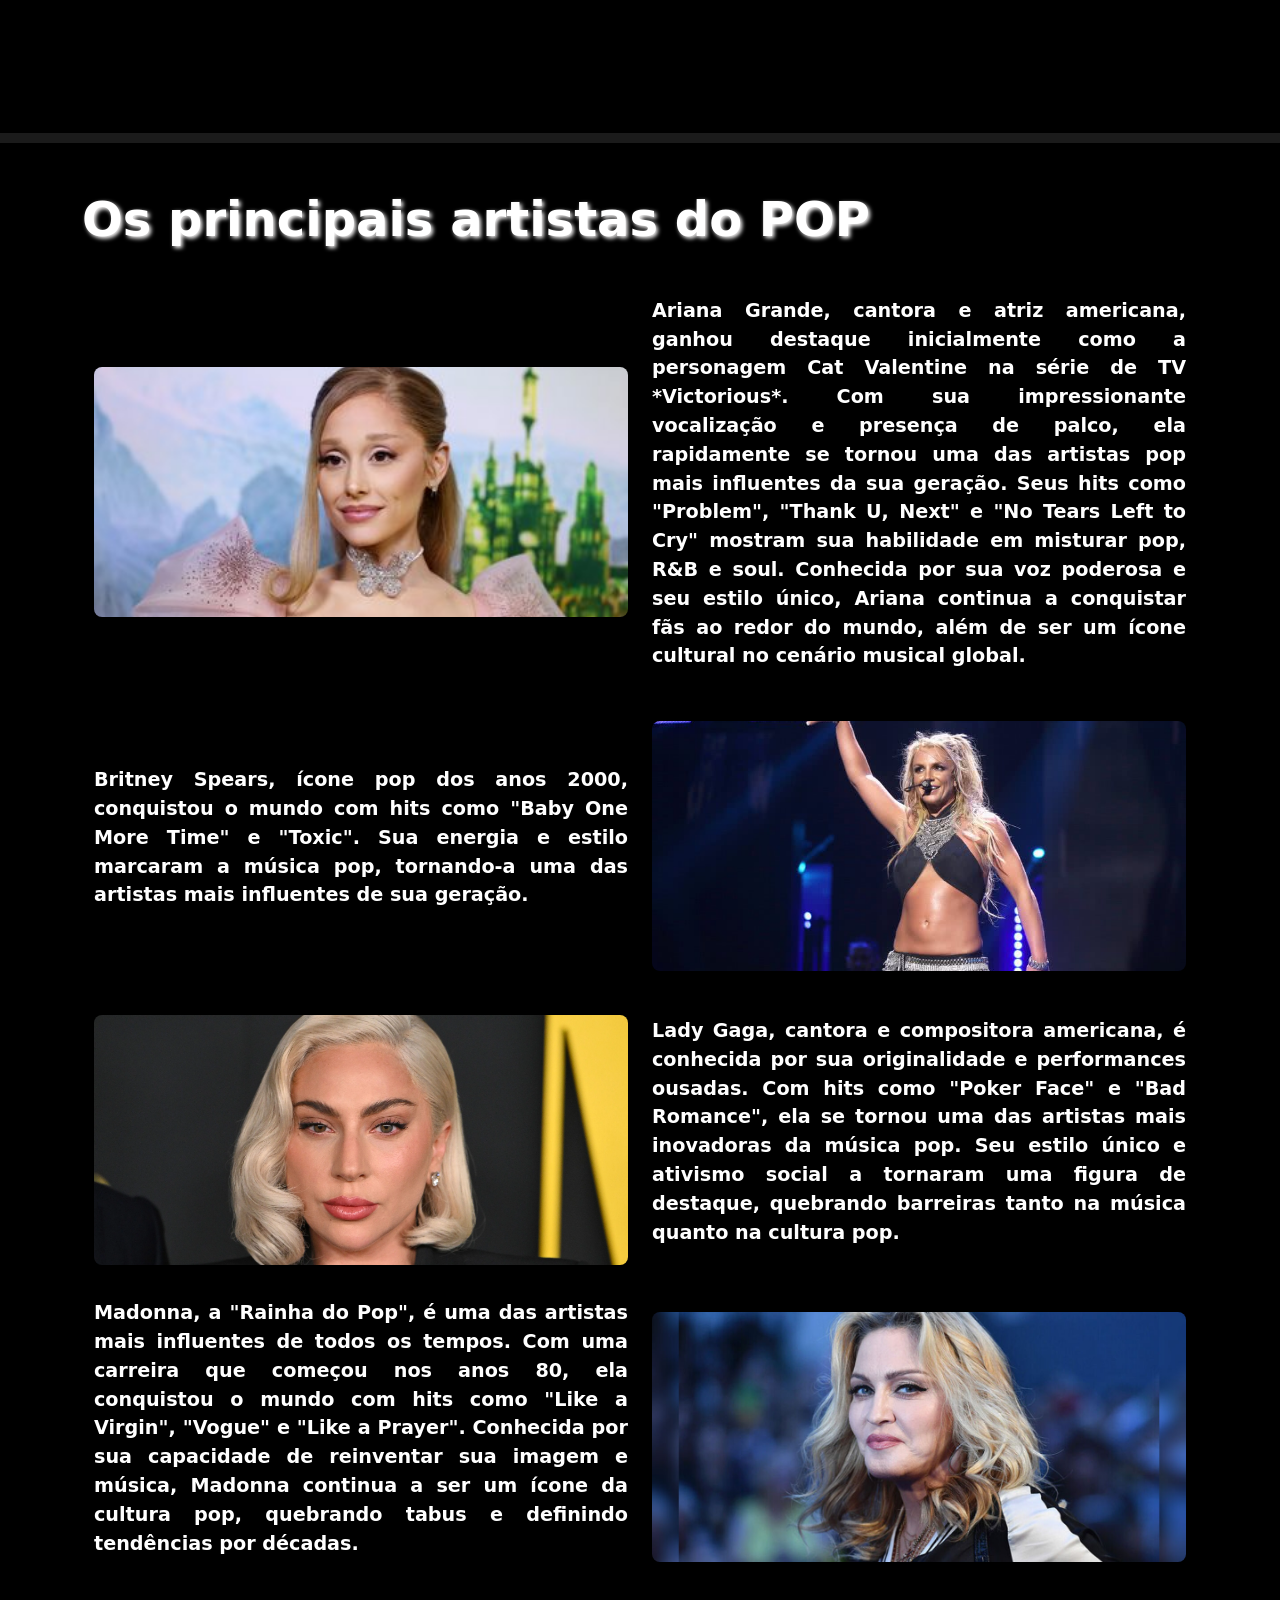
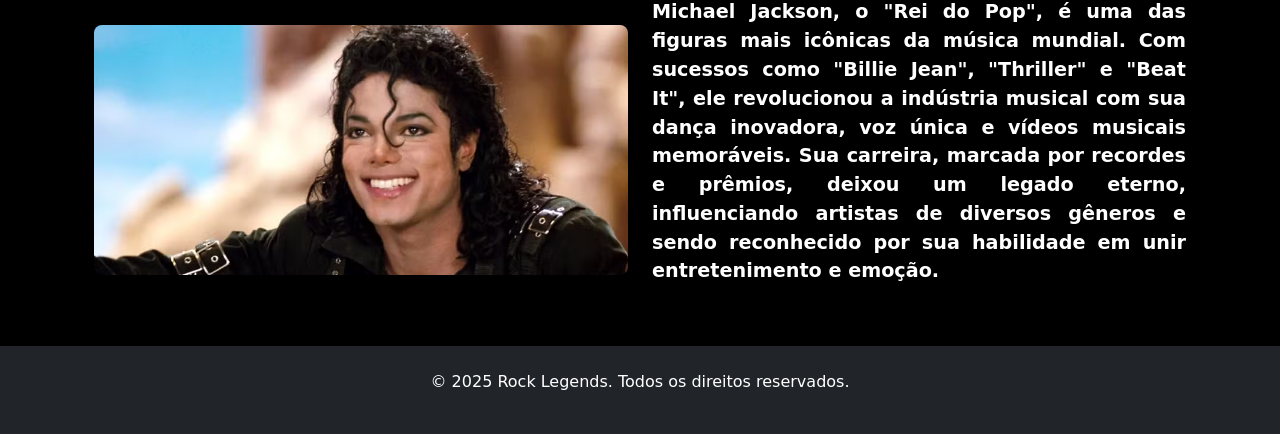
<file: TrabalhoB4/POP/POP.html>
<!DOCTYPE html>
<html lang="pt-BR">
<head>
  <meta charset="UTF-8">
  <meta name="viewport" content="width=device-width, initial-scale=1.0">
  <title>Música POP</title>
  <link href="https://cdn.jsdelivr.net/npm/bootstrap@5.3.0/dist/css/bootstrap.min.css" rel="stylesheet">
  <link rel="stylesheet" href="../cssEstilosMusicais.css">

</head>
<style>
    .bg-gif {
        background-image: url('fundo.jpg');
    }
</style>
<body>
  <nav class="navbar navbar-expand-lg">
    <div class="container">
        <a class="navbar-brand" href="#">MusicWorld</a>
        <button class="navbar-toggler" type="button" data-bs-toggle="collapse" data-bs-target="#navbarNav">
            <span class="navbar-toggler-icon"></span>
        </button>
        <div class="collapse navbar-collapse" id="navbarNav">
            <ul class="navbar-nav ms-auto">
                <li class="nav-item"><a class="nav-link text-white" href="../trabalho de autoria/index.html">Home</a></li>
                <li class="nav-item"><a class="nav-link text-white" href="Sobre.html">Sobre</a></li>
                <li class="nav-item"><a class="nav-link text-white" href="Contato.html">Contato</a></li>
            </ul>
        </div>
    </div>
  </nav>

  <section class="bg-gif">
    <div>
      <h1 class="rock-text">Música POP</h1>
      <h4 class="rock-text"> voz da era moderna, conquistando corações a cada batida</h4>
    </div>
  </section>

  <section class="faixa"></section>
  <section class="hero-section">
    <div>
      <h2 class="hero-text">Saiba mais sobre o POP</h2><br>
        <h4>O pop surgiu na década de 1950, influenciado pelo rock 'n' roll e outros estilos populares da época. Com artistas como Elvis Presley e Chuck Berry, o gênero começou a se moldar como uma forma acessível e comercial da música, focada em melodias cativantes e letras simples. Ao longo das décadas, o pop evoluiu, incorporando diversos estilos musicais e se tornando um dos gêneros mais populares do mundo.</h4>
    </div>
  </section>

  <section class="faixa"></section>

  <section id="bandas" class="container my-5">
    <h2>Os principais artistas do POP</h2>

    <div class="container my-5">
      <div class="row align-items-center">
          <div class="col-md-6">
              <div class="img-container">
                  <img src="ArianaGrande.jpg" class="band-img img-medium img-fluid" alt="The Beatles">
                  <div class="img-overlay textosbandas">Ariana Grande</div>
              </div>
          </div>
          <div class="col-md-6">
              <p class="textosbandas">Ariana Grande, cantora e atriz americana, ganhou destaque inicialmente como a personagem Cat Valentine na série de TV *Victorious*. Com sua impressionante vocalização e presença de palco, ela rapidamente se tornou uma das artistas pop mais influentes da sua geração. Seus hits como "Problem", "Thank U, Next" e "No Tears Left to Cry" mostram sua habilidade em misturar pop, R&B e soul. Conhecida por sua voz poderosa e seu estilo único, Ariana continua a conquistar fãs ao redor do mundo, além de ser um ícone cultural no cenário musical global.</p>
          </div>
      </div>
      <br>

      <div class="row align-items-center">
          <div class="col-md-6 order-md-2">
              <div class="img-container">
                  <img src="BritneySpears.jpg" class="band-img img-medium img-fluid" alt="Queen">
                  <div class="img-overlay textosbandas">Britney Spears</div>
              </div>
          </div>
          <div class="col-md-6 order-md-1">
              <p class="textosbandas">Britney Spears, ícone pop dos anos 2000, conquistou o mundo com hits como "Baby One More Time" e "Toxic". Sua energia e estilo marcaram a música pop, tornando-a uma das artistas mais influentes de sua geração.</p>
          </div>
      </div>
      <br>

      <div class="row align-items-center">
          <div class="col-md-6">
              <div class="img-container">
                  <img src="LadyGaga.webp" class="band-img img-medium img-fluid" alt="Pink Floyd">
                  <div class="img-overlay textosbandas">Lady Gaga</div>
              </div>
          </div>
          <div class="col-md-6">
              <p class="textosbandas">Lady Gaga, cantora e compositora americana, é conhecida por sua originalidade e performances ousadas. Com hits como "Poker Face" e "Bad Romance", ela se tornou uma das artistas mais inovadoras da música pop. Seu estilo único e ativismo social a tornaram uma figura de destaque, quebrando barreiras tanto na música quanto na cultura pop.</p>
          </div>
      </div>
      <br>

      <div class="row align-items-center">
          <div class="col-md-6 order-md-2">
              <div class="img-container">
                  <img src="Madona.jpg" class="band-img img-medium img-fluid" alt="Guns N’ Roses">
                  <div class="img-overlay textosbandas">Madona</div>
              </div>
          </div>
          <div class="col-md-6 order-md-1">
              <p class="textosbandas">Madonna, a "Rainha do Pop", é uma das artistas mais influentes de todos os tempos. Com uma carreira que começou nos anos 80, ela conquistou o mundo com hits como "Like a Virgin", "Vogue" e "Like a Prayer". Conhecida por sua capacidade de reinventar sua imagem e música, Madonna continua a ser um ícone da cultura pop, quebrando tabus e definindo tendências por décadas.</p>
          </div>
      </div>
      <br>
  
      <div class="row align-items-center">
          <div class="col-md-6">
              <div class="img-container">
                  <img src="MichaelJackson.avif" class="band-img img-medium img-fluid" alt="The Rolling Stones">
                  <div class="img-overlay textosbandas">Michael Jackson</div>
              </div>
          </div>
          <div class="col-md-6">
              <p class="textosbandas">Michael Jackson, o "Rei do Pop", é uma das figuras mais icônicas da música mundial. Com sucessos como "Billie Jean", "Thriller" e "Beat It", ele revolucionou a indústria musical com sua dança inovadora, voz única e vídeos musicais memoráveis. Sua carreira, marcada por recordes e prêmios, deixou um legado eterno, influenciando artistas de diversos gêneros e sendo reconhecido por sua habilidade em unir entretenimento e emoção.</p>
          </div>
      </div>
      <br>

  </div>

  </section>

  <!-- Rodapé -->
  <footer class="bg-dark text-white text-center py-4">
    <p>&copy; 2025 Rock Legends. Todos os direitos reservados.</p>
  </footer>

  <script src="https://cdn.jsdelivr.net/npm/bootstrap@5.3.0/dist/js/bootstrap.bundle.min.js"></script>
</body>
</html>
</file>
<file: Trabalho B2/Página Inicial/PaginaInicial.css>
@import url('https://fonts.googleapis.com/css2?family=Poppins:ital,wght@0,100;0,200;0,300;0,400;0,500;0,600;0,700;0,800;0,900;1,100;1,200;1,300;1,400;1,500;1,600;1,700;1,800;1,900&display=swap');

/* Importa a fonte Poppins do Google Fonts */

*{
    margin: 0; /* Remove margens padrão */
    padding: 0; /* Remove preenchimento padrão */
    box-sizing: border-box; /* Inclui bordas e preenchimento no tamanho total do elemento */
    text-decoration: none; /* Remove sublinhado dos links - o nine*/
    list-style: none; /* Remove marcadores de listas - o nine */
    font-family: "Poppins", sans-serif; /* Define a fonte Poppins como padrão */
}

/* Define o estilo que eu quero para todos os elementos */

body{
    overflow: hidden; /* Remove barras de rolagem para ficar só a pagina inicial mesmo - sem necessidade de haver rolagem*/
}

.background{
    background: linear-gradient(rgba(0,0,0,0.5), rgba(0,0,0,0.5)); /* fundo mais escuro para melhorar o contraste da pagina e ficar bem visivel os elementos*/
    background-image: url(nossofundo.jpg); /* Imagem de fundo */
    background-size: cover; /* Cobre toda a área do elemento */
    background-position: center; /* Centraliza a imagem de fundo para cobrir toda a nossa pagina*/
    width: 100%; /* Largura total da foto */
    height: 100vh; /* Altura total da viewport */
    position: relative;
}

/* Estilos para o cabeçalho da página */    
header{
    display: flex; /* Utiliza flexbox para layout */
    justify-content: space-around; /* Espaça os itens de forma uniforme */
    max-width: 100%; /* Largura máxima do cabeçalho */
    align-items: center; /* Alinha itens verticalmente no centro */
    text-align: center; /* Centraliza o texto */
    padding-top: 1rem; /* Espaçamento superior */
}
/* Estilo para o estado de hover dos links no cabeçalho */

.cabeçalho-link a :hover{
    color: #1db954; /* Muda a cor do texto ao passar o mouse */
    transition: 0.3s all; /* Adiciona uma transição suave */
}

.cabeçalho-link{
    display: flex; /*flexbox*/
    gap: 3rem; /* Espaçamento entre os links */
    font-weight: 300; /* Define o peso da fonte */
}

.cabeçalho-link a{
    color: white; /* Cor do texto do link */
    font-size: 18px; /* Tamanho da fonte */
}




/* Estilos para o ícone do logo */

.logo i{
height: 75px; /* Altura do ícone */
width: 75px; /* Largura do ícone */
background: transparent; /* Fundo transparente */
border: 5px solid #1db954; /* Borda branca ao redor do ícone */
color: #ffffff; /* Cor do ícone */
border-radius: 50%; /* Borda arredondada para criar um círculo */
display: inline-flex; /* Utiliza flexbox para alinhar o conteúdo */
align-items: center; /* Alinha itens verticalmente no centro */
justify-content: center; /* Alinha itens horizontalmente no centro */
font-size: 25px; /* Tamanho da fonte */

}

/* Estilos para a classe 'playlist' */

.playlist{
    color: #1db954; /* Cor do texto */
    background: transparent; /* Fundo transparente */
    border: solid 3px #1db954; /* Borda verde para ficar tipo o spotify ao redor */ 
    padding: 5px; /* Espaçamento interno */
    border-radius: 15px; /* Bordas arredondadas */
    font-size: 10px; /* Tamanho da fonte */
    width: 150px; /* Largura do elemento */
    transition: 0.5s; /* Transição suave para alterações */
}

/* Estilos para os links dentro da classe 'playlist' */

.playlist>a{
    font-size: 14px; /* Tamanho da fonte dos links */
}

/* Estilo para o estado de hover da classe 'playlist' */

.playlist:hover{
    transition: 0.3s; /* Transição suave para o hover */
    background:#1db954; /* Fundo verde */
    color: #ffffff; /* Cor do texto branca */
}

/* Estilo para o botão 'meubt' */

.meubt:hover{
    background-color: #1db954; /* Fundo verde ao passar o mouse */
    color: white; /* Cor do texto branca */
    transition: 0.5s; /* Transição suave para o hover */
} 



.container-text{
    padding: 150px 0 0 130px; /* Espaçamento interno (superior, direita, inferior, esquerda) */
}

/* Estilos para os títulos dentro da classe 'text' */
.text h3{
    color: #ffffff;  /* Cor do texto */
    font-size: 17px; /* Tamanho da fonte */
}

/* Estilos para os títulos principais dentro da classe 'text' */
.text h1{
    color: #ffffff;/* Cor do texto */
    margin-top: 15px; /* Espaçamento superior */
}

/* Estilos para spans dentro da classe 'text' */
.text span{
    color: #1db954; /* Cor do texto verde */
}

/* Estilos para os parágrafos dentro da classe 'text' */
.text p{
    color: #ffffff; /* Cor do texto */
    font-size: 17px; /* Tamanho da fonte */
    font-weight: 300; /* Peso da fonte */
}

/* Estilos para os links dentro da classe 'redes-sociais' */
.redes-sociais a{
    color: #1db954; /* Cor do texto dos links */
    padding: 10px; /* Espaçamento interno */
    margin-top: 5px; /* Espaçamento superior */
    font-size: 20px; /* Tamanho da fonte */
}

/* Estilos para o botão 'meubt' */
.meubt{
    margin-top: 10px; /* Espaçamento superior */
    color: #1db954; /* Cor do texto verde */
    background: transparent; /* Fundo transparente */
    border: solid 3px #1db954; /* Borda verde ao redor */
    padding: 5px; /* Espaçamento interno */
    border-radius: 25px; /* Bordas arredondadas */
    font-size: 20px; /* Tamanho da fonte */
    width: 150px; /* Largura do botão */
    transition: 0.5s; /* Transição suave para alterações */
}

/* Estilos para os links dentro da classe 'meubt' */
.meubt>a{
    color: #ffffff; /* Cor do texto dos links dentro do botão */
}
</file>
<file: Trabalho B2/Formulario Quiz/Pagina Quiz.css>
/* Importa a fonte Poppins do Google Fonts */
@import url('https://fonts.googleapis.com/css2?family=Poppins:ital,wght@0,100;0,200;0,300;0,400;0,500;0,600;0,700;0,800;0,900;1,100;1,200;1,300;1,400;1,500;1,600;1,700;1,800;1,900&display=swap');

* {
    margin: 0;
    padding: 0;
    box-sizing: border-box;
    text-decoration: none;
    list-style: none;
    font-family: "Poppins", sans-serif;
}

/* Estilo para o corpo da página */
h1 {
    font-size: 45px; /* Ajusta o tamanho do título */
    color: #1db954; /* Cor verde para o título */
    text-align: center; /* Centraliza o título */
    margin-bottom: 20px; /* Espaço abaixo do título */
    font-weight: bold;
}

body {
    background: linear-gradient(rgba(0, 0, 0, 0.5), rgba(0, 0, 0, 0.5)),
                url("NossoFundo.jpg") no-repeat center center fixed; /* Imagem de fundo com gradiente */
    background-size: cover; /* Cobre toda a área */
    width: 100%;
    height: 100vh; /* 100% da altura da tela */
    display: flex;
    justify-content: center; /* Centraliza o conteúdo horizontalmente */
    align-items: center; /* Centraliza o conteúdo verticalmente */
    padding: 2cm; /* Espaçamento interno */
    flex-direction: column; /* Adiciona a direção vertical para empilhar o título e o formulário */
}

/* Estilo para o formulário */
form {
    background-color: transparent; /* Fundo transparente */
    border: transparent; /* Bordas finas de cor verde */
    border-radius: 10px; /* Bordas arredondadas */
    padding: 20px; /* Espaçamento interno */
    font-size: 14px; /* Tamanho da fonte */
    width: 400px; /* Largura do formulário */
    box-shadow: 0 4px 10px rgba(0, 0, 0, 0.5); /* Sombra sutil */
}

/* Estilo para os rótulos */
label {
    font-size: 16px; /* Tamanho da fonte */
    color: white; /* Cor do texto */
    display: block; /* Para as labels ocuparem toda a linha */
    margin-bottom: 5px; /* Espaço abaixo da label */
    font-weight: bold;
}

/* Estilo para os campos de entrada */
input[type="text"], input[type="email"], input[type="date"], textarea {
    width: 100%; /* Largura total dos campos */
    padding: 10px; /* Espaçamento interno */
    margin-bottom: 10px; /* Espaço entre os campos */
    border: 1px solid #ccc; /* Borda cinza clara */
    border-radius: 5px; /* Bordas arredondadas */
    font-size: 14px; /* Tamanho da fonte */
    outline: none; /* Remove o contorno de foco */
    background-color: rgba(255, 255, 255, 0.9); /* Fundo levemente transparente */
    color: black; /* Cor do texto */
}

/* Estilo específico para textarea */
textarea {
    resize: vertical; /* Permite redimensionamento vertical */
}

/* Estilo para o botão */
input[type="submit"] {
    width: 100%; /* Largura total do botão */
    padding: 10px; /* Espaçamento interno */
    background-color: #1db954; /* Cor de fundo verde */
    color: white; /* Cor do texto branco */
    border: none; /* Sem borda */
    border-radius: 5px; /* Bordas arredondadas */
    font-size: 16px; /* Tamanho da fonte */
    font-weight: bold; /* Texto em negrito */
    cursor: pointer; /* Cursor em forma de ponteiro */
    transition: background-color 0.3s ease; /* Transição suave para a cor de fundo */
}

/* Efeito de hover para o botão */
input[type="submit"]:hover {
    background-color: #159f44; /* Muda a cor de fundo ao passar o mouse */
}

/* Estilo para o texto placeholder */
input::placeholder, textarea::placeholder {
    color: #777; /* Cor do texto de placeholder */
    font-style: italic; /* Estilo itálico */
}
</file>
<file: Trabalho B2/Pagina Albuns/albunscss.css>
/* Importa a fonte "Poppins" do Google Fonts */
@import url('https://fonts.googleapis.com/css2?family=Poppins:ital,wght@0,100;0,200;0,300;0,400;0,500;0,600;0,700;0,800;0,900;1,100;1,200;1,300;1,400;1,500;1,600;1,700;1,800;1,900&display=swap');

/* Configurações globais para todos os elementos */
* {
    margin: 0; /* Remove margens padrão */
    padding: 0; /* Remove preenchimentos padrão */
    box-sizing: border-box; /* Facilita o controle de tamanhos */
    text-decoration: none; /* Remove sublinhados de links */
    list-style: none; /* Remove marcadores de listas */
    font-family: "Poppins", sans-serif; /* Aplica a fonte "Poppins" */
}

/* Configurações do corpo da página */
body {
    background-image: url('nossofundo.jpg'); /* Define uma imagem de fundo */
    background-size: cover; /* Cobre toda a área */
    background-position: center center; /* Centraliza a imagem */
    background-repeat: no-repeat; /* Impede repetição da imagem */
    background-color: lightgrey; /* Cor de fundo alternativa */
    background-attachment: fixed; /* Imagem fixa durante o scroll */
    padding: 2cm; /* Adiciona espaçamento interno */
}

/* Estilização do título (h1) */
h1 {
    text-align: center; /* Centraliza o texto */
    color: #1db954; /* Cor verde para o texto */
    font-weight: bold; /* Torna o texto em negrito */
    font-size: 50px; /* Define tamanho da fonte */
}

/* Estilização das imagens */
.imagens img {
    width: 90px; /* Define largura das imagens */
    height: auto; /* Mantém proporção original */
}

/* Configurações da tabela */
table {
    font-weight: bold; /* Torna o texto da tabela em negrito */
    margin: 0 auto; /* Centraliza a tabela */
}

/* Estilização das células da tabela (td e th) */
td, th {
    text-align: center; /* Centraliza o texto nas células */
    color: white; /* Cor do texto das células */
    font-size: 20px; /* Tamanho da fonte nas células */
}

/* Estilização dos botões (links das playlists) */
.botao {
    display: inline-block; /* Permite margens e padding */
    padding: 10px 20px; /* Adiciona espaçamento interno */
    background-color: #1db954; /* Cor de fundo verde */
    color: white; /* Cor do texto branco */
    text-align: center; /* Centraliza o texto do botão */
    text-decoration: none; /* Remove sublinhados dos links */
    border-radius: 5px; /* Arredonda os cantos do botão */
    font-size: 16px; /* Define tamanho da fonte do botão */
    font-weight: bold; /* Torna o texto do botão em negrito */
}

/* Efeito hover para os botões */
.botao:hover {
    background-color: white; /* Muda a cor de fundo para branco */
    color: #1db954; /* Muda a cor do texto para verde */
}
</file>
<file: Trabalho B2/Pagina Melhores Musicas/cssMelhoresMusicas.css>
/* Importa a fonte "Poppins" do Google Fonts */
@import url('https://fonts.googleapis.com/css2?family=Poppins:ital,wght@0,100;0,200;0,300;0,400;0,500;0,600;0,700;0,800;0,900;1,100;1,200;1,300;1,400;1,500;1,600;1,700;1,800;1,900&display=swap');

/* Configurações globais para todos os elementos */
* {
    margin: 0; /* Remove margens padrão */
    padding: 0; /* Remove preenchimentos padrão */
    box-sizing: border-box; /* Facilita o controle de tamanhos */
    text-decoration: none; /* Remove sublinhados de links */
    list-style: none; /* Remove marcadores de listas */
    font-family: "Poppins", sans-serif; /* Aplica a fonte "Poppins" */
}

/* Configurações do fundo da página */
body {
    background-image: url('nossofundo.jpg'); /* Define uma imagem de fundo */
    background-size: cover; /* Cobre toda a área */
    background-position: center center; /* Centraliza a imagem */
    background-repeat: no-repeat; /* Impede repetição da imagem */
    background-color: lightgrey; /* Cor de fundo alternativa */
    background-attachment: fixed; /* Imagem fixa durante o scroll */
    padding: 2cm; /* Adiciona espaçamento interno */
}

/* Estilização do título (h1) */
h1 {
    text-align: center; /* Centraliza o texto */
    color: #1db954; /* Cor verde para o texto */
    font-weight: bold; /* Torna o texto em negrito */
    font-size: 50px; /* Define tamanho da fonte */
}

/* Configurações da tabela */
table {
    font-weight: bold; /* Torna o texto da tabela em negrito */
    margin: 0 auto; /* Centraliza a tabela */
}

/* Estilização das células da tabela (td e th) */
td, th {
    text-align: center; /* Centraliza o texto nas células */
    color: white; /* Cor do texto das células */
    font-size: 20px; /* Tamanho da fonte nas células */
}

/* Estilização das imagens */
.imagens img {
    width: 90px; /* Define largura das imagens */
    height: auto; /* Mantém proporção original */
}

/* Configurações do áudio */
audio {
    appearance: none; /* Remove estilos padrão do controle de áudio */
    outline: none; /* Remove contorno padrão */
}

/* Estilização do painel de controles do áudio, formato e cor */
audio::-webkit-media-controls-panel {
    background-color: #1db954; /* Cor de fundo verde para o painel */
    border-radius: 10px; /* Arredonda os cantos do painel */
}
</file>
<file: Trabalho B2/Pagina Usuario/PaginaUsuario.css>
/* Importa a fonte Poppins do Google Fonts */
@import url('https://fonts.googleapis.com/css2?family=Poppins:ital,wght@0,100;0,200;0,300;0,400;0,500;0,600;0,700;0,800;0,900;1,100;1,200;1,300;1,400;1,500;1,600;1,700;1,800;1,900&display=swap');

* {
    margin: 0;
    padding: 0;
    box-sizing: border-box;
    text-decoration: none;
    list-style: none;
    font-family: "Poppins", sans-serif;
}

/* Estilo geral do corpo */

h1{
    font-size: 45px;
    font-weight: bold;
}
body {
    background: linear-gradient(rgba(0, 0, 0, 0.5), rgba(0, 0, 0, 0.5)),
                url("NossoFundo.jpg") no-repeat center center fixed;
    background-size: cover;
    width: 100%;
    height: 100vh;
    display: flex;
    justify-content: center;
    align-items: center;
    padding: 2cm;
}

/* Contêiner do formulário */
.form-container {
    background-color: transparent;
    padding: 20px;
    border-radius: 10px;
    box-shadow: 0 4px 10px rgba(0, 0, 0, 0.5);
    width: 400px;
    color: white;
}

/* Título do formulário */
.form-container h1 {
    text-align: center;
    color: #1db954;
    margin-bottom: 20px;
    font-size: 45px;
    font-weight: bold;
}

/* Grupo de elementos do formulário */
.form-group {
    margin-bottom: 15px;
}

/* Estilo para os rótulos */
.form-group label {
    display: block;
    font-weight: bold;
    color: white;
    margin-bottom: 5px;
}

/* Estilo para os campos de entrada */
.form-group input,
.form-group textarea,
.form-group select {
    width: 100%;
    padding: 10px;
    border: 1px solid #ccc;
    border-radius: 5px;
    font-size: 14px;
    outline: none;
    background-color: rgba(255, 255, 255, 0.9);
}

/* Estilo específico para textarea */
.form-group textarea {
    resize: vertical;
}

/* Estilo para o botão */
.form-group button {
    width: 100%;
    padding: 10px;
    background-color: #1db954;
    color: white;
    border: none;
    border-radius: 5px;
    font-size: 16px;
    font-weight: bold;
    cursor: pointer;
    transition: background-color 0.3s ease;
}

.form-group button:hover {
    background-color: #159f44;
}

/* Estilo adicional para links */
a {
    color: white;
}

/* Centralização geral */
.centro {
    text-align: center;
}
</file>
<file: Trabalho B2/Página Sobre Mim/SobreMim.css>
/*importa a fonte*/
@import url('https://fonts.googleapis.com/css2?family=Poppins:ital,wght@0,100;0,200;0,300;0,400;0,500;0,600;0,700;0,800;0,900;1,100;1,200;1,300;1,400;1,500;1,600;1,700;1,800;1,900&display=swap');
*{
    margin: 0; /* Remove margens padrão */
    padding: 0;/* Remove preenchimento padrão */
    box-sizing: border-box;/* Inclui bordas e preenchimento no tamanho total do elemento */
    text-decoration: none;/* Remove sublinhado dos links - o nine*/
    list-style: none;/* Remove marcadores de listas - o nine */
    font-family: "Poppins", sans-serif;/* Define a fonte Poppins como padrão */
}

/* ajus*/
body{
    background-image: url('nossofundo.jpg'); /* Define uma imagem de fundo */
    background-size: cover; /* Cobre toda a área */
    background-position: center center; /* Centraliza a imagem */
    background-repeat: no-repeat; /* Impede repetição da imagem */
    background-color: lightgrey; /* Cor de fundo alternativa */
    background-attachment: fixed; /* Imagem fixa durante o scroll */
    padding: 2cm; /* Adiciona espaçamento interno */
}
a{
    color: white;/*Define a cor do texto dos links como branca*/
}

img{
    width: 200px;/*Define a largura da imagem como 200 pixels*/
    height: 200px;/*Define a altura da imagem como 200 pixels*/
    border-radius: 50%; /*Torna a imagem circular, aplicando um raio de borda de 50%*/
    border: 5px solid #1db954; /*Adiciona uma borda sólida de 5 pixels na cor verde*/
}

.centro{
    text-align: center;/*Aplica centralização de texto a qualquer elemento com a classe centro*/
}

h1{
    color: #1db954; /*Define a cor do texto como verde*/
    text-align: center;/*Centraliza o texto*/
    font-size: 40px;/*Define o tamanho da fonte como 40 pixels*/
}

h2{
    text-align: center;/*Centraliza o texto*/
    color: white;/*Define a cor do texto como branca*/
}

h3{
    color: #1db954;/*Define a cor do texto como verde*/
    font-size: 28px;/*Define o tamanho da fonte como 28 pixels*/
}

.historia{
    text-indent: 30px;/*Adiciona um recuo de 30 pixels na primeira linha do texto*/
    color: white;/*Define a cor do texto como branca*/
    font-size: 18px;/*Define a cor do texto como branca*/
}

.curiosidades{
    font-size: 16px;/*Define o tamanho da fonte como 16 pixels*/
    color: white;/*Define a cor do texto como branca*/
}
</file>
<file: Trabalho B4/cssEstilosMusicais.css>
body {
    background-size: cover; /* Cobre toda a área */
    background-position: center center; /* Centraliza a imagem */
    background-repeat: no-repeat; /* Impede repetição da imagem */
    background-color: rgb(0, 0, 0); /* Cor de fundo alternativa */
    background-attachment: fixed; /* Imagem fixa durante o scroll */
    position: relative; /* Permite que o rodapé fique fixado ao final */
    min-height: 100vh; /* Garante que o corpo ocupe toda a altura da tela */
    padding-bottom: 60px; /* Espaço para o rodapé não ficar sobreposto ao conteúdo */
  }

  .bg-gif {
    background-image: url('GIF.gif');
    background-size: cover;
    background-position: center;
    height: 100vh;
    color: white;
    display: flex;
    justify-content: center;
    align-items: center;
    text-align: center;
  }

  .rock-text {
    font-size: 3rem;
    font-weight: bold;
    text-shadow: 2px 2px 4px rgb(255, 255, 255);
  }

  .faixa {
    background-color: #1b1b1b;
    color: white;
    padding: 5px 0;
    text-align: center;
    font-size: 1.8rem;
    font-weight: bold;
  }

  .band-img {
    width: 120%;
    height: auto;
    object-fit: cover;
    border-radius: 8px;
    transition: transform 0.3s ease, opacity 0.3s ease;
    margin: 10px 0;
  }

  .band-img:hover {
    transform: scale(1.05);
  }

  .img-overlay {
    position: absolute;
    bottom: 0;
    left: 0;
    right: 0;
    background-color: rgba(0, 0, 0, 0.6);
    color: white;
    padding: 10px;
    font-size: 1.2rem;
    text-align: center;
    opacity: 0;
    transition: opacity 0.3s ease;
    border-radius: 0 0 8px 8px;
  }

  .img-container {
    position: relative;
    width: 100%;
    overflow: hidden;
  }

  .img-container:hover .img-overlay {
    opacity: 1;
  }

  .hero-section {
    background: url('https://via.placeholder.com/1200x500?text=Hero+Section') no-repeat center center;
    background-size: cover;
    height: 60vh;
    color: white;
    justify-content: center;
    align-items: center;
    text-align: center;
    margin: 100px;
  }

  .hero-text {
    font-size: 3rem;
    font-weight: bold;
    text-shadow: 2px 2px 4px rgb(255, 255, 255);
  }

  .img-medium {
    height: 250px;
  }

  .navbar {
    background:  #1b1b1b; 
    padding: 15px;
  }

  .navbar-brand {
    font-size: 1.8rem;
    font-weight: bold;
    color: #fff;
  }

  table {
    background-color: transparent !important;
    border-collapse: collapse;
    width: 100%;
  }

  td {
    border: none !important;
    text-align: center;
  }

  h2 {
    font-size: 3rem;
    font-weight: bold;
    text-shadow: 2px 2px 4px #fffefe;
    color: #fff;
    align-items: center;
  }

  .texto-tabela {
    width: 650px;
    color: #fff;
  }

  .textosbandas {
    font-weight: bold;
    color: white;
    font-size: 1.2em;
    text-align: justify;
  }

  /* Rodapé - Faz o rodapé ocupar toda a largura da tela */
  footer {
    width: 100%;
    position: absolute;
    bottom: 0;
    left: 0;
    right: 0;
  }
</file>
<file: TrabalhoB4/cssEstilosMusicais.css>
body {
    background-size: cover; /* Cobre toda a área */
    background-position: center center; /* Centraliza a imagem */
    background-repeat: no-repeat; /* Impede repetição da imagem */
    background-color: rgb(0, 0, 0); /* Cor de fundo alternativa */
    background-attachment: fixed; /* Imagem fixa durante o scroll */
    position: relative; /* Permite que o rodapé fique fixado ao final */
    min-height: 100vh; /* Garante que o corpo ocupe toda a altura da tela */
    padding-bottom: 60px; /* Espaço para o rodapé não ficar sobreposto ao conteúdo */
  }

  .bg-gif {
    background-image: url('GIF.gif');
    background-size: cover;
    background-position: center;
    height: 100vh;
    color: white;
    display: flex;
    justify-content: center;
    align-items: center;
    text-align: center;
  }

  .rock-text {
    font-size: 3rem;
    font-weight: bold;
    text-shadow: 2px 2px 4px rgb(255, 255, 255);
  }

  .faixa {
    background-color: #1b1b1b;
    color: white;
    padding: 5px 0;
    text-align: center;
    font-size: 1.8rem;
    font-weight: bold;
  }

  .band-img {
    width: 120%;
    height: auto;
    object-fit: cover;
    border-radius: 8px;
    transition: transform 0.3s ease, opacity 0.3s ease;
    margin: 10px 0;
  }

  .band-img:hover {
    transform: scale(1.05);
  }

  .img-overlay {
    position: absolute;
    bottom: 0;
    left: 0;
    right: 0;
    background-color: rgba(0, 0, 0, 0.6);
    color: white;
    padding: 10px;
    font-size: 1.2rem;
    text-align: center;
    opacity: 0;
    transition: opacity 0.3s ease;
    border-radius: 0 0 8px 8px;
  }

  .img-container {
    position: relative;
    width: 100%;
    overflow: hidden;
  }

  .img-container:hover .img-overlay {
    opacity: 1;
  }

  .hero-section {
    background: url('https://via.placeholder.com/1200x500?text=Hero+Section') no-repeat center center;
    background-size: cover;
    height: 60vh;
    color: white;
    justify-content: center;
    align-items: center;
    text-align: center;
    margin: 100px;
  }

  .hero-text {
    font-size: 3rem;
    font-weight: bold;
    text-shadow: 2px 2px 4px rgb(255, 255, 255);
  }

  .img-medium {
    height: 250px;
  }

  .navbar {
    background:  #1b1b1b; 
    padding: 15px;
  }

  .navbar-brand {
    font-size: 1.8rem;
    font-weight: bold;
    color: #fff;
  }

  table {
    background-color: transparent !important;
    border-collapse: collapse;
    width: 100%;
  }

  td {
    border: none !important;
    text-align: center;
  }

  h2 {
    font-size: 3rem;
    font-weight: bold;
    text-shadow: 2px 2px 4px #fffefe;
    color: #fff;
    align-items: center;
  }

  .texto-tabela {
    width: 650px;
    color: #fff;
  }

  .textosbandas {
    font-weight: bold;
    color: white;
    font-size: 1.2em;
    text-align: justify;
  }

  /* Rodapé - Faz o rodapé ocupar toda a largura da tela */
  footer {
    width: 100%;
    position: absolute;
    bottom: 0;
    left: 0;
    right: 0;
  }
</file>
